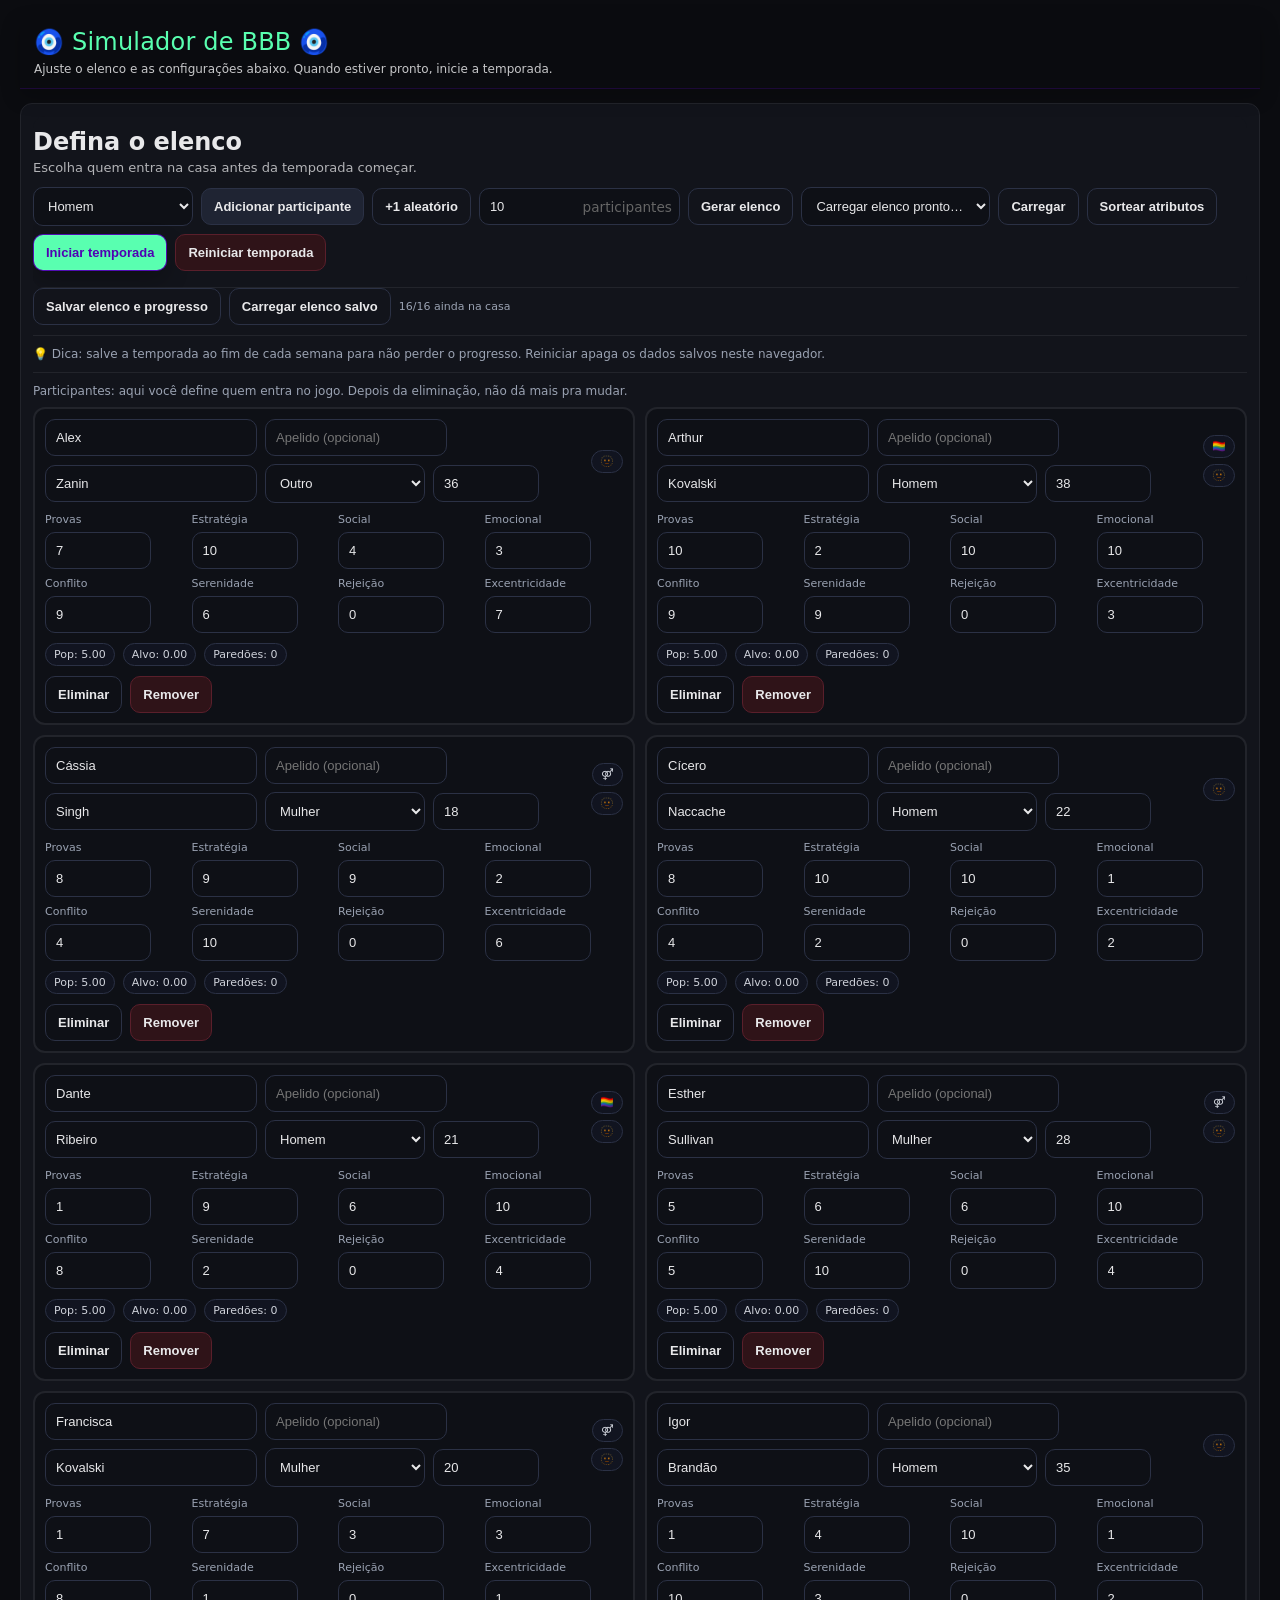
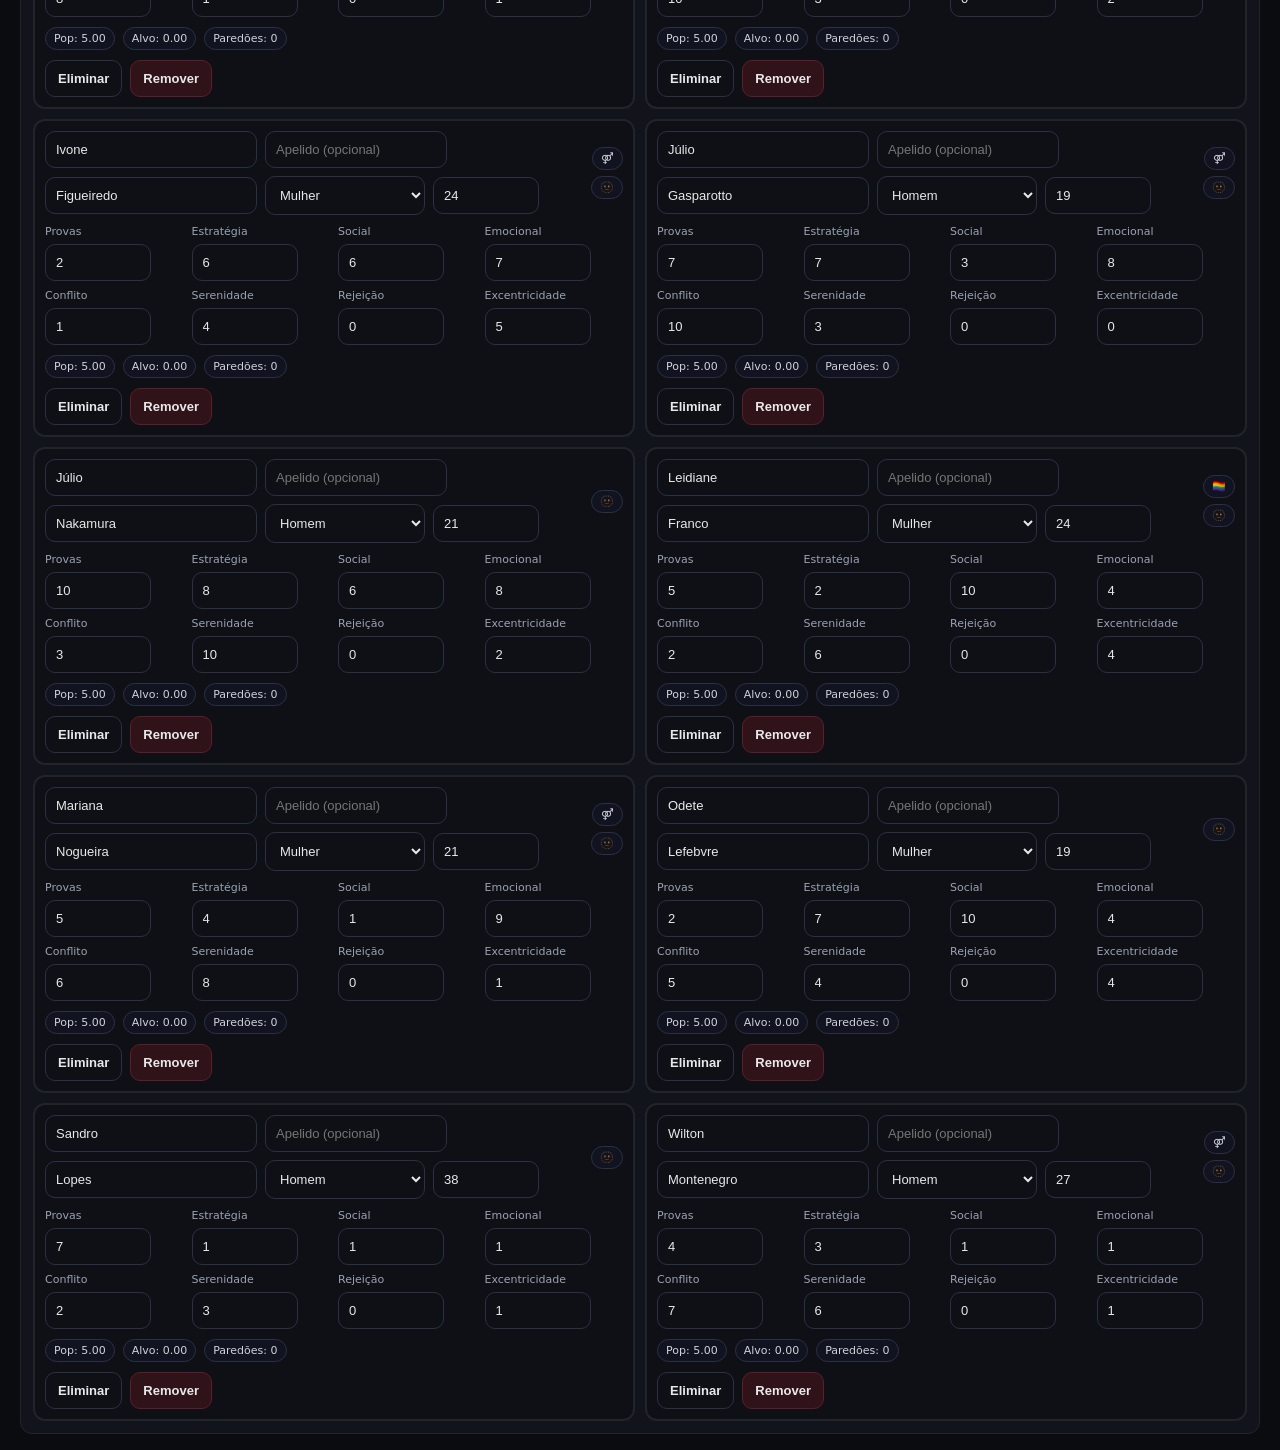
<file: index.html>
<!doctype html>
<html lang="pt-BR">
<head>
  <meta charset="utf-8" />
  <meta name="viewport" content="width=device-width,initial-scale=1" />
  <title>BBB Sim MVP</title>
  


  <link rel="stylesheet" href="./styles/base.css" />
  <link rel="stylesheet" href="./styles/components.css" />
  <link rel="stylesheet" href="./styles/themes.css" />

</head>

<body>
<!--<header>
  <h1>BBB Sim MVP</h1>
</header>-->


  <main>

  <!-- TOPO: Dia + botões + eventos -->
  <!-- TOPO: Feed do Dia ocupa 80% + Sidebar 20% -->

<!-- Setup (tela inicial) -->
<section id="setupBanner" class="setupBanner">
  <div class="setupInner">
    <div>
      <div class="setupTitle">🧿 Simulador de BBB 🧿</div>
      <div class="setupSub">Ajuste o elenco e as configurações abaixo. Quando estiver pronto, inicie a temporada.</div>
    </div>
    
  </div>
</section>

<section class="topShell">
  <div class="dayFeed">
    <div class="dayHead">
      <div>
        <div class="dayTitle" id="todayTitle">Dia</div>
        <div class="daySub">
          <span class="badge" id="todayBadge">Semana 1 • Quarta</span>
          <span class="badge" id="topMeta">—</span>
        </div>
      </div>

      <div class="actionsRow">
        <button class="primary" id="btnNextTop">Simular Próximo Dia</button>
        <button class="ghost" id="btnRestartTop">Reiniciar com mesmo elenco</button>
        <button class="ghost" id="btnNewSeasonTop">Nova temporada</button>
        <button class="ghost" id="btnClearLogTop">Limpar log</button>
      </div>
    </div>

    <div class="dayBody">
      <div class="dayBlock" id="todayBlock">—</div>
    </div>
  </div>

  <aside class="sideList">
    <div class="sideHead">
      <div class="sideTitle">Participantes</div>
      <div class="small" id="sideMeta">—</div>
    </div>

    <!-- Comentário diário (BBB-style) -->
    <div class="sideComment" id="dailyComment">—</div>

    <div class="sideBody" id="sidePlayers">
      <!-- lista renderizada via JS -->
    </div>
  </aside>
</section>

<!-- Drawer do participante (Casa) -->
<div class="drawerBackdrop" id="drawerBackdrop"></div>
<aside class="drawer" id="playerDrawer" aria-hidden="true">
  <div class="hd">
    <div>
      <div class="title" id="drawerTitle">Participante</div>
      <div class="small" id="drawerSub">—</div>
    </div>
    <button class="ghost" id="drawerClose">Fechar</button>
  </div>
  <div class="bd" id="drawerBody">—</div>
</aside>


  <!-- EMBAIXO: tudo o resto como antes -->
  <section class="bottomMenu">
<div class="menuTabs">
  <button class="tabBtn active" data-tab="tabVotos">Votações</button>
  <button class="tabBtn" data-tab="tabCasa">Casa</button>
  <button class="tabBtn" data-tab="tabHistorico">Histórico</button>
  <button class="tabBtn" data-tab="tabRels">Relações</button>
  <button class="tabBtn" data-tab="tabDivisao">Divisão</button>
  <button class="tabBtn" data-tab="tabEstalecas">Estalecas</button>
  <button class="tabBtn" data-tab="tabPopularidade">Popularidade</button>
  <button class="tabBtn" data-tab="tabElims">Eliminações</button>
  <button class="tabBtn" data-tab="tabConfig">Config</button>
</div>


  <!-- 1) Participantes com histórico da temporada -->
  <!-- Painel inicial deve bater com o botão ativo (Votações) -->
  <div class="menuPanel active" id="tabVotos">
    <div class="panel" style="border:none;">
      <div class="hd">
        <h2>Votações (semana a semana)</h2>
        <div class="small">A tabela é preenchida quando uma semana termina (na eliminação).</div>
      </div>
      <div class="bd">
        <div class="tableWrap">
          <table class="table">
            <thead id="votesHead"></thead>
            <tbody id="votesBody"></tbody>
          </table>
        </div>
      </div>
    </div>
  </div>

  <!-- 1) Participantes com histórico da temporada -->
  <div class="menuPanel" id="tabCasa">
    <div class="panel" style="border:none;">
      <div class="hd">
        <h2>Casa (participantes)</h2>
        <div class="small">Clique em um participante para abrir o painel lateral</div>
      </div>
      <div class="bd">
        <div class="tableTools">
          <input class="grow" id="playerSearch" placeholder="Buscar participante…" />
          <select id="playerSort">
            <option value="name_asc">Ordenar: nome (A → Z)</option>
            <option value="name_desc">Nome (Z → A)</option>
            <option value="rank_asc">Rank (melhor → pior)</option>
            <option value="rank_desc">Rank (pior → melhor)</option>
            <option value="pop_desc">Pop (maior → menor)</option>
            <option value="pop_asc">Pop (menor → maior)</option>
            <option value="rej_desc">Rejeição (maior → menor)</option>
            <option value="leader_desc">Líder (maior → menor)</option>
            <option value="leader_asc">Líder (menor → maior)</option>
            <option value="anjo_desc">Anjo (maior → menor)</option>
            <option value="anjo_asc">Anjo (menor → maior)</option>
            <option value="paredao_desc">Paredão (maior → menor)</option>
            <option value="paredao_asc">Paredão (menor → maior)</option>
            <option value="alvo_desc">Alvo (maior → menor)</option>
          </select>
        </div>
        <div class="tableWrap">
          <table id="casaTable">
            <thead>
              <tr>
                <th class="rankCell sortable" data-sort="rank">Rank</th>
                <th class="sortable" data-sort="name" style="width:220px;">Nome</th>
                <th style="width:220px;">Personagem</th>
                <th class="popCell sortable" data-sort="pop">Pop</th>
                <th class="rejCell sortable" data-sort="rej">Rej</th>
                <th class="sortable" data-sort="leader" style="width:86px;">Líder</th>
                <th class="sortable" data-sort="anjo" style="width:86px;">Anjo</th>
                <th class="sortable" data-sort="paredao" style="width:96px;">Paredão</th>
                <th>Pop por semana</th>
                <th>Tags</th>
              </tr>
            </thead>
            <tbody id="playersList"></tbody>
          </table>
        </div>

        <div class="panel" style="margin-top:14px; border:1px solid rgba(255,255,255,.08);">
          <div class="hd" style="padding-bottom:10px;">
            <h2 style="font-size:16px;">Popularidade: evolução (comparação)</h2>
            <div class="small">Linhas de todos os jogadores. A linha para na semana em que cada um saiu.</div>
          </div>
          <div class="bd" style="padding-top:0;">
            <div id="popCompareChart" class="chartWrap"></div>
          </div>
        </div>
      </div>
    </div>
  </div>

  <!-- Histórico: linha do tempo (por semana/dia) -->
  <div class="menuPanel" id="tabHistorico">
    <div class="panel" style="border:none;">
      <div class="hd">
        <h2>Histórico</h2>
        <div class="row">
          <button class="ghost" id="logAll">Todos</button>
          <button class="ghost" id="logGame">Só jogo</button>
          <button class="ghost" id="logDay">Só convivência</button>
          <button class="ghost" id="btnClearLog">Limpar</button>
        </div>
      </div>
      <div class="bd">
        <div class="tableTools">
          <input class="grow" id="histSearch" placeholder="Filtrar por texto…" />
          <select id="histWho">
            <option value="">Filtrar por participante…</option>
          </select>
        </div>
        <div class="log" id="log"></div>
      </div>
    </div>
  </div>
<div class="menuPanel" id="tabRels">
  <div class="panel" style="border:none;">
    <div class="hd">
      <h2>Relações (mapa social)</h2>
      <div class="small">Baseado em alianças + relações (-5 a +5)</div>
    </div>
    <div class="bd">
      <div class="tableWrap">
        <table>
          <thead>
            <tr>
              <th style="width:180px;">Nome</th>
              <th>Crush</th>
              <th>Amigos</th>
              <th>Indiferentes</th>
              <th>Desafetos</th>
              <th>Inimigos</th>
            </tr>
          </thead>
          <tbody id="relsTable"></tbody>
        </table>
      </div>
    </div>
  </div>
</div>


  <!-- Divisão: VIP e Xepa por semana -->
  <div class="menuPanel" id="tabDivisao">
    <div class="panel" style="border:none;">
      <div class="hd">
        <h2>Divisão (VIP e Xepa)</h2>
        <div class="small">Histórico semanal do VIP e da Xepa. O Líder aparece marcado na semana em que definiu a divisão.</div>
      </div>
      <div class="bd">
        <div class="tableWrap">
          <table id="divisionTable">
            <thead id="divisionHead"></thead>
            <tbody id="divisionBody"></tbody>
          </table>
        </div>
      </div>
    </div>
  </div>


	<div class="menuPanel" id="tabEstalecas">
    <div class="panel" style="border:none;">
      <div class="hd">
        <h2>Estalecas</h2>
        <div class="small">Mercado da casa (sábado, tarde), punições e leilões raros.</div>
      </div>
      <div class="bd">
        <div style="display:flex; gap:10px; flex-wrap:wrap; align-items:flex-end; margin-bottom:10px;">
          <label class="small" style="opacity:.9;">Histórico da semana
            <select id="estalecasWeekSel" style="margin-left:8px;"></select>
          </label>
        </div>

        <div id="estalecasWeekSummary"></div>

        <div class="small" style="margin-top:12px;opacity:.9;"><b>Jogadores vivos</b></div>
        <div class="tableWrap" style="margin-top:6px;">
          <table class="table">
            <thead>
              <tr>
                <th>Jogador</th>
                <th>Estalecas</th>
                <th>Início da semana</th>
                <th>Delta</th>
                <th>Última movimentação</th>
              </tr>
            </thead>
            <tbody id="estalecasPlayersBody"></tbody>
          </table>
        </div>

        <div class="small" style="margin-top:12px;opacity:.9;"><b>Semana selecionada</b></div>
        <div class="tableWrap" style="margin-top:6px;">
          <table class="table">
            <thead>
              <tr>
                <th>Jogador</th>
                <th>Start</th>
                <th>End</th>
                <th>Delta</th>
              </tr>
            </thead>
            <tbody id="estalecasHistBody"></tbody>
          </table>
        </div>

        <div id="estalecasLogs" style="margin-top:10px;"></div>
      </div>
    </div>
  </div>

  <!--<!-- Popularidade: comparação + filtros -->
	<div class="menuPanel" id="tabPopularidade">
	  <div class="panel" style="border:none;">
	    <div class="hd">
	      <h2>Popularidade</h2>
	      <div class="small">Gráfico em linha da Semana 1 até a última semana da temporada. As linhas param na semana em que cada participante sai, mas o eixo vai até o fim.</div>
	    </div>
	    <div class="bd">
	      <div class="popTabTools">
	        <input class="grow" id="popTabSearch" placeholder="Filtrar participantes…" />
	        <button class="ghost" id="popTabAll">Todos</button>
	        <button class="ghost" id="popTabNone">Nenhum</button>
	      </div>
	      <div class="popTabGrid">
	        <div class="popTabList" id="popTabList"></div>
	        <div class="popTabChart" id="popTabChart"></div>
	      </div>
	      <div class="small" id="popTabHint" style="margin-top:10px; opacity:.85;">—</div>
	    </div>
	  </div>
	</div>
  <!-- Config: parâmetros e IO -->
  <div class="menuPanel" id="tabConfig">
    <div class="panel" style="border:none;">
  <div class="hd">

    <div class="titleBlock">
      <h2>Defina o elenco</h2>
      <small class="subtitle">
        Escolha quem entra na casa antes da temporada começar.
      </small>
    </div>

    <div class="row panelActions">
      <select id="addGender" class="genderSel">
        <option value="M">Homem</option>
        <option value="F">Mulher</option>
        <option value="O">Outro</option>
      </select>

      <button id="btnAdd">Adicionar participante</button>
      <button class="ghost" id="btnAddRandom">+1 aleatório</button>

      <div class="number-input">
        <input
          id="castSize"
          type="number"
          min="3"
          max="40"
          step="1"
          value="10"
        />
        <span class="suffix">participantes</span>
      </div>

      <button class="ghost" id="btnGenCast">Gerar elenco</button>
		<select id="presetSelect" class="ghost"> <option value="">Carregar elenco pronto…</option>
  <option value="data/presets/bbb26.json">BBB 26</option>
  <option value="data/presets/bbb21.json">BBB 21</option>
  <option value="data/presets/allstars.json">BBB All-Stars</option>
  <option value="data/presets/tiny.json">Tiny</option>
</select>

<button class="ghost" id="btnLoadPreset">Carregar</button>
      <button class="ghost" id="btnRandomize">Sortear atributos</button>
		<div class="setupActions">
      <button class="primary" id="btnStartSeason">Iniciar temporada</button>
      <button class="danger" id="btnRestartConfig">Reiniciar temporada</button>
    </div>
    </div>

  </div>
</div>

      <div class="bd">
        <div class="row" style="margin-bottom:10px;">
          <button class="ghost" id="btnExport">Salvar elenco e progresso</button>
          <button class="ghost" id="btnImport">Carregar elenco salvo</button>
          <span class="small" id="meta">—</span>
			
        </div>

        <div id="io" style="display:none;">
          <textarea id="ioText" style="width:100%; min-height:140px; resize:vertical; background:#0e1016; color:#e8e8ea; border:1px solid #2b3145; border-radius:10px; padding:10px; font-size:12px !important;" placeholder="Cole aqui o JSON para importar, ou copie o exportado."></textarea>
          <div class="row" style="margin-top:8px;">
            <button class="primary" id="btnDoImport">Confirmar Import</button>
            <button class="ghost" id="btnCloseIO">Fechar</button>
          </div>
        </div>

        <div class="sep"></div>
        <div class="hint">
          💡 Dica: salve a temporada ao fim de cada semana para não perder o progresso. Reiniciar apaga os dados salvos neste navegador.
        </div>
      
        <div class="sep"></div>
        <div class="hint" style="margin-bottom:8px;">
Participantes: aqui você define quem entra no jogo. Depois da eliminação, não dá mais pra mudar.        </div>
        <div class="gridPlayers" id="configPlayersGrid"></div>
</div>
    </div>
  </div>

  <!-- 4) Tabela com histórico das eliminações + porcentagens -->
  <div class="menuPanel" id="tabElims">
    <div class="panel" style="border:none;">
      <div class="hd">
        <h2>Histórico de eliminações</h2>
      </div>
      <div class="bd">
        <div class="tableWrap">
          <table>
            <thead>
              <tr>
                <th style="width:90px;">Semana</th>
                <th style="width:110px;">Dia</th>
                <th>Quem saiu</th>
                <th>Paredão (com %)</th>
              </tr>
            </thead>
            <tbody id="elimTable"></tbody>
          </table>
        </div>
      </div>
    </div>
  </div>
  </div>
</section>



</main>
<datalist id="surnameList">
  <option value="Silva"></option>
  <option value="Santos"></option>
  <option value="Oliveira"></option>
  <option value="Pereira"></option>
  <option value="Costa"></option>
  <option value="Rodrigues"></option>
  <option value="Alves"></option>
  <option value="Lima"></option>
  <option value="Gomes"></option>
  <option value="Ribeiro"></option>
  <option value="Carvalho"></option>
  <option value="Araujo"></option>
  <option value="Rocha"></option>
  <option value="Martins"></option>
  <option value="Lopes"></option>
  <option value="Soares"></option>
  <option value="Fernandes"></option>
  <option value="Vieira"></option>
  <option value="Barros"></option>
  <option value="Freitas"></option>
  <option value="Nogueira"></option>
  <option value="Teixeira"></option>
  <option value="Guedes"></option>
  <option value="Pacheco"></option>
  <option value="Farias"></option>
  <option value="Cunha"></option>
  <option value="Batista"></option>
  <option value="Rangel"></option>
  <option value="Macedo"></option>
  <option value="Tavares"></option>
  <option value="Moreira"></option>
  <option value="Montenegro"></option>
  <option value="Figueiredo"></option>
  <option value="Amaral"></option>
  <option value="Peixoto"></option>
  <option value="Vasconcelos"></option>
  <option value="Antunes"></option>
  <option value="Neves"></option>
  <option value="Torres"></option>
  <option value="Braga"></option>
  <option value="Abreu"></option>
  <option value="Correia"></option>
  <option value="Paiva"></option>
  <option value="Seixas"></option>
  <option value="Fonseca"></option>
  <option value="Lacerda"></option>
  <option value="Valente"></option>
  <option value="Portela"></option>
  <option value="Azevedo"></option>
  <option value="Siqueira"></option>
  <option value="Bittencourt"></option>
  <option value="Magalhães"></option>
  <option value="Guimarães"></option>
  <option value="Mattos"></option>
  <option value="Pimentel"></option>
  <option value="Salgado"></option>
  <option value="Rezende"></option>
  <option value="Barreto"></option>
  <option value="Coelho"></option>
  <option value="Rios"></option>
  <option value="Toledo"></option>
  <option value="Beltrão"></option>
  <option value="Medeiros"></option>
  <option value="Dantas"></option>
  <option value="Queiroz"></option>
  <option value="Caldas"></option>
  <option value="Camargo"></option>
  <option value="Ferraz"></option>
  <option value="Brandão"></option>
  <option value="Franco"></option>
  <option value="Nascimento"></option>
  <option value="Assunção"></option>
  <option value="Coutinho"></option>
  <option value="Lins"></option>
  <option value="Sarmento"></option>
  <option value="Albuquerque"></option>
  <option value="Mendonça"></option>
  <option value="Viana"></option>
  <option value="Drumond"></option>
  <option value="Seabra"></option>
  <option value="Loyola"></option>
  <option value="Arruda"></option>
  <option value="Pires"></option>
  <option value="Falcão"></option>
  <option value="Goulart"></option>
  <option value="Azeredo"></option>
  <option value="Leal"></option>
  <option value="Maciel"></option>
  <option value="Sampaio"></option>
  <option value="Bezerra"></option>
  <option value="Cardoso"></option>
  <option value="Rabelo"></option>
  <option value="Furtado"></option>
  <option value="Quintana"></option>
  <option value="Abranches"></option>
  <option value="Pinheiro"></option>
  <option value="Mascarenhas"></option>
  <option value="Godoy"></option>
  <option value="Maluf"></option>
  <option value="Tanaka"></option>
</datalist>



<style>
.metric-inline {
  display:inline-flex;
  align-items:center;
  gap:4px;
  font-size:12px !important;
  line-height:1;
}
 .metric-inline.pop span.value { color:#4caf50 !important; }
 .metric-inline.rej span.value { color:#e53935 !important; }
 .metric-inline span.icon { font-size:14px !important; line-height:1; }


  /* ===== Votações ===== */
  #votesTable th { white-space:nowrap; }
  .voteCell { min-width:220px; }
  .votePill {
    display:inline-flex;
    align-items:center;
    gap:6px;
    padding:2px 8px;
    border-radius:999px;
    border:1px solid #2b3145;
    background:#111421;
    font-size:11px;
    font-weight:700;
    margin:0 6px 6px 0;
    white-space:nowrap;
  }
  .votePill.leader { border-color:#f4c36a; color:#f4c36a; background:rgba(244,195,106,.08); }
  .votePill.anjo { border-color:#7ad7ff; color:#7ad7ff; background:rgba(122,215,255,.08); }
  .votePill.imune { border-color:#7affb3; color:#7affb3; background:rgba(122,255,179,.08); }
  .votePill.paredao { border-color:#ff7a7a; color:#ff7a7a; background:rgba(255,122,122,.08); }
  .votePill.out { border-color:#c0c3cf; color:#c0c3cf; background:rgba(192,195,207,.08); }

  .voteLine { font-size:11px; line-height:1.25; margin:3px 0; color:#d7d7da; }
  .voteLineYellow { background:rgba(255,224,122,.16); border:1px solid rgba(255,224,122,.45); padding:3px 6px; border-radius:10px; color:#ffe07a; }


</style>

<script>
document.addEventListener("DOMContentLoaded", () => {
  // Transform any leaf element that contains Pop/Rej with or without spaces: "Pop7.17", "Pop 7.17"
  const leafs = document.querySelectorAll("*:not(script):not(style)");
  leafs.forEach(el => {
    if (el.children.length) return;
    const txt = (el.textContent || "").trim();
    if (!txt) return;
    if (txt.includes("😍") || txt.includes("🤮")) return; // already decorated

    // Match exactly: Pop + number
    let m = txt.match(/^Pop\s*([0-9]+(?:\.[0-9]+)?)$/i);
    if (m) {
      const v = m[1];
      el.innerHTML = `<span class="metric-inline pop"><span class="icon">😍</span><span class="value">Pop ${v}</span></span>`;
      return;
    }

    m = txt.match(/^Rej\s*([0-9]+(?:\.[0-9]+)?)$/i);
    if (m) {
      const v = m[1];
      el.innerHTML = `<span class="metric-inline rej"><span class="icon">🤮</span><span class="value">Rej ${v}</span></span>`;
      return;
    }
  });
});
</script>

  <script type="module" src="./src/main.js"></script>
</body>
</html>
</file>
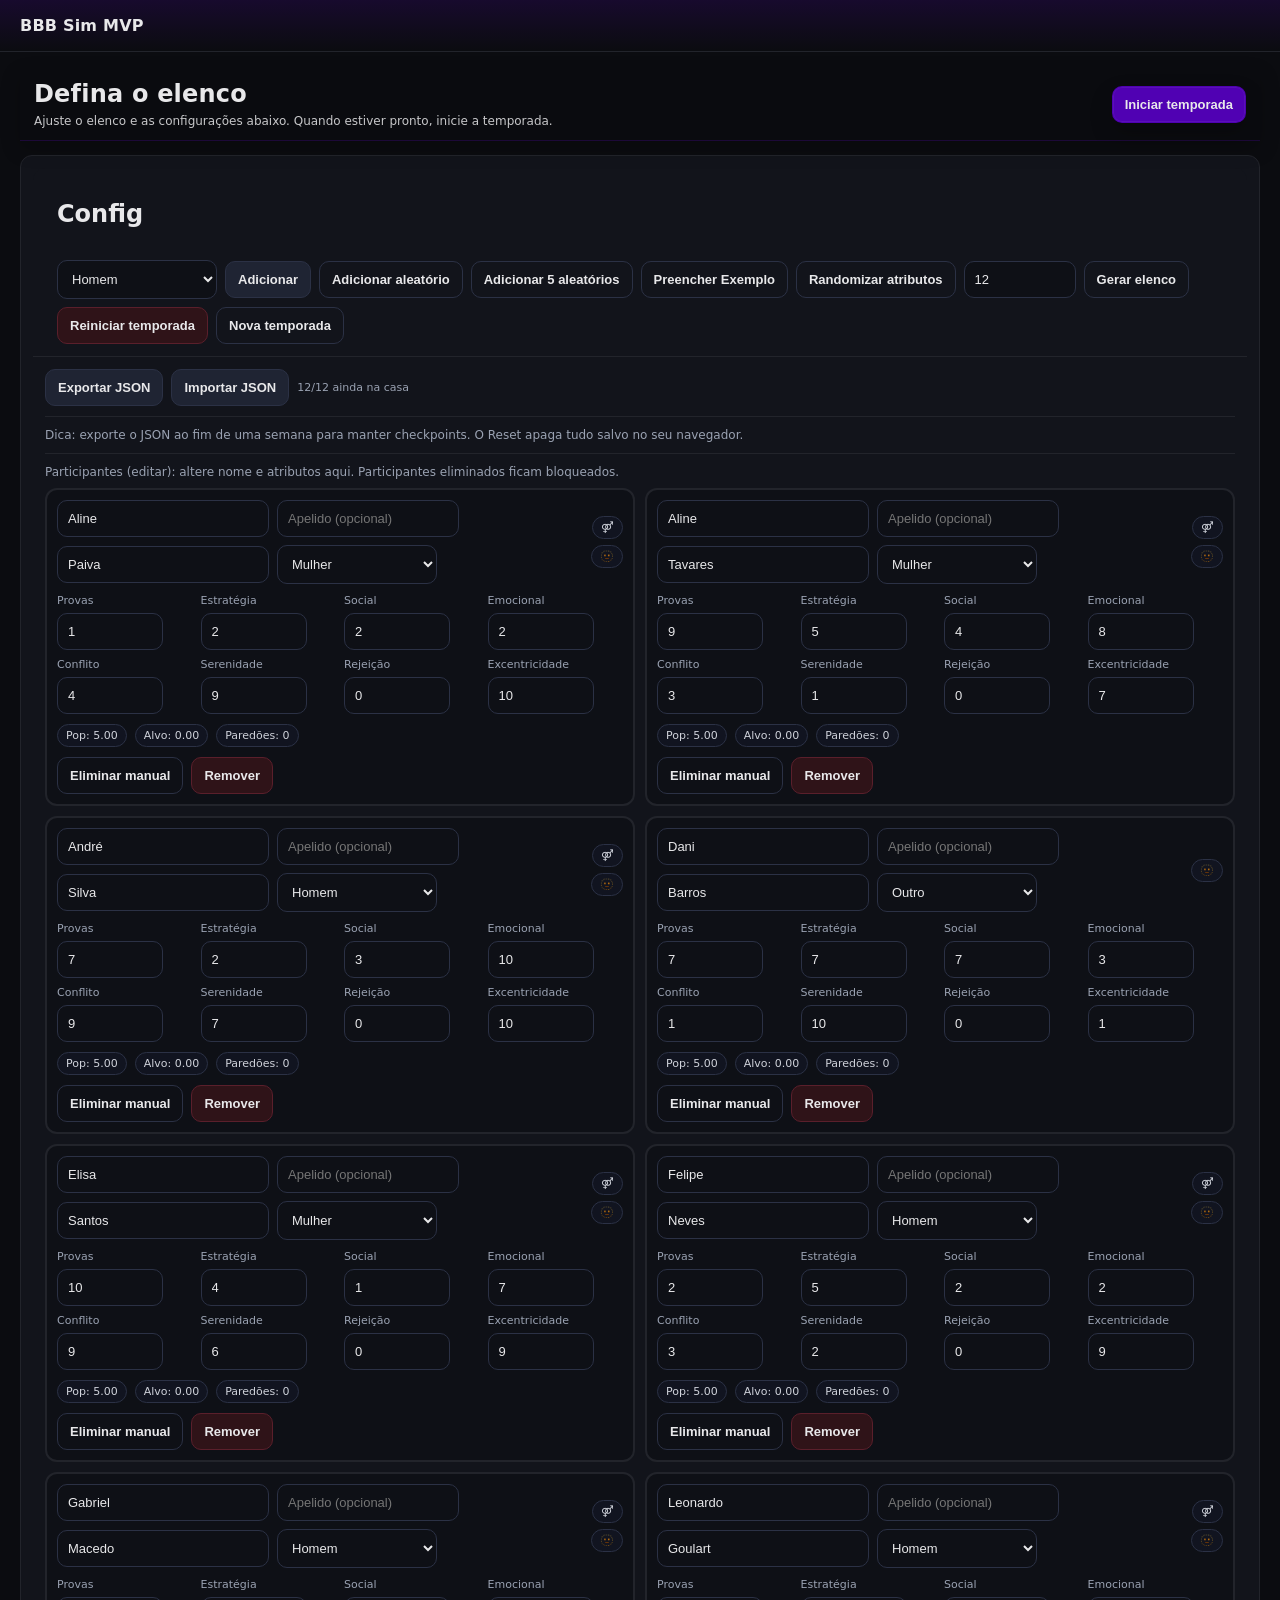
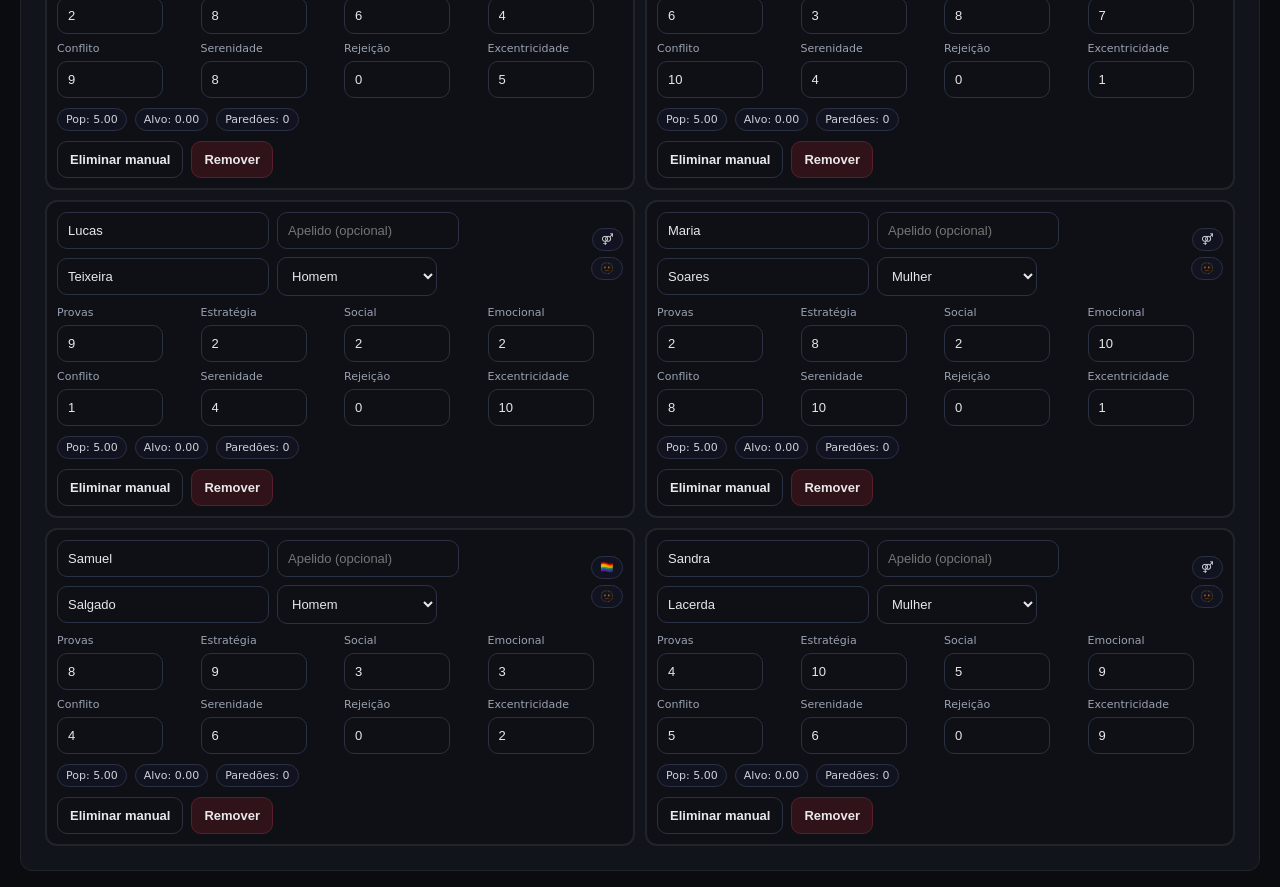
<file: Espiadinha.html>
<!doctype html>
<html lang="pt-BR">
<head>
  <meta charset="utf-8" />
  <meta name="viewport" content="width=device-width,initial-scale=1" />
  <title>BBB Sim MVP</title>
  <style>
/* =========================================================
   BBB palette logic
   - Primary: #5001B3 (brand / system / CTAs / active states)
   - Secondary: neon green accent (vote / confirmation / highlights)
   - Tags stay as today (kept intact below)
   ========================================================= */

:root{
  font-family: system-ui, -apple-system, Segoe UI, Roboto, Arial, sans-serif;

  /* Brand */
  --bbb-primary: #5001B3;

  /* Secondary accent (from your screenshot vibe) */
  --bbb-accent: #59FFB0;

  /* Surfaces (kept close to your current dark UI) */
  --bg: #0b0c10;
  --panel: #12141b;
  --panel-2: #0e1016;
  --stroke: #22242b;
  --stroke-2: #2b3145;

  /* Text */
  --text: #e8e8ea;
  --text-2: #cfd2da;
  --muted: #9aa2b2;

  /* Interactive */
  --focus: rgba(89,255,176,.55);
  --primary-glow: rgba(80,1,179,.35);
  --accent-glow: rgba(89,255,176,.30);

  /* Severity (kept) */
  --danger-bg: #2f1318;
  --danger-br: #5a1f2b;
}

/* Base */
body{ margin:0; background:var(--bg); color:var(--text); }

header{
  padding:16px 20px;
  border-bottom:1px solid var(--stroke);
  display:flex; gap:12px; align-items:center; justify-content:space-between;
  background: linear-gradient(180deg, rgba(80,1,179,.18), rgba(0,0,0,0));
}
header h1{ font-size:16px; margin:0; font-weight:650; letter-spacing:.2px; }

main{ padding:16px 20px; display:flex; flex-direction:column; gap:14px; }

/* ===== NOVO LAYOUT TOPO 80/20 ===== */
.topShell{
  display:grid;
  grid-template-columns: 1.6fr .4fr;
  gap:14px;
}
@media (max-width: 980px){ .topShell{ grid-template-columns:1fr; } }
.blockSection{ margin-bottom:12px; }

.blockHeader{
  font-size:13px;
  font-weight:750;
  color:var(--text);
  margin:0 0 8px 0;
}
.blockContent{ font-size:12px !important; line-height:1.55; }

/* =========================================================
   Primary emphasis blocks (use #5001B3)
   ========================================================= */
.gameHighlight{
  border: 1px solid rgba(80,1,179,.65);
  border-radius: 14px;
  padding: 12px;
  background:
    radial-gradient(circle at 15% 15%, rgba(80,1,179,.22), rgba(0,0,0,0) 55%),
    linear-gradient(180deg, rgba(80,1,179,.10), rgba(255,255,255,.02));
  box-shadow: 0 10px 24px rgba(0,0,0,.24), 0 0 0 1px rgba(80,1,179,.18) inset;
}
.gameHighlight .blockContent{ font-size:16px; line-height:1.6; }

/* Feed containers */
.dayFeed,
.sideList,
.dayStage,
.panel,
.bottomMenu{
  background:var(--panel);
  border:1px solid var(--stroke);
  border-radius:12px;
  overflow:hidden;
}
.dayFeed, .sideList{ min-height:360px; }

.dayHead, .sideHead, .dayStage .hd, .panel .hd{
  padding:12px 24px;
  border-bottom:1px solid var(--stroke);
  display:flex;
  align-items:flex-start;
  justify-content:space-between;
  gap:12px;
  flex-wrap:wrap;
}

.dayTitle{ font-size:24px; font-weight:700; color:var(--text-2); }
.daySub{ margin-top:6px; display:flex; gap:8px; flex-wrap:wrap; align-items:center; }

.dayBody, .panel .bd{ padding:12px; }
.sideBody{ padding:10px; max-height:520px; overflow:auto; }

.dayBlock,
.dayBox,
.sideItem,
.dayCard,
.gameCard{
  background:var(--panel-2);
  border:1px solid var(--stroke);
  border-radius:12px;
}

.dayBlock{
  padding:12px;
  font-size:12px !important;
  line-height:1.55;
}
.dayBlock .badge{ margin-right:6px; }
.dayBlock .small{ color:#e7ecf5; }

.dayBox{ padding:12px; }
.dayBox .t{ font-size:11px; color:var(--muted); margin-bottom:8px; }
.dayBox .c{ font-size:12px !important; line-height:1.45; color:var(--text); }
.dayBox .c .small{ color:#e7ecf5; }
.dayBox .c div{ margin:0 0 8px 0; }

.sideItem{
  border-radius:10px;
  padding:6px 8px;
  margin-bottom:6px;
  display:flex;
  flex-direction:column;
  gap:4px;
}

/* =========================================================
   Setup (kept structure, give BBB primary presence)
   ========================================================= */
.bigSetupBox{
  border-radius:16px;
  padding:14px 16px;
  border:1px solid rgba(80,1,179,.35);
  background:
    radial-gradient(circle at 50% 0%, rgba(89,255,176,.14), rgba(0,0,0,0) 55%),
    linear-gradient(180deg, rgba(80,1,179,.10), rgba(255,255,255,.02));
  box-shadow: 0 10px 24px rgba(0,0,0,.22), 0 0 0 1px rgba(80,1,179,.14) inset;
  margin:10px 0;
  align-content:center;
  text-align:center;
}
.setupTitle{ font-weight:800; letter-spacing:.2px; font-size:24px; margin-bottom:6px; }
.setupText{ opacity:.92; line-height:1.35; margin-bottom:10px; }

.setupRooms{
  display:flex;
  align-items:center;
  gap:10px;
  padding:10px 12px;
  border-radius:12px;
  background: rgba(0,0,0,.18);
  border:1px solid rgba(255,255,255,.08);
  font-size:14px;
}
.setupRoomsRow{
  display:inline-flex;
  gap:12px;
  margin:10px 0;
  align-items:center;
}
.setupRoom{
  padding:4px 12px;
  border-radius:14px;
  font-size:14px;
  font-weight:700;
  display:flex;
  align-items:center;
  justify-content:center;
  text-align:center;
  box-shadow: 0 6px 14px rgba(0,0,0,.18);
}
.setupRoom.light{
  background: linear-gradient(135deg, #ffef97 0%, #ffefef 50%, #a9f3ff 100%);
  color:#1a1a1a;
  border:2px double rgba(120,150,200,.45);
}
.setupRoom.dark{
  background: linear-gradient(135deg, #093823 0%, #000544 50%, #31083f);
  color:#f3f3f3;
  border:2px double rgba(80,1,179,.45);
}
.setupVs{ opacity:.65; font-weight:700; }
.setupNote{ margin-top:10px; font-size:12.5px; opacity:.78; }

/* =========================================================
   Cards + event emphasis
   - Keep your party palettes intact
   - Make "generic" cards and borders aligned with primary
   ========================================================= */
.dayCard{
  padding:8px 10px;
  border-radius:10px;
  border:1px solid var(--stroke-2);
  margin-bottom:8px;
  background:var(--panel-2);
  border-left-width:4px;
  border-right-width:4px;
  display:flex;
  align-items:center;
  justify-content:flex-start;
  gap:10px;
}
.dayCard strong{ color:inherit !important; }
.dayCard.evPos{ border-left-color: currentColor; border-right-color: currentColor; }
.dayCard.evNeg{ border-left-color: currentColor; border-right-color: currentColor; }
.dayCard.evNeu{ border-left-color: var(--stroke-2); border-right-color: var(--stroke-2); }

/* ===== Festa: cores por estetica (UNCHANGED) ===== */
.dayCard.party { background: rgba(238, 192, 82, 0.18); }
.dayCard.party.party-style-neon { background: linear-gradient(135deg, rgba(255,0,200,.22), rgba(0,255,255,.18)); }
.dayCard.party.party-style-cyberpunk { background: linear-gradient(135deg, rgba(0,255,255,.22), rgba(255,0,128,.18)); }
.dayCard.party.party-style-anos-80 { background: linear-gradient(135deg, rgba(255,105,180,.22), rgba(0,255,255,.18)); }
.dayCard.party.party-style-gotica { background: rgba(40,20,60,.35); }
.dayCard.party.party-style-disco { background: linear-gradient(135deg, rgba(255,215,0,.25), rgba(255,105,180,.20)); }
.dayCard.party.party-style-hip-hop { background: linear-gradient(135deg, rgba(30,30,30,.35), rgba(255,215,0,.18)); }
.dayCard.party.party-style-glitter { background: linear-gradient(135deg, rgba(255,255,255,.28), rgba(255,215,0,.22)); }
.dayCard.party.party-style-psicadelica { background: linear-gradient(135deg, rgba(138,43,226,.28), rgba(255,99,71,.22)); }
.dayCard.party.party-style-surrealista { background: linear-gradient(135deg, rgba(72,61,139,.30), rgba(176,224,230,.22)); }
.dayCard.party.party-style-vintage { background: rgba(160,130,90,.28); }
.dayCard.party.party-style-militar { background: rgba(85,107,47,.35); }
.dayCard.party.party-style-barbiecore { background: linear-gradient(135deg, rgba(255,105,180,.35), rgba(255,182,193,.28)); }
.dayCard.party.party-style-minimalista { background: rgba(220,220,220,.22); }
.dayCard.party.party-style-punk-rock { background: linear-gradient(135deg, rgba(0,0,0,.35), rgba(255,0,0,.18)); }
.dayCard.party.party-style-estilo-barroco { background: rgba(120,85,40,.30); }
.dayCard.party.party-style-steampunk { background: linear-gradient(135deg, rgba(140,90,50,.30), rgba(70,70,70,.20)); }
.dayCard.party.party-style-k-pop { background: linear-gradient(135deg, rgba(255,105,180,.28), rgba(186,85,211,.20)); }
.dayCard.party.party-style-holografica { background: linear-gradient(135deg, rgba(0,255,255,.18), rgba(255,0,255,.18), rgba(255,255,0,.12)); }
.dayCard.party.party-style-safari { background: rgba(160,120,60,.28); }
.dayCard.party.party-style-caotica { background: linear-gradient(135deg, rgba(255,69,0,.20), rgba(138,43,226,.18)); }
.dayCard.party.party-style-nautica { background: linear-gradient(135deg, rgba(0,80,160,.28), rgba(255,255,255,.16)); }
.dayCard.party.party-style-folclorica-brasileira { background: linear-gradient(135deg, rgba(0,155,72,.22), rgba(255,223,0,.18)); }
.dayCard.party.party-style-oriental-futurista { background: linear-gradient(135deg, rgba(200,0,0,.22), rgba(0,255,180,.16)); }
.dayCard.party.party-style-heavy-metal { background: linear-gradient(135deg, rgba(25,25,25,.38), rgba(120,120,120,.18)); }
.dayCard.party.party-style-preto-e-branco { background: linear-gradient(135deg, rgba(0,0,0,.28), rgba(255,255,255,.20)); }
.dayCard.party.party-style-boho-chic { background: rgba(205,133,63,.26); }
.dayCard.party.party-style-infantil { background: linear-gradient(135deg, rgba(135,206,250,.22), rgba(255,182,193,.20)); }
.dayCard.party.party-style-pin-up { background: linear-gradient(135deg, rgba(255,20,147,.22), rgba(255,245,238,.18)); }
.dayCard.party.party-style-grunge { background: linear-gradient(135deg, rgba(30,30,30,.35), rgba(90,90,90,.18)); }

/* =========================================================
   Event colors (swap positives to the green accent)
   ========================================================= */
.gamePos, .evPos{ color: var(--bbb-accent); }
.gameNeg, .evNeg{ color:#ffb08a; }
.gameNeu, .evNeu{ color:var(--text); }
.evCrush{ color:#ffa6ca; }
.dayCard.evCrush{ border-left-color: currentColor; border-right-color: currentColor; }

/* =========================================================
   Sidebar text
   ========================================================= */
.vtLine{ font-size:11px; color:#dddddd; opacity:.95; }
.dayCard .vtLine{ margin-left:auto; white-space:nowrap; }

#tabRels tr.mutedRow td{ opacity:0.25; }

.sideItem .nm{
  font-weight:650;
  font-size:12px !important;
  line-height:1.2;
  display:flex;
  align-items:center;
  gap:6px;
}
.sideItem .tg{ display:flex; gap:4px; flex-wrap:wrap; }

/* Emoji sexuality tag (keep) */
.tag.sex{
  background:transparent;
  border-color:transparent;
  padding:0 2px;
  font-size:12px;
  line-height:1;
}
.sideItem .tg .tag{ font-size:10px; padding:2px 6px; line-height:1.2; }
.sideItem.mutedRow{ opacity:.5; }

/* Metrics */
.sideMetricsLine{
  display:flex;
  align-items:center;
  gap:6px;
  font-size:10px;
  line-height:1;
  white-space:nowrap;
}
.sideMetricsLine .m{ display:inline-flex; align-items:center; gap:4px; }
.sideMetricsLine .ic{ font-size:12px; line-height:1; }
.sideMetricsLine .sep{ opacity:.55; }
.sideMetricsLine .m.pop .tx{ color:#4caf50; }
.sideMetricsLine .m.rej .tx{ color:#e53935; }

/* Alliances */
.sideAlliance{
  background:var(--panel-2);
  border:1px dashed var(--stroke-2);
  border-radius:10px;
  padding:6px 8px;
  margin-bottom:6px;
  font-size:11px;
  line-height:1.25;
  color:var(--text-2);
}
.sideAlliance strong{ font-weight:650; color:var(--text); }

/* Tags de aliança (keep) */
.tag.al0{ background:#ffd6e0; border-color:#ffd6e0; color:#000; }
.tag.al1{ background:#d9f2ff; border-color:#d9f2ff; color:#000; }
.tag.al2{ background:#dfffe3; border-color:#dfffe3; color:#000; }
.tag.al3{ background:#fff1c9; border-color:#fff1c9; color:#000; }
.tag.al4{ background:#e8dcff; border-color:#e8dcff; color:#000; }
.tag.al5{ background:#ffe6cc; border-color:#ffe6cc; color:#000; }
.tag.al6{ background:#d9ffe9; border-color:#d9ffe9; color:#000; }
.tag.al7{ background:#cfe0ff; border-color:#cfe0ff; color:#000; }
.tag.al8{ background:#ffd9f2; border-color:#ffd9f2; color:#000; }
.tag.al9{ background:#d7fff8; border-color:#d7fff8; color:#000; }

/* =========================================================
   Game type colors (kept for semantic types)
   Add primary tint to "system" moments if you want
   ========================================================= */
.gameLeader { color:#ffe07a !important; }
.gameAnjo   { color:#7fb6ff !important; }
.gameImune  { color:#7fe0a2 !important; }
.gameParedao{ color:#ffb08a !important; }
.gameNeu    { color:var(--text); }

.gameCard{
  padding:8px 10px;
  border-radius:10px;
  border:1px solid var(--stroke-2);
  margin-bottom:8px;
  background:var(--panel-2);
  border-left-width:4px;
  border-right-width:4px;
}
.gameCard strong{ color:inherit !important; }

.gameCard.gameLeader { border-left-color:#ffe07a; border-right-color:#ffe07a; color:#ffe07a !important; }
.gameCard.gameAnjo   { border-left-color:#7fb6ff; border-right-color:#7fb6ff; color:#7fb6ff !important; }
.gameCard.gameImune  { border-left-color:#7fe0a2; border-right-color:#7fe0a2; color:#7fe0a2 !important; }
.gameCard.gameParedao{ border-left-color:#ffb08a; border-right-color:#ffb08a; color:#ffb08a !important; }
.gameCard.gameNeu    { border-left-color:rgba(80,1,179,.45); border-right-color:rgba(80,1,179,.45); color:var(--text); }

/* =========================================================
   Bottom menu tabs: make active state BBB primary
   ========================================================= */
.menuTabs{
  display:flex; gap:8px; flex-wrap:wrap;
  padding:10px;
  border-bottom:1px solid var(--stroke);
}
.tabBtn{
  background:#1f2433;
  border:1px solid var(--stroke-2);
  border-radius:999px;
  padding:8px 10px;
  font-weight:650;
  font-size:12px !important;
  cursor:pointer;
}
.tabBtn.active{
  background: rgba(80,1,179,.28);
  border-color: rgba(80,1,179,.75);
  box-shadow: 0 0 0 1px rgba(80,1,179,.18) inset, 0 10px 22px rgba(0,0,0,.22);
}
.menuPanel{ padding:12px; display:none; }
.menuPanel.active{ display:block; }

.topStage{ display:flex; flex-direction:column; gap:12px; }
.topStage .actionsRow{ display:flex; gap:10px; flex-wrap:wrap; align-items:center; }
.topStage .actionsRow button{ flex:0 0 auto; }

.dayLogGrid{ display:grid; grid-template-columns:1fr 1fr; gap:12px; }
@media (max-width: 980px){ .dayLogGrid{ grid-template-columns:1fr; } }

/* =========================================================
   Buttons & inputs: primary uses BBB purple, accent for focus
   ========================================================= */
.row{ display:flex; gap:8px; flex-wrap:wrap; align-items:center; }

button{
  background:#1f2433;
  color:var(--text);
  border:1px solid var(--stroke-2);
  border-radius:10px;
  padding:10px 12px;
  cursor:pointer;
  font-weight:600;
  font-size:13px;
}
button:hover{ filter: brightness(1.08); }

button.primary{
  background: var(--bbb-primary);
  border-color: rgba(80,1,179,.95);
  box-shadow: 0 0 0 1px rgba(255,255,255,.06) inset, 0 10px 22px rgba(0,0,0,.22);
}
button.primary:hover{ filter: brightness(1.06); }

button.danger{ background:var(--danger-bg); border-color:var(--danger-br); }
button.ghost{ background:transparent; border-color:var(--stroke-2); }
button:disabled{ opacity:.45; cursor:not-allowed; }

input, select{
  background:var(--panel-2);
  color:var(--text);
  border:1px solid var(--stroke-2);
  border-radius:10px;
  padding:10px 10px;
  font-size:13px;
}
input:focus, select:focus, button:focus{
  outline:none;
  border-color: rgba(89,255,176,.75);
  box-shadow: 0 0 0 3px rgba(89,255,176,.18);
}
input[type="number"]{ width:84px; }
input.name{ width:190px; }
input.nick{ width:160px; }
input.surname{ width:190px; }
select.genderSel{ width:160px; }

.hint{ color:var(--muted); font-size:12px; line-height:1.35; }
.sep{ height:1px; background:var(--stroke); margin:10px 0; }

/* =========================================================
   Cards / roles (kept)
   ========================================================= */
.gridPlayers{ display:grid; grid-template-columns:repeat(2, minmax(0, 1fr)); gap:10px; }
@media (max-width: 980px){ .gridPlayers{ grid-template-columns:1fr; } }

.card{
  background:var(--panel-2);
  border:2px solid var(--stroke);
  border-radius:12px;
  padding:10px;
  display:flex; flex-direction:column; gap:10px;
}
.card.eliminated{ filter: grayscale(1); opacity:.55; }

.card.role-leader { border-color:#e0c13a; }
.card.role-anjo   { border-color:#3a78ff; }
.card.role-imune  { border-color:#2dbb5f; }
.card.role-paredao{ border-color:#d63a3a; }

.topline{ display:flex; align-items:center; justify-content:space-between; gap:10px; }
.badge{
  font-size:11px;
  padding:4px 8px;
  border-radius:999px;
  border:1px solid var(--stroke-2);
  color:var(--text-2);
  background:#111420;
}
.badges{ display:flex; gap:6px; flex-wrap:wrap; justify-content:flex-end; }

.attrs{ display:grid; grid-template-columns:repeat(4, minmax(0, 1fr)); gap:8px; }
.attrs label{ font-size:11px; color:var(--muted); display:flex; flex-direction:column; gap:6px; }

.small{ font-size:11px; color:var(--muted); }

.kpis{ display:grid; grid-template-columns:repeat(3, minmax(0, 1fr)); gap:8px; }
.kpi{ background:var(--panel-2); border:1px solid var(--stroke); border-radius:12px; padding:10px; }
.kpi .t{ font-size:11px; color:var(--muted); }
.kpi .v{ margin-top:6px; font-weight:750; }

/* =========================================================
   Logs
   ========================================================= */
.log{ max-height:520px; overflow:auto; padding-right:4px; }
.log p{ margin:0 0 10px 0; padding:10px; border-radius:12px; background:var(--panel-2); border:1px solid var(--stroke); }
.log p strong{ color:var(--text-2); }

.phase{ display:flex; gap:8px; flex-wrap:wrap; }
.phase .badge{ border-style:dashed; }

/* =========================================================
   Table (tags kept as-is per your note)
   ========================================================= */
.tableWrap{ overflow:auto; border:1px solid var(--stroke); border-radius:12px; }
table{ width:100%; border-collapse:collapse; min-width:720px; }
th, td{ text-align:left; padding:10px; border-bottom:1px solid var(--stroke); font-size:12px !important; vertical-align:top; }
th{
  color:var(--text-2);
  font-weight:650;
  background:var(--panel-2);
  position:sticky;
  top:0;
}
th.sortable{ cursor:pointer; user-select:none; }
th.sortable::after{ content:''; opacity:.55; margin-left:6px; font-size:10px; }
th.sortable.asc::after{ content:'▲'; }
th.sortable.desc::after{ content:'▼'; }

tr:last-child td{ border-bottom:none; }
.rankCell{ width:70px; color:var(--muted); }
.nameCell{ font-weight:650; }
.mutedRow{ opacity:.55; filter: grayscale(1); }
.tagsCell{ display:flex; gap:6px; flex-wrap:wrap; }

/* Tags unchanged */
.tag{ font-size:11px; padding:4px 8px; border-radius:999px; border:1px solid #2b3145; background:#111420; color:#cfd2da; }
.tag.leader { border-color:#e0c13a; }
.tag.anjo { border-color:#3a78ff; }
.tag.imune { border-color:#2dbb5f; }
.tag.paredao { border-color:#d63a3a; }
.tag.vip { background: linear-gradient(135deg, #f6d365, #d4af37); border-color:#d4af37; color:#000; }
.tag.xepa { background:#2b2f36; border-color:#3a3f47; color:#cfd2da; }
.tag.roomA{ background: var(--roomA-bg, #e8f6ff); border-color: var(--roomA-br, #8fd3ff); color: var(--roomA-tx, #001018); }
.tag.roomB{ background: var(--roomB-bg, #1a1d27); border-color: var(--roomB-br, #3a3f55); color: var(--roomB-tx, #e8e8ea); }
.tag.roomA::before, .tag.roomB::before{ content:"\1F6CF\FE0F"; margin-right:4px; font-size:11px; }
.tag.elim{ opacity:.85; }
.tag.win{ border-color:#e0c13a; }
.tag.emo{ background:transparent; border-color:transparent; padding:2px 0; font-size:14px; }
.tag.sex{ background:transparent; border-color:transparent; padding:2px 0; font-size:14px; }
.tag.plant{ background:transparent; border-color:transparent; padding:2px 0; font-size:14px; }

.popCell{ width:90px; color:var(--text-2); font-weight:650; }
.histCell{ color:var(--muted); }

/* =========================================================
   Drawer
   ========================================================= */
.drawerBackdrop{ position:fixed; inset:0; background:rgba(0,0,0,.55); display:none; z-index:50; }
.drawer{
  position:fixed; top:0; right:0; height:100%;
  width:min(460px, 92vw);
  background:var(--bg);
  border-left:1px solid var(--stroke);
  display:none; z-index:51;
}
.drawer .hd{
  padding:14px 14px;
  border-bottom:1px solid var(--stroke);
  display:flex; align-items:flex-start; justify-content:space-between; gap:10px;
}
.drawer .hd .title{ font-size:14px; font-weight:750; }
.drawer .bd{ padding:14px; overflow:auto; height: calc(100% - 58px); }

.drawerGrid{ display:grid; grid-template-columns:1fr 1fr; gap:10px; }
.drawerCard{ background:var(--panel); border:1px solid var(--stroke); border-radius:12px; padding:10px; }
.drawerCard .t{ font-size:11px; color:var(--muted); margin-bottom:6px; }
.drawerCard .c{ font-size:12px !important; line-height:1.45; }

.miniBars{ display:flex; flex-direction:column; gap:6px; }
.miniBarRow{ display:flex; gap:8px; align-items:center; }
.miniBarRow .lbl{ width:54px; font-size:10px; color:var(--muted); }
.miniBar{ flex:1; height:8px; border-radius:999px; background:#111420; border:1px solid var(--stroke); overflow:hidden; }
.miniBar > i{ display:block; height:100%; width:0%; background:var(--bbb-accent); opacity:.85; }

.clickableRow{ cursor:pointer; }

/* =========================================================
   Votes pills: keep semantics, but align "system" with primary
   ========================================================= */
#votesTable th{ white-space:nowrap; }
.voteCell{ min-width:220px; }
.votePill{
  display:inline-flex;
  align-items:center;
  gap:6px;
  padding:2px 8px;
  border-radius:999px;
  border:1px solid var(--stroke-2);
  background:#111421;
  font-size:11px;
  font-weight:700;
  margin:0 6px 6px 0;
  white-space:nowrap;
}
.votePill.leader { border-color:#f4c36a; color:#f4c36a; background:rgba(244,195,106,.08); }
.votePill.anjo { border-color:#7ad7ff; color:#7ad7ff; background:rgba(122,215,255,.08); }
.votePill.imune { border-color:#7affb3; color:#7affb3; background:rgba(122,255,179,.08); }
.votePill.paredao { border-color:#ff7a7a; color:#ff7a7a; background:rgba(255,122,122,.08); }
.votePill.out { border-color:#c0c3cf; color:#c0c3cf; background:rgba(192,195,207,.08); }

.voteLine{ font-size:11px; line-height:1.25; margin:3px 0; color:#d7d7da; }
.voteLineYellow{ background:rgba(255,224,122,.16); border:1px solid rgba(255,224,122,.45); padding:3px 6px; border-radius:10px; color:#ffe07a; }

/* =========================================================
   Big Fight & Big Fone: inject BBB primary as the "system",
   keep the yellow as the "alert" feel
   ========================================================= */
.bigFightBox{
  color:#ffdd00;
  font-size:15px !important;
  font-weight:600;
  padding:8px 10px;
  border-radius:10px;
  border:1px solid #ffdd00;
  margin-bottom:8px;
  background:
    radial-gradient(circle at 20% 20%, rgba(80,1,179,.22), rgba(0,0,0,0) 55%),
    #260C03;
}
.bigFightBox .sub{
  display:block;
  margin-top:8px;
  font-size:16px !important;
  font-weight:700;
  opacity:.95;
}
.gameCard.gameBigFight{
  color:#ffdd00;
  padding:8px 10px;
  border-radius:10px;
  border:1px solid #ffdd00;
  margin-bottom:8px;
  background:
    radial-gradient(circle at 20% 20%, rgba(80,1,179,.22), rgba(0,0,0,0) 55%),
    #260C03;
  border-left-width:4px;
}

.gameCard.gameSinceraoHead{
  padding:12px 12px;
  border-radius:12px;
  border:1px solid rgba(80,1,179,.35);
  background: linear-gradient(180deg, rgba(80,1,179,.12), rgba(255,255,255,.02));
  margin-bottom:10px;
}
.gameSinceraoTitle{ font-size:18px; font-weight:800; letter-spacing:.3px; margin-bottom:4px; }
.gameSinceraoSub{ font-size:13px; opacity:.95; }

/* Big Fone */
@keyframes bbf_ring{
  0%{ transform:rotate(0deg); }
  12%{ transform:rotate(-6deg); }
  24%{ transform:rotate(6deg); }
  36%{ transform:rotate(-5deg); }
  48%{ transform:rotate(5deg); }
  60%{ transform:rotate(-3deg); }
  72%{ transform:rotate(3deg); }
  84%{ transform:rotate(-2deg); }
  100%{ transform:rotate(0deg); }
}
.bigFoneBox{
  background:
    radial-gradient(circle at 20% 20%, rgba(255,221,0,.22), rgba(80,1,179,.18) 55%, rgba(0,0,0,0) 72%),
    linear-gradient(135deg, rgba(255,221,0,.14), rgba(89,255,176,.10));
  border:1px solid rgba(255,221,0,.85);
  box-shadow: 0 0 0 1px rgba(80,1,179,.35) inset;
  border-radius:12px;
  padding:10px 12px;
  margin-bottom:8px;
}
.bigFoneBox .bfHead{
  display:flex;
  align-items:center;
  gap:10px;
  font-weight:800;
  font-size:16px !important;
  letter-spacing:.2px;
}
.bigFoneBox .bfPhone{
  display:inline-block;
  animation: bbf_ring .65s ease-in-out 0s 2;
  transform-origin:50% 50%;
}
.bigFoneBox .bfSub{
  margin-top:6px;
  font-size:12px !important;
  line-height:1.45;
  opacity:.95;
}
.bigFoneBox .bfPill{
  display:inline-flex;
  align-items:center;
  gap:6px;
  padding:2px 8px;
  border-radius:999px;
  border:1px solid rgba(89,255,176,.65);
  background: rgba(0,0,0,.20);
  font-size:11px;
  font-weight:800;
  margin-top:8px;
}

/* =========================================================
   Setup banner: purple system bar + green accent
   ========================================================= */
.setupBanner{
  position:sticky;
  top:0;
  z-index:30;
  padding:12px 14px;
  background: rgba(11,12,16,.86);
  backdrop-filter: blur(10px);
  border-bottom:1px solid rgba(80,1,179,.25);
  box-shadow: 0 8px 18px rgba(0,0,0,.22);
}
.setupInner{
  max-width:2000px;
  margin:0 auto;
  display:flex;
  gap:12px;
  align-items:center;
  justify-content:space-between;
}
.setupSub{ font-size:12px; opacity:.85; margin-top:2px; }
.setupActions{ display:flex; gap:8px; align-items:center; }

/* Em modo setup: esconde a temporada e deixa só Config visível */
body.setupMode .topShell{ display:none !important; }
body.setupMode .menuTabs{ display:none !important; }
body.setupMode #btnNextTop{ display:none !important; }
body.setupMode #setupBanner{ display:block !important; }

body:not(.setupMode) #setupBanner{ display:none; }

/* Mostra o painel Config mesmo sem tabs */
body.setupMode #tabConfig{ display:block !important; }
body.setupMode .menuPanel{ display:none; }
body.setupMode .menuPanel#tabConfig{ display:block !important; }
</style>

</head>

<body>
<header>
  <h1>BBB Sim MVP</h1>
</header>


  <main>

  <!-- TOPO: Dia + botões + eventos -->
  <!-- TOPO: Feed do Dia ocupa 80% + Sidebar 20% -->

<!-- Setup (tela inicial) -->
<section id="setupBanner" class="setupBanner">
  <div class="setupInner">
    <div>
      <div class="setupTitle">Defina o elenco</div>
      <div class="setupSub">Ajuste o elenco e as configurações abaixo. Quando estiver pronto, inicie a temporada.</div>
    </div>
    <div class="setupActions">
      <button class="primary" id="btnStartSeason">Iniciar temporada</button>
    </div>
  </div>
</section>

<section class="topShell">
  <div class="dayFeed">
    <div class="dayHead">
      <div>
        <div class="dayTitle" id="todayTitle">Dia</div>
        <div class="daySub">
          <span class="badge" id="todayBadge">Semana 1 • Quarta</span>
          <span class="badge" id="topMeta">—</span>
        </div>
      </div>

      <div class="actionsRow">
        <button class="primary" id="btnNextTop">Simular Próximo Dia</button>
        <button class="ghost" id="btnRestartTop">Reiniciar</button>
        <button class="ghost" id="btnNewSeasonTop">Nova temporada</button>
        <button class="ghost" id="btnClearLogTop">Limpar log</button>
      </div>
    </div>

    <div class="dayBody">
      <div class="dayBlock" id="todayBlock">—</div>
    </div>
  </div>

  <aside class="sideList">
    <div class="sideHead">
      <div class="sideTitle">Participantes</div>
      <div class="small" id="sideMeta">—</div>
    </div>

    <div class="sideBody" id="sidePlayers">
      <!-- lista renderizada via JS -->
    </div>
  </aside>
</section>

<!-- Drawer do participante (Casa) -->
<div class="drawerBackdrop" id="drawerBackdrop"></div>
<aside class="drawer" id="playerDrawer" aria-hidden="true">
  <div class="hd">
    <div>
      <div class="title" id="drawerTitle">Participante</div>
      <div class="small" id="drawerSub">—</div>
    </div>
    <button class="ghost" id="drawerClose">Fechar</button>
  </div>
  <div class="bd" id="drawerBody">—</div>
</aside>


  <!-- EMBAIXO: tudo o resto como antes -->
  <section class="bottomMenu">
<div class="menuTabs">
  <button class="tabBtn active" data-tab="tabVotos">Votações</button>
  <button class="tabBtn" data-tab="tabCasa">Casa</button>
  <button class="tabBtn" data-tab="tabHistorico">Histórico</button>
  <button class="tabBtn" data-tab="tabRels">Relações</button>
  <button class="tabBtn" data-tab="tabElims">Eliminações</button>
  <button class="tabBtn" data-tab="tabConfig">Config</button>
</div>


  <!-- 1) Participantes com histórico da temporada -->
  <div class="menuPanel active" id="tabCasa">
    <div class="panel" style="border:none;">
      <div class="hd">
        <h2>Casa (participantes)</h2>
        <div class="small">Clique em um participante para abrir o painel lateral</div>
      </div>
      <div class="bd">
        <div class="tableTools">
          <input class="grow" id="playerSearch" placeholder="Buscar participante…" />
          <select id="playerSort">
            <option value="name_asc">Ordenar: nome (A → Z)</option>
            <option value="name_desc">Nome (Z → A)</option>
            <option value="rank_asc">Rank (melhor → pior)</option>
            <option value="rank_desc">Rank (pior → melhor)</option>
            <option value="pop_desc">Pop (maior → menor)</option>
            <option value="pop_asc">Pop (menor → maior)</option>
            <option value="rej_desc">Rejeição (maior → menor)</option>
            <option value="leader_desc">Líder (maior → menor)</option>
            <option value="leader_asc">Líder (menor → maior)</option>
            <option value="anjo_desc">Anjo (maior → menor)</option>
            <option value="anjo_asc">Anjo (menor → maior)</option>
            <option value="paredao_desc">Paredão (maior → menor)</option>
            <option value="paredao_asc">Paredão (menor → maior)</option>
            <option value="alvo_desc">Alvo (maior → menor)</option>
          </select>
        </div>
        <div class="tableWrap">
          <table id="casaTable">
            <thead>
              <tr>
                <th class="rankCell sortable" data-sort="rank">Rank</th>
                <th class="sortable" data-sort="name" style="width:220px;">Nome</th>
                <th class="popCell sortable" data-sort="pop">Pop</th>
                <th class="sortable" data-sort="leader" style="width:86px;">Líder</th>
                <th class="sortable" data-sort="anjo" style="width:86px;">Anjo</th>
                <th class="sortable" data-sort="paredao" style="width:96px;">Paredão</th>
                <th>Pop por semana</th>
                <th>Tags</th>
              </tr>
            </thead>
            <tbody id="playersList"></tbody>
          </table>
        </div>
      </div>
    </div>
  </div>

  <!-- Histórico: linha do tempo (por semana/dia) -->
  <div class="menuPanel" id="tabHistorico">
    <div class="panel" style="border:none;">
      <div class="hd">
        <h2>Histórico</h2>
        <div class="row">
          <button class="ghost" id="logAll">Todos</button>
          <button class="ghost" id="logGame">Só jogo</button>
          <button class="ghost" id="logDay">Só convivência</button>
          <button class="ghost" id="btnClearLog">Limpar</button>
        </div>
      </div>
      <div class="bd">
        <div class="tableTools">
          <input class="grow" id="histSearch" placeholder="Filtrar por texto…" />
          <select id="histWho">
            <option value="">Filtrar por participante…</option>
          </select>
        </div>
        <div class="log" id="log"></div>
      </div>
    </div>
  </div>
<div class="menuPanel" id="tabRels">
  <div class="panel" style="border:none;">
    <div class="hd">
      <h2>Relações (mapa social)</h2>
      <div class="small">Baseado em alianças + relações (-5 a +5)</div>
    </div>
    <div class="bd">
      <div class="tableWrap">
        <table>
          <thead>
            <tr>
              <th style="width:180px;">Nome</th>
              <th>Crush</th>
              <th>Amigos</th>
              <th>Indiferentes</th>
              <th>Desafetos</th>
              <th>Inimigos</th>
            </tr>
          </thead>
          <tbody id="relsTable"></tbody>
        </table>
      </div>
    </div>
  </div>
</div>



  <!-- Votações: resumo por semana (histórico) -->
  <div class="menuPanel" id="tabVotos">
    <div class="panel" style="border:none;">
      <div class="hd">
        <h2>Votações</h2>
        <div class="small">A cada eliminação, a semana é registrada aqui. Vivos ficam no topo; eliminados descem.</div>
      </div>
      <div class="bd">
        <div class="tableWrap">
          <table id="votesTable">
            <thead id="votesHead"></thead>
            <tbody id="votesBody"></tbody>
          </table>
        </div>
      </div>
    </div>
  </div>

  <!-- Config: parâmetros e IO -->
  <div class="menuPanel" id="tabConfig">
    <div class="panel" style="border:none;">
      <div class="hd">
        <h2>Config</h2>
        <div class="row">
          <select id="addGender" class="genderSel">
            <option value="M">Homem</option>
            <option value="F">Mulher</option>
            <option value="O">Outro</option>
          </select>

          <button id="btnAdd">Adicionar</button>
          <button class="ghost" id="btnAddRandom">Adicionar aleatório</button>
          <button class="ghost" id="btnAddRandom5">Adicionar 5 aleatórios</button>
          <button class="ghost" id="btnSeed">Preencher Exemplo</button>
          <button class="ghost" id="btnRandomize">Randomizar atributos</button>
          <input id="castSize" type="number" min="3" max="40" step="1" value="12" style="width:90px;" />
          <button class="ghost" id="btnGenCast">Gerar elenco</button>
          <button class="danger" id="btnRestartConfig">Reiniciar temporada</button>
          <button class="ghost" id="btnNewSeasonConfig">Nova temporada</button>
        </div>
      </div>
      <div class="bd">
        <div class="row" style="margin-bottom:10px;">
          <button id="btnExport">Exportar JSON</button>
          <button id="btnImport">Importar JSON</button>
          <span class="small" id="meta">—</span>
        </div>

        <div id="io" style="display:none;">
          <textarea id="ioText" style="width:100%; min-height:140px; resize:vertical; background:#0e1016; color:#e8e8ea; border:1px solid #2b3145; border-radius:10px; padding:10px; font-size:12px !important;" placeholder="Cole aqui o JSON para importar, ou copie o exportado."></textarea>
          <div class="row" style="margin-top:8px;">
            <button class="primary" id="btnDoImport">Confirmar Import</button>
            <button class="ghost" id="btnCloseIO">Fechar</button>
          </div>
        </div>

        <div class="sep"></div>
        <div class="hint">
          Dica: exporte o JSON ao fim de uma semana para manter checkpoints. O Reset apaga tudo salvo no seu navegador.
        </div>
      
        <div class="sep"></div>
        <div class="hint" style="margin-bottom:8px;">
          Participantes (editar): altere nome e atributos aqui. Participantes eliminados ficam bloqueados.
        </div>
        <div class="gridPlayers" id="configPlayersGrid"></div>
</div>
    </div>
  </div>

  <!-- 4) Tabela com histórico das eliminações + porcentagens -->
  <div class="menuPanel" id="tabElims">
    <div class="panel" style="border:none;">
      <div class="hd">
        <h2>Histórico de eliminações</h2>
      </div>
      <div class="bd">
        <div class="tableWrap">
          <table>
            <thead>
              <tr>
                <th style="width:90px;">Semana</th>
                <th style="width:110px;">Dia</th>
                <th>Quem saiu</th>
                <th>Paredão (com %)</th>
              </tr>
            </thead>
            <tbody id="elimTable"></tbody>
          </table>
        </div>
      </div>
    </div>
  </div>
  </div>
</section>



</main>
<datalist id="surnameList">
  <option value="Silva"></option>
  <option value="Santos"></option>
  <option value="Oliveira"></option>
  <option value="Pereira"></option>
  <option value="Costa"></option>
  <option value="Rodrigues"></option>
  <option value="Alves"></option>
  <option value="Lima"></option>
  <option value="Gomes"></option>
  <option value="Ribeiro"></option>
  <option value="Carvalho"></option>
  <option value="Araujo"></option>
  <option value="Rocha"></option>
  <option value="Martins"></option>
  <option value="Lopes"></option>
  <option value="Soares"></option>
  <option value="Fernandes"></option>
  <option value="Vieira"></option>
  <option value="Barros"></option>
  <option value="Freitas"></option>
  <option value="Nogueira"></option>
  <option value="Teixeira"></option>
  <option value="Guedes"></option>
  <option value="Pacheco"></option>
  <option value="Farias"></option>
  <option value="Cunha"></option>
  <option value="Batista"></option>
  <option value="Rangel"></option>
  <option value="Macedo"></option>
  <option value="Tavares"></option>
  <option value="Moreira"></option>
  <option value="Montenegro"></option>
  <option value="Figueiredo"></option>
  <option value="Amaral"></option>
  <option value="Peixoto"></option>
  <option value="Vasconcelos"></option>
  <option value="Antunes"></option>
  <option value="Neves"></option>
  <option value="Torres"></option>
  <option value="Braga"></option>
  <option value="Abreu"></option>
  <option value="Correia"></option>
  <option value="Paiva"></option>
  <option value="Seixas"></option>
  <option value="Fonseca"></option>
  <option value="Lacerda"></option>
  <option value="Valente"></option>
  <option value="Portela"></option>
  <option value="Azevedo"></option>
  <option value="Siqueira"></option>
  <option value="Bittencourt"></option>
  <option value="Magalhães"></option>
  <option value="Guimarães"></option>
  <option value="Mattos"></option>
  <option value="Pimentel"></option>
  <option value="Salgado"></option>
  <option value="Rezende"></option>
  <option value="Barreto"></option>
  <option value="Coelho"></option>
  <option value="Rios"></option>
  <option value="Toledo"></option>
  <option value="Beltrão"></option>
  <option value="Medeiros"></option>
  <option value="Dantas"></option>
  <option value="Queiroz"></option>
  <option value="Caldas"></option>
  <option value="Camargo"></option>
  <option value="Ferraz"></option>
  <option value="Brandão"></option>
  <option value="Franco"></option>
  <option value="Nascimento"></option>
  <option value="Assunção"></option>
  <option value="Coutinho"></option>
  <option value="Lins"></option>
  <option value="Sarmento"></option>
  <option value="Albuquerque"></option>
  <option value="Mendonça"></option>
  <option value="Viana"></option>
  <option value="Drumond"></option>
  <option value="Seabra"></option>
  <option value="Loyola"></option>
  <option value="Arruda"></option>
  <option value="Pires"></option>
  <option value="Falcão"></option>
  <option value="Goulart"></option>
  <option value="Azeredo"></option>
  <option value="Leal"></option>
  <option value="Maciel"></option>
  <option value="Sampaio"></option>
  <option value="Bezerra"></option>
  <option value="Cardoso"></option>
  <option value="Rabelo"></option>
  <option value="Furtado"></option>
  <option value="Quintana"></option>
  <option value="Abranches"></option>
  <option value="Pinheiro"></option>
  <option value="Mascarenhas"></option>
  <option value="Godoy"></option>
  <option value="Maluf"></option>
  <option value="Tanaka"></option>
</datalist>
<script>

/* ===== Config ===== */
const START_CONFIG = {
  // "wednesday_intro_now" = abre já na Quarta com apresentações geradas
  // "tuesday_empty_then_intro" = abre na Terça sem eventos; próximo dia gera a estreia
  mode: "wednesday_intro_now"
};

const EXTERNAL_SCANDAL = {
  enabled: true,
  maxPerSeason: 2,
  dailyChance: 0.025,
  onlyUntilTopN: 5,
  targetMode: "uniform",
  popHitMin: 1.0,
  popHitMax: 2.2,
  alvoHitMin: 1.0,
  alvoHitMax: 2.2
};

const PUBLIC_COALITION = {
  enabled: true,
  chance: 0.55,
  minGapToTrigger: 6,
  maxBoost: 18,
  logIt: true
};

const POP_VOTE = {
  // pop 8 vs pop 2 => ~4x de diferença de votos (modelo exponencial)
  k: Math.log(4) / 6,
  // mistura: 0 = só popularidade, 1 = só o modelo antigo
  baseMix: 0.55
};

(() => {
  /* ===== Utils ===== */
  const clamp = (n, a, b) => Math.max(a, Math.min(b, n));
  const rnd = (a, b) => a + Math.random() * (b - a);
  const rndInt = (a, b) => Math.floor(rnd(a, b + 1));

  // compat: util simples usado por algumas dinâmicas (ex.: Sincerão)
  function randomPick(arr) {
    if (!Array.isArray(arr) || arr.length === 0) return null;
    return arr[rndInt(0, arr.length - 1)];
  }

  const SPECIAL_FIGHT_REASONS = [
    "vantagem injusta",
"exclusão social",
"traição no jogo",
"fofoca exposta",
"ciúme",
"desequilíbrio nas tarefas",
"crítica à aparência",
"crítica a comportamento",
"quebra de confiança",
"disputa de liderança",
"discriminação",
"alegação de fingimento",
"reação a provocações",
"disputa de atenção",
"desrespeito a crenças",
"falsa moralidade",
"trapaça em provas",
"egoísmo com comida/bebida",
"inveja explícita",
"manipulação emocional",
"humilhação pública",
"desleixo na limpeza",
"barulho excessivo",
"uso indevido de objetos pessoais",
"comida roubada",
"banheiro sujo",
"comida estragada",
"falta de água",
"ronco perturbadoe",
"uso do ofurô",
"andar de sunga branca",
"espaço pessoal desrespeitado",
"hábitos de higiene questionáveis",
"falta de reciprocidade",
"piadas ofensivas",
"comportamento na cozinha",
"acúmulo de louça",
"cocô escorrendo na parede",
"divisão de tarefas",
"desperdício de recursos"
  ];

  const pickOne = (arr) => arr[Math.floor(Math.random() * arr.length)];
  const pickMany = (arr, n) => {
    if (!Array.isArray(arr) || n <= 0) return [];
    const a = arr.slice();
    // Fisher-Yates parcial: embaralha só o necessário
    for (let i = 0; i < n && i < a.length; i++) {
      const j = i + Math.floor(Math.random() * (a.length - i));
      const t = a[i]; a[i] = a[j]; a[j] = t;
    }
    a.length = Math.min(n, a.length);
    return a;
  };

  /* ===== Quartos (tags) ===== */
  const ROOM_PAIRS = [
    // Elementos Naturais e Fenômenos
    'Neve ❄️ x Fogueira 🔥',           // Neve é branca/clara, Fogueira brilha no escuro
    'Alvorada 🌅 x Crepúsculo 🌇',     // O nascer do sol vs o cair da noite
    'Geleira 🧊 x Vulcão 🌋',          // O gelo claro vs o magma/pedra escura
    'Sol ☀️ x Lua 🌙',                 // O brilho do dia vs a noite
    'Cristal 💎 x Ferro ⛓️',           // Transparência vs metal pesado
    'Diamante 💍 x Carvão ⚫',         // Brilho puro vs preto profundo
    'Nuvem ☁️ x Abismo 🕳️',            // (Extra sugerido pela lógica)

    // Espaços e Arquitetura
    'Catedral ⛪ x Labirinto 🌀',      // Tetos altos e luz vs corredores sombrios
    'Ateliê 🎨 x Laboratório 🧪',      // Luz natural para pintar vs luz controlada/fria
    'Torre 🏰 x Catacumba 💀',         // O ponto mais alto vs o subterrâneo
    'Balão 🎈 x Túnel 🚇',             // O céu aberto vs o confinamento escuro
    'Praia 🏖️ x Montanha ⛰️',          // Areia clara vs sombras de pedra/pinheiros
    'Refúgio 🏡 x Masmorra ⛓️‍💥',        // (Ajustado para o sentido de proteção clara)

    // Conceitos e Sociedade
    'Sonho 💭 x Realidade 🧱',         // O etéreo vs o "pé no chão" pesado
    'Pureza 🤍 x Corrupção 🖤',        // O branco imaculado vs a mancha escura
    'Sagrado 👼 x Profano 😈',         // Luz divina vs sombras mundanas
    'Nobreza 👑 x Favela 🏘️',          // Ouro/Luz vs concreto/noite
    'Coroa 👸 x Chão de Fábrica 🏭',   // Brilho do poder vs fuligem do trabalho
    'Trono 🪑 x Trincheira 💂',        // O alto comando vs a lama da guerra
    'Vintage 📻 x Cyber 🤖',           // Tons pastéis vs neon sobre fundo preto

    // Comportamento e Estilo
    'Alegria 😊 x Melancolia 😢',      // Expressão aberta vs introspecção
    'Carnaval 🎭 x Retiro 🧘',          // Cores vibrantes vs silêncio e penumbra
    'Poesia 📜 x Prosa ✍️',            // A leveza das rimas vs o peso do texto
    'Minimalista ⚪ x Barroco ⚜️',     // Espaço vazio/claro vs excesso e sombras
    'Paz 🕊️ x Caos 💥',                // Ordem clara vs desordem densa
    'Digital 💻 x Analógico 📼',       // Telas claras vs fita magnética/vinil escuro
    'Barbie 🎀 x Oppenheimer ☢️',
    'Beehive 🐝 x Little Monster ⚡',
    'Twink ✨ x Daddy 🧔',
    'Passivos 🍑 x Ativos 🍆',
    'Golden Retriever 🦮 x Black Cat 🐈‍⬛',
    'Pop 🎤 x Punk 🎸',
    'Clean Girl 🧴 x Emo 🖤',
    'Clean Girl 🧴 x Emo 🖤',
    'Terapia 🛋️ x Surto 🤯',
    'Herdeiro 💰 x CLT 📝',
    'Anapuru 🛖 x Cariri 🌵',
	 'Bingo 👵 x Coven 🌙',
    'Faria Lima 👔 x Santa Cecília 🎨',
    'Rosa 🩷 x Azul 💙',
    'Yang ⚫ x Yin ⚪',
    'Nordeste ☀️ x Sul ❄️',
    'Bakunin 🏴 x Marx 🚩',
    'Frida 🌺 x Tarsila 🖼️',

    'Igreja ⛪ x Terreiro 🕯️',
    'Fazenda 🚜 x Praia 🌊',
      
    'Realidade 👓 x Fantasia 🦄',
    'Utopia 🌈 x Distopia 🌪️',
    'Listrado 🦓 x Bolinhas 🐆',
    
    // Outros pares ajustados pelo contraste:
    'Selva 🍃 x Metrópole 🏙️',         // Se considerar a metrópole como "asfalto/noite"
    'Brinquedoteca 🧸 x Escritório 💼', 
    'Magia 🪄 x Ciência 🔬',           // O brilho do feitiço vs o rigor do metal
    'Cosmos 🌌 x Submundo 👹',          // Estrelas no vazio vs as profundezas da terra
	  // Novos pares sugeridos:
    'Supernova 💥 x Buraco Negro 🕳️',
    'Vagalume 💡 x Morcego 🦇',
    'Renascimento 🎨 x Idade das Trevas 🏰',
    'Mármore 🏛️ x Obsidiana 🗿',
    'Olimpo ⚡ x Hades 🔱',
    'Vogue 👠 x Underground ⛓️',
    'Disco 🕺 x Techno 🎧',
    'Vapor 💨 x Alcatrão 🛢️',
    'Aurora Boreal 🎇 x Eclipse 🌑',
	  // Memes, Brasil e Caos
    'Cacto 🌵 x Lollipop 🍭',           // O brilho do deserto vs o quarto colorido/sombrio
    'Calma 🧊 x Calabreso 👺',         
    'Xepa 🥘 x VIP 🥂',
    'São João 🌽 x Natal 🎄',
    'Guaraná 🥤 x Café ☕',
    'Garantido 🔴 x Caprichoso 🔵',
	  'Samba 🥁 x Rock 🤘',
    'Jedis 🟦 x Siths 🟥',
    'Glinda 💖 x Elphaba 💚',
	  'Iara 🧜‍♀️ x Boto 🐬',
    'Curupira 🪵 x Caipora 🐗',
    'Valhala ⚔️ x Helheim ❄️',
	  'Quetzalcóatl 🐍 x Tezcatlipoca 🐆',
    'Oásis 🌴 x Deserto 🏜️',
    'Sakura 🌸 x Katana ⚔️',
    'Machu Picchu ⛰️ x Xibalba 💀',
	  'País das Maravilhas 🍄 x Oz 🌪️',
    'Fábrica de Chocolate 🍬 x Castelo do Drácula 🧛',
    'Pequeno Príncipe 🌹 x Duna 🏜️',
    'Terra do Nunca 🧚 x Terra Média 🏔️',
    'Star Trek 🖖 x Alien 👽',
    'Mary Poppins ☂️ x Pennywise 🤡',
	  'Avatar 🌳 x Mad Max ⛓️',
	  'Leblon ☕ x Pantanal 🐆',
    'Marrocos 🕌 x Índia 🐘',
    'Greenville 🌵 x Avilan 🏰',
    'Santana do Agreste 🌵 x Serro Azul ⛲',
    'Boate Love 🌃 x Confeitaria 🍰',
    'Lixão 🏠 x Mansão 💎',
    'Cinderela 👠 x Fantasma da Ópera 🎭',
    'Detetive 🔍 x Assassino 🔪',
	  'Razão 🧠 x Emoção ❤️',
	  'Esmeralda 🐍 x Rubi 🍷',
  'Violeta 👾 x Lima 🔋',
  'Marfim 🦴 x Ônix 🌑',
  'Gelo 🧊 x Brasa 🔥',
  'Rosa Choque 🎀 x Petróleo 🛢️',
  'Pérola 🐚 x Grafite ⚙️',
  'Turquesa 🌊 x Coral 🪸',
    'Nárnia 🦁 x Westeros ⚔️',
    'Lótus 🪷 x Lama 🌑',
	  'Branco ⚪️ x Preto⚫️',
    'Dragão 🐉 x Tigre 🐅',
    'Nilo 💧 x Pirâmide ⚰️',
    'Esparta 🛡️ x Atenas 📜',
    'Piratas 🏴‍☠️ x Marinha ⚓',
    'Saara 🐪 x Antártida 🧊',
    'França 🍷 x Inglaterra ☕',
    'Samurai ⚔️ x Ninja 👤',
    'Olimpo ⚡ x Hades 🔱',
    'Fênix 🔥 x Leviatã 🌊',
    'Uirapuru 🐦 x Urutau 👻',
    'Brasília 🏛️ x Ouro Preto ⛪',
    'Fofoca 🗣️ x Segredo 🤫',
    'Rio de Janeiro 🏖️ x São Paulo ☁️',
    'Crente 😇 x Sadomaso ⛓️',
	  'Nicole Bahls 🦜 x Inês Brasil 🐆',
	  // Ícones das Novelas (Luz vs. Sombra)
    'Nina 🍚 x Carminha 💎',            // O lixo/simplicidade vs. a riqueza/falsidade
    'Maria do Carmo 🧺 x Nazaré 🦊',    // A mãe sofredora/batalhadora vs. a raposa loura
    'Ruth 👼 x Raquel 🍷',              // A gêmea boa/doce vs. a gêmea má/sedutora
    'Flora 🌻 x Donatela 🖤',           // A "santinha" falsa vs. a "vilã" injustiçada
    'Bebel 👗 x Olavo 💼',              // "Catitinha" vs. "Cueca de seda"
    'Jade 🕌 x Maysa 🍸',               // A dança/sol do Marrocos vs. a melancolia/luxo de SP
    'Helena ☕ x Branca Letícia 😈',    // A paz do café da manhã vs. o caos da discórdia
	  // Estéticas de Design e Decoração
    'Escandinavo 🪵 x Industrial 🧱',    // Madeira clara/branco vs. Ferro/tijolo escuro
    'Provençal 🌸 x Gótico 🕸️',          // Flores e tons pastel vs. Veludo e preto
    'Zen 🧘 x Cyberpunk ⚡',             // Bambu e luz natural vs. Neon e metal
    'Náutico ⚓ x Taberna 🍺',            // Azul e branco vs. Madeira escura e penumbra
    'Algodão ☁️ x Veludo 🍷',             // Leveza branca vs. Densidade bordô
    'Boho 🧶 x Brutalista 🗿',            // Tecidos crus vs. Concreto exposto
    'Safari 🦒 x Caverna 🔦',            // Tons de areia vs. Pedras escuras
    'Aquarela 🎨 x Grafite 👨‍🎨',          // Transparência vs. Traços fortes e escuros
    'Palha 🧺 x Ébano 🪵',                // Fibra natural clara vs. Madeira nobre preta
    'Holográfico 💿 x Fosco ⚫',          // Brilho furtacor vs. Ausência de reflexo
    
    // Brasil e Regionalismo Decorativo
    'Rendado 🧶 x Cordel 📜',            // Branco da renda vs. Preto e branco da xilogravura
    'Casarão 🏛️ x Sobrado 🏡',
    'Varanda 🍃 x Sótão 📦',   
    'Jardim de Inverno 🌿 x Adega 🍷',   // Plantas e claridade vs. Subterrâneo e vinho
    'Rede 🧶 x Poltrona 🛋️'
];

  function ensureRoomsState() {
    state.rooms = state.rooms || { pair: null, colors: { A: null, B: null }, assigned: false };
    state.rooms.colors = state.rooms.colors || { A: null, B: null };
    if (state.rooms.assigned === undefined) state.rooms.assigned = false;
  }

  function splitRoomPair(pair) {
    const s = String(pair || '').split(' x ');
    return [String(s[0] || 'Quarto A').trim(), String(s[1] || 'Quarto B').trim()];
  }

  function roomSideLabel(side) {
    ensureRoomsState();
    const [a, b] = splitRoomPair(state.rooms.pair || 'Quarto A x Quarto B');
    return side === 'A' ? a : b;
  }

  function pickRoomColors(pair) {
    const [a, b] = splitRoomPair(pair);
    const k = (x) => String(x).toLowerCase();

    const LIGHT = {
      'sol': '#fff0a6',
      'praia': '#bfe8ff',
      'geleira': '#d9f2ff',
      'doce': '#ffe0f0',
      'herói': '#dfffe3',
      'catedral': '#efe7ff',
      'diamante': '#e8fbff',
      'sagrado': '#fff1c9',
      'cristal': '#e8f6ff',
      'alvorada': '#ffe7c7',
      'poesia': '#efeaff',
      'barroco': '#ffe6cc',
      'balão': '#f3e8ff',
      'neve': '#eaf6ff',
      'cosmos': '#e8dcff',
      'vanguarda': '#d9f2ff',
      'ciência': '#d9f2ff'
    };
    const DARK = {
      'lua': '#171a2b',
      'montanha': '#1b2328',
      'cyber': '#12141b',
      'vulcão': '#2b1414',
      'labirinto': '#10131c',
      'favela': '#1a1a1a',
      'carvão': '#0f0f12',
      'azedo': '#1b2a12',
      'vilão': '#2a0f1c',
      'realidade': '#16181e',
      'boate': '#180f2a',
      'retiro': '#0f1c16',
      'laboratório': '#0e1320',
      'escritório': '#101820',
      'despojo': '#121212',
      'segredo': '#0b0c10',
      'profano': '#2a130f',
      'ferro': '#101418',
      'chão de fábrica': '#131313',
      'caça': '#1a2415',
      'fortaleza': '#121417',
      'magia': '#140f22',
      'improviso': '#1b0f14',
      'paixão': '#2a0f0f',
      'circo': '#2a180f',
      'ruína': '#141414',
      'corrupção': '#2a0f1a',
      'melancolia': '#0f1320',
      'ermo': '#0f1411',
      'exibido': '#2a1230',
      'xadrez': '#0f1216',
      'pop': '#2a0f28',
      'crepúsculo': '#10101a',
      'prosa': '#10151a',
      'trincheira': '#1a1a1f',
      'vazio': '#0b0c10',
      'túnel': '#0f1014',
      'submundo': '#0b0c10',
      'estratégia': '#10131c',
      'razão': '#10131c'
    };

    const pickTok = (name, map) => {
      const kk = k(name);
      for (const tok in map) {
        if (kk.includes(tok)) return map[tok];
      }
      return null;
    };

    const aL = pickTok(a, LIGHT);
    const bL = pickTok(b, LIGHT);
    const aD = pickTok(a, DARK);
    const bD = pickTok(b, DARK);

    const light = aL || bL || '#e8f6ff';
    const dark = bD || aD || '#1a1d27';
    return { A: light, B: dark };
  }

  function applyRoomCssVars() {
    ensureRoomsState();
    const root = document.documentElement;
    const A = state.rooms.colors?.A || '#e8f6ff';
    const B = state.rooms.colors?.B || '#1a1d27';
    root.style.setProperty('--roomA-bg', A);
    root.style.setProperty('--roomA-br', A);
    root.style.setProperty('--roomA-tx', '#001018');
    root.style.setProperty('--roomB-bg', B);
    root.style.setProperty('--roomB-br', B);
    root.style.setProperty('--roomB-tx', '#e8e8ea');
  }

  function seedRoomAffinity() {
    const alive = alivePlayers();
    if (alive.length < 2) return;
    for (let i = 0; i < alive.length; i++) {
      for (let j = i + 1; j < alive.length; j++) {
        const A = alive[i];
        const B = alive[j];
        if (!A?.status?.room || !B?.status?.room) continue;
        if (A.status.room === B.status.room) relAdd(A.id, B.id, 0.12);
        else relAdd(A.id, B.id, -0.08);
      }
    }
  }

  function assignRoomsDay1(meta) {
    ensureRoomsState();
    if (state.rooms.assigned) {
      applyRoomCssVars();
      return;
    }
    const alive = alivePlayers();
    if (alive.length < 2) return;

    state.rooms.pair = pickOne(ROOM_PAIRS);
    state.rooms.colors = pickRoomColors(state.rooms.pair);

    const shuffled = alive.slice().sort(() => Math.random() - 0.5);
    const half = Math.floor(shuffled.length / 2);
    shuffled.forEach((p, i) => { p.status.room = (i < half) ? 'A' : 'B'; });
    state.rooms.assigned = true;

    applyRoomCssVars();

    const [a, b] = splitRoomPair(state.rooms.pair);
   dayAdd(`
  <div class="bigSetupBox">

    <div class="setupText">
      🛏️ Os jogadores se distribuem pela casa, avaliam os espaços e escolhem onde dormir. 🛏️
    </div>

    <div class="setupNote">
      Esses quartos podem determinar amizades e rivalidades da temporada.
    </div>
    <div class="setupRoomsRow">
      <div class="setupRoom light">
       <strong>${escapeHtml(a)}</strong>
      </div>

      <div class="setupRoom dark">
        <strong>${escapeHtml(b)}</strong>
      </div>
    </div>

  </div>
`);


    seedRoomAffinity();
  }

  function maybeRebalanceRooms(meta) {
    ensureRoomsState();
    if (!state.rooms.assigned) return;
    const alive = alivePlayers();
    const A = alive.filter(p => p.status.room === 'A');
    const B = alive.filter(p => p.status.room === 'B');
    if (A.length === B.length) return;

    const from = A.length > B.length ? 'A' : 'B';
    const to = from === 'A' ? 'B' : 'A';

    if (Math.random() >= 0.10) return;

    const pool = alive.filter(p => p.status.room === from);
    if (!pool.length) return;
    const mover = pickOne(pool);
    mover.status.room = to;

    const fromLabel = roomSideLabel(from);
    const toLabel = roomSideLabel(to);
    dayAdd(`
  <div class="dayCard evNeu">
    <span style="flex:1; min-width:0;">
      <strong>🛏️ 🔁 🛏️ ${escapeHtml(displayName(mover))}</strong>: troca de quarto (${escapeHtml(fromLabel)} → ${escapeHtml(toLabel)}).
    </span>
  </div>
`);
   
  }

  function inSameRoom(aId, bId) {
    const A = state.players.find(p => p.id === aId);
    const B = state.players.find(p => p.id === bId);
    const ra = A?.status?.room;
    const rb = B?.status?.room;
    return !!(ra && rb && ra === rb);
  }

  // Evento especial de convivência: briga grande que mexe bastante em popularidade e rejeição.
  // Chance fixa: 5% por dia.
  function maybeSpecialFightEvent(ctx) {
    const alive = alivePlayers();
    if (alive.length < 2) return false;
    if (Math.random() >= 0.02) return false;

    const reason = pickOne(SPECIAL_FIGHT_REASONS);
    const n = rndInt(2, Math.min(5, alive.length));
    const group = pickMany(alive, n);

    // Papéis: 1 agressor, 1 alvo, resto envolvidos/plateia
    const aggressor = group[0];
    const target = group[1];
    const others = group.slice(2);

    // Impactos fortes
    bump(aggressor, { pop: -rnd(1.2, 2.2), alvo: rnd(0.2, 0.7) });
    applyRejection(aggressor, +rnd(1.4, 2.8));

    bump(target, { pop: +rnd(0.8, 1.8), alvo: -rnd(0.1, 0.4) });
    applyRejection(target, -rnd(0.2, 0.9));

    others.forEach((p) => {
      bump(p, { pop: rnd(-0.6, 0.6), alvo: rnd(-0.2, 0.3) });
      applyRejection(p, rnd(-0.2, 0.9));
    });

    // Relações: a briga deixa marcas
relAdd(aggressor.id, target.id, -rndInt(8, 16));
    relAdd(target.id, aggressor.id, -rndInt(3, 9));

    others.forEach((p) => {
      relAdd(p.id, aggressor.id, -rndInt(2, 8));
      relAdd(aggressor.id, p.id, -rndInt(1, 6));
      relAdd(p.id, target.id, rndInt(-2, 4));
    });

    // Log visual grande
    const namesArr = group.map((p) => escapeHtml(displayName(p)));

let who;
if (namesArr.length === 2) {
  who = `${namesArr[0]} e ${namesArr[1]}`;
} else {
  who = `${namesArr.slice(0, -1).join(", ")} e ${namesArr[namesArr.length - 1]}`;
}

dayAdd(
  `<div class="bigFightBox">🔥 🔥 ${who} brigam por <strong>${escapeHtml(reason)}</strong> 🔥 🔥</div>`
);

    return true;
  }

  const fmt2 = (n) => (Math.round(n * 100) / 100).toFixed(2);
  const escapeHtml = (str) =>
    String(str)
      .replaceAll("&", "&amp;")
      .replaceAll("<", "&lt;")
      .replaceAll(">", "&gt;")
      .replaceAll('"', "&quot;")
      .replaceAll("'", "&#039;");

  // ===== Linguagem inclusiva / concordancia de genero =====
  // g(p,{M:'vencedor',F:'vencedora',O:'vencedore'})
  function g(p, forms) {
    if (!forms) return '';
    const key = (p && p.gender) ? p.gender : 'O';
    return forms[key] ?? forms.O ?? '';
  }
function statusLabel(p) {
  if (!p || !p.status || p.status.alive) return "";

  const tag = p.status.elimTag;

  if (tag === "expulso") {
    return g(p, { M: "Expulso", F: "Expulsa", O: "Expulse" });
  }

  if (tag === "desistente") {
    return "Desistente";
  }

  return g(p, { M: "Eliminado", F: "Eliminada", O: "Eliminade" });
}

  // artigo definido para construcoes do tipo: foi ${art(p)} ${g(...)}
  function art(p) {
    const key = (p && p.gender) ? p.gender : 'O';
    return key === 'M' ? 'o' : 'a';
  }

  const pickWeighted = (items) => {
    const total = items.reduce((s, x) => s + Math.max(0, x.w), 0);
    if (total <= 0) return items[Math.floor(Math.random() * items.length)].item;
    let r = Math.random() * total;
    for (const x of items) {
      r -= Math.max(0, x.w);
      if (r <= 0) return x.item;
    }
    return items[items.length - 1].item;
  };

  // ===== Sexualidade (atributo oculto) =====
  // gayScore: 0..10 (M/F). 0=hetero (crush so em genero oposto e n-b). 10=gay (crush so no mesmo genero e n-b).
  // Distribuicao enviesada: 0..3 >=50% e 8..10 <=10%.
  function sampleGayScore() {
    const weights = [
      { item: 0,  w: 18 },
      { item: 1,  w: 14 },
      { item: 2,  w: 10 },
      { item: 3,  w:  8 },
      { item: 4,  w:  6 },
      { item: 5,  w:  5 },
      { item: 6,  w:  4 },
      { item: 7,  w:  3 },
      { item: 8,  w:  2 },
      { item: 9,  w: 1.5 },
      { item: 10, w: 1.5 }
    ];
    return pickWeighted(weights);
  }

  function gayScoreOf(p) {
    const g = p?.gender;
    if (g !== 'M' && g !== 'F') return null;
    const v = p?.secret?.gayScore;
    if (!Number.isFinite(v)) return 0;
    return clamp(v, 0, 10);
  }

  // 0..1: quao permitido e virar crush/romance com esse alvo, do ponto de vista do source
  function attraction01(source, target) {
    if (!source || !target) return 1;
    const sg = source.gender;
    const tg = target.gender;
    // n-b nao entra na logica: sempre conta como permitido
    if (sg === 'O' || tg === 'O') return 1;
    if (sg !== 'M' && sg !== 'F') return 1;
    if (tg !== 'M' && tg !== 'F') return 1;

    const gay = (gayScoreOf(source) ?? 0) / 10; // 0..1
    const same = (sg === tg);
    return same ? gay : (1 - gay);
  }

  function crushAllowed(source, target) {
    return attraction01(source, target) > 0.02;
  }

  function sexualityEmoji(p) {
    const g = p?.gender;
    if (g !== 'M' && g !== 'F') return '';
    const s = gayScoreOf(p);
    if (s == null) return '';
    if (s <= 3) return '⚤';
    if (s >= 8) return '🏳️‍🌈';
    return '';
  }

  // ===== Emojis sociais (baseado em relacoes entre jogadores ainda na casa) =====
  function socialEmojiString(p) {
  if (!p || !p.id || !p.status?.alive) return "";

  const alive = alivePlayers();
  const aliveSet = new Set(alive.map(x => x.id));

  let friends = 0;                 // p -> outros (amigos que p tem)
  let rivals = 0;                  // p -> outros (desafetos que p tem)
  let incomingEnemies = 0;         // outros -> p (quem considera p inimigo)
  let hasReciprocalCrush = false;

  // 1) Contagens baseadas em p -> outros (friends/rivals) e crush recíproco
  const relsOut = state.relations?.[p.id] || {};
  for (const otherId in relsOut) {
    if (!aliveSet.has(otherId)) continue;
    if (otherId === p.id) continue;

    const scoreOut = relGet(p.id, otherId);

    if (scoreOut >= 0.5) friends += 1;
    if (scoreOut <= -1.0) rivals += 1;

    // Crush recíproco (p -> other e other -> p)
    if (scoreOut >= CRUSH_T) {
      const back = relGet(otherId, p.id);
      if (back >= CRUSH_T) hasReciprocalCrush = true;
    }
  }

  // 2) Cobras: contagem baseada em outros -> p
  for (const o of alive) {
    if (o.id === p.id) continue;
    const scoreToP = relGet(o.id, p.id);
    if (scoreToP <= -4.5) incomingEnemies += 1;
  }

  const out = [];

  // 💞 Crush recíproco
  if (hasReciprocalCrush) out.push("💞");

  // 🐍 Inimigos que miram p (uma cobra por pessoa, com limite visual)
  if (incomingEnemies > 0) out.push("🐍".repeat(Math.min(incomingEnemies, 6)));

  // 🥰 Amigo da galera (3+ amigos, 0 rivais)
  if (friends >= 3 && rivals === 0) out.push("🥰");

  // 🎯 Alvo possível (3+ desafetos, 0 amigos)
  if (rivals >= 3 && friends === 0) out.push("🎯");

  // 🎭 Polêmico (2+ amigos e 2+ desafetos ao mesmo tempo)
  if (friends >= 2 && rivals >= 2) out.push("🎭");

  // 🫥 Planta / Neutro (sem amigos e sem rivais)
  if (friends === 0 && rivals === 0) out.push("🫥");

  return out.join("");
}



  /* ===== Storage / Calendar ===== */
  const LS_KEY = "bbb_sim_mvp_v11_calendar_intro_party";

  // 0=Qua, 1=Qui, 2=Sex, 3=Sáb, 4=Dom, 5=Seg, 6=Ter
  const WEEK_DAYS = [
    { key: "qua", name: "Quarta", notes: "Convivência + Festa (eventos de festa)" },
    { key: "qui", name: "Quinta", notes: "Convivência + Prova do Líder" },
    { key: "sex", name: "Sexta", notes: "Convivência + Prova do Anjo" },
    { key: "sab", name: "Sábado", notes: "Convivência" },
    { key: "dom", name: "Domingo", notes: "Convivência + Imunidade do Anjo + Indicação do Líder + Contragolpe + Votos da casa + Paredão" },
    { key: "seg", name: "Segunda", notes: "Convivência" },
    { key: "ter", name: "Terça", notes: "Convivência + Eliminação" }
  ];

  /* ===== State ===== */
  const defaultState = () => ({
    rooms: { pair: null, colors: { A: null, B: null }, assigned: false },
    setupDone: false,
    week: 1,
    dayIndex: 0,
    gameOver: false,
    publicFavoriteIds: [],
    players: [],
    log: [],
    elimOrder: [],
    scandal: { count: 0, usedPlayerIds: [] },
    final: { winnerId: null, secondId: null, thirdId: null },
    elimHistory: [],
    votesHistory: [],
    relations: {},
    crushRevealed: {},
    crushReciprocalBonus: {},
    alliances: [],
    weekState: {
      leaderId: null,
      lastLeaderId: null,
      anjoId: null,
      imuneId: null,
      indicadoLiderId: null,
      contragolpeId: null,
      indicadosCasaIds: [],
      houseVotes: [],
      tally: {},
      paredaoIds: [],
      publicoPerc: {},
      eliminadoId: null,
      fandomCoalition: null,
      vipIds: [],
      xepaIds: []
    }
  });

  let state = load() ?? defaultState();
  let logFilter = "all";

  
  // Sorting unificado da tabela Casa: controlado por select e por clique no header.
  const casaSortState = { key: 'name', dir: 'asc' };

  function load() {
    try {
      const raw = localStorage.getItem(LS_KEY);
      if (!raw) return null;
      const parsed = JSON.parse(raw);
      if (!parsed || !Array.isArray(parsed.players)) return null;

      parsed.week = Math.max(1, parseInt(parsed.week || 1, 10));
      parsed.dayIndex = clamp(parseInt(parsed.dayIndex ?? 0, 10), 0, 6);

      // setupDone: novo fluxo (tela inicial "Defina o elenco")
      if (parsed.setupDone === undefined || parsed.setupDone === null) {
        parsed.setupDone = Array.isArray(parsed.log) && parsed.log.length > 0;
      }

      parsed.elimOrder = Array.isArray(parsed.elimOrder) ? parsed.elimOrder : [];

      parsed.elimHistory = Array.isArray(parsed.elimHistory) ? parsed.elimHistory : [];
      parsed.votesHistory = Array.isArray(parsed.votesHistory) ? parsed.votesHistory : [];

      parsed.final = parsed.final || { winnerId: null, secondId: null, thirdId: null };
      parsed.weekState = parsed.weekState || defaultState().weekState;
      parsed.weekState.lastLeaderId = parsed.weekState.lastLeaderId ?? null;
// garante que arrays existam
parsed.weekState.paredaoIds = Array.isArray(parsed.weekState.paredaoIds) ? parsed.weekState.paredaoIds : [];
parsed.weekState.indicadosCasaIds = Array.isArray(parsed.weekState.indicadosCasaIds) ? parsed.weekState.indicadosCasaIds : [];
parsed.weekState.vipIds = Array.isArray(parsed.weekState.vipIds) ? parsed.weekState.vipIds : [];
parsed.weekState.xepaIds = Array.isArray(parsed.weekState.xepaIds) ? parsed.weekState.xepaIds : [];

      parsed.relations = parsed.relations || {};
      parsed.crushRevealed = parsed.crushRevealed || {};
      parsed.crushReciprocalBonus = parsed.crushReciprocalBonus || {};
      parsed.log = Array.isArray(parsed.log) ? parsed.log : [];
      parsed.gameOver = !!parsed.gameOver;
      // migrate favorito do público: publicFavoriteId (legado) -> publicFavoriteIds (array)
      if (Array.isArray(parsed.publicFavoriteIds)) {
        parsed.publicFavoriteIds = parsed.publicFavoriteIds.filter(Boolean);
      } else {
        parsed.publicFavoriteIds = [];
      }
      if (parsed.publicFavoriteIds.length === 0 && parsed.publicFavoriteId) {
        parsed.publicFavoriteIds = [parsed.publicFavoriteId];
      }
      // fallback: se havia flags nos jogadores
      if (parsed.publicFavoriteIds.length === 0) {
        const flagged = (parsed.players || []).filter((p)=>p?.status?.favPublic).map((p)=>p.id).filter(Boolean);
        if (flagged.length) parsed.publicFavoriteIds = flagged;
      }
      parsed.publicFavoriteId = null; // limpa legado
      parsed.elimHistory = Array.isArray(parsed.elimHistory) ? parsed.elimHistory : [];
      parsed.alliances = Array.isArray(parsed.alliances) ? parsed.alliances : [];

      // quartos (migração)
      parsed.rooms = parsed.rooms || { pair: null, colors: { A: null, B: null }, assigned: false };
      parsed.rooms.colors = parsed.rooms.colors || { A: null, B: null };
      if (parsed.rooms.assigned === undefined) parsed.rooms.assigned = false;

      parsed.scandal = parsed.scandal || { count: 0, usedPlayerIds: [] };
      parsed.scandal.count = Math.max(0, parseInt(parsed.scandal.count || 0, 10));
      parsed.scandal.usedPlayerIds = Array.isArray(parsed.scandal.usedPlayerIds) ? parsed.scandal.usedPlayerIds : [];


      parsed.players.forEach((p) => {
        // migrate name -> firstName/lastName (compat)
        if ((p.firstName === undefined || p.firstName === null) && typeof p.name === "string") {
          const parts = p.name.trim().split(/\s+/).filter(Boolean);
          p.firstName = parts.shift() || "Sem";
          p.lastName = parts.join(" ") || "";
        }
        if (p.firstName === undefined || p.firstName === null) p.firstName = "Sem";
        if (p.lastName === undefined || p.lastName === null) p.lastName = "";
        if (!p.gender) p.gender = "O"; // M, F, O
        if (p.nickname === undefined || p.nickname === null) p.nickname = "";
        if (p._autoNick === undefined || p._autoNick === null) p._autoNick = "";
        if (p.baseName === undefined || p.baseName === null) p.baseName = "";

        // Define um nome base estável para usar em UI (apelido manual > apelido auto > primeiro nome)
        const manualNick = String(p.nickname || "").trim();
        if (manualNick) {
          p._autoNick = "";
          p.baseName = manualNick;
        } else {
          if (!String(p._autoNick || "").trim()) resolveDisplayName(p); // pode gerar _autoNick
          p.baseName = String(p._autoNick || "").trim() || String(p.firstName ?? p.name ?? "").trim();
        }
p.attrs = p.attrs || { provas: 5, estrategia: 5, social: 5, emocional: 5, conflito: 5, rejeicao: 0, excentricidade: 0, serenidade: 5 };
        if (p.attrs.excentricidade === undefined || p.attrs.excentricidade === null) p.attrs.excentricidade = 0;
        if (p.attrs.serenidade === undefined || p.attrs.serenidade === null) p.attrs.serenidade = 5;
        p.status = p.status || { alive: true, pop: 5, alvo: 0, strikes: 0, leaderCount: 0, anjoCount: 0, paredaoCount: 0, popWeek: {}, favPublic: false };
        p.status.popWeek = p.status.popWeek || {};
        if (p.status.favPublic === undefined) p.status.favPublic = false;
        if (p.status.leaderCount === undefined || p.status.leaderCount === null) p.status.leaderCount = 0;
        if (p.status.anjoCount === undefined || p.status.anjoCount === null) p.status.anjoCount = 0;
        if (p.status.paredaoCount === undefined || p.status.paredaoCount === null) p.status.paredaoCount = (p.status.strikes ?? 0);
        if (p.status.room === undefined) p.status.room = null;
        if (p.status.weeksSinceWin === undefined) p.status.weeksSinceWin = 0;
        if (p.status.weeksSinceParedao === undefined) p.status.weeksSinceParedao = 0;
        if (p.status.weeksSinceEvent === undefined) p.status.weeksSinceEvent = 0;
        if (p.status.popPrev === undefined) p.status.popPrev = Number(p.status.pop ?? 5.0);
        if (p.status.popStableStreak === undefined) p.status.popStableStreak = 0;
        if (p.status.decisionStreak === undefined) p.status.decisionStreak = 0;
        if (p.status.didSomethingThisWeek === undefined) p.status.didSomethingThisWeek = false;
        if (p.status.madeDecisionThisWeek === undefined) p.status.madeDecisionThisWeek = false;
        if (p.status.wonSomethingThisWeek === undefined) p.status.wonSomethingThisWeek = false;
        if (p.status.planta === undefined) p.status.planta = false;
        if (p.status.plantStreak === undefined) p.status.plantStreak = 0;
      });

      return parsed;
    } catch {
      return null;
    }
  }

  function save() {
    // legacy name mirror (compat)
    state.players.slice().sort((a,b)=> (a.name||"").localeCompare((b.name||""),"pt-BR",{sensitivity:"base"})).forEach((p) => {
      const full = (String(p.firstName ?? p.name ?? "").trim() + " " + String(p.lastName ?? "").trim()).trim();
      p.name = full || p.name || "Sem nome";
    });
    localStorage.setItem(LS_KEY, JSON.stringify(state));
  }

  function alivePlayers() {
    return state.players.filter((p) => p.status.alive);
  }

  function isTop4() {
    return alivePlayers().length <= 4;
  }

  function resetWeekState() {
    const prevLeaderId = state.weekState?.leaderId ?? null;
    state.weekState = {
      leaderId: null,
      lastLeaderId: prevLeaderId,
      anjoId: null,
      imuneId: null,
      bigFone: {
        triggered: false,
        answeredById: null,
        effectKey: null, // "self_paredao" | "put_paredao" | "self_imune" | "give_imune"
        noVoteId: null,  // se alguém foi direto ao paredão pelo Big Fone, não recebe votos
        extraParedaoId: null,
        immuneIds: []
      },
      indicadoLiderId: null,
      contragolpeId: null,
      indicadosCasaIds: [],
      houseVotes: [],
      tally: {},
      paredaoIds: [],
      publicoPerc: {},
      eliminadoId: null,
      fandomCoalition: null,
      vipIds: [],
      xepaIds: []
    };
  }

  function makePlayer(firstName = "Jogador", lastName = "", gender = "O") {
    return {
      id: (window.crypto?.randomUUID?.() ?? ("id_" + Math.random().toString(16).slice(2) + "_" + Date.now().toString(16))),
      firstName,
      lastName,
      gender, // "M" | "F" | "O"
      nickname: "", // apelido manual (opcional)
      _autoNick: "", // apelido gerado (estável)
      attrs: {
        provas: rndInt(1, 10),
        estrategia: rndInt(1, 10),
        social: rndInt(1, 10),
        emocional: rndInt(1, 10),
        conflito: rndInt(1, 10),
        rejeicao: 0,
        excentricidade: rndInt(0, 10),
        serenidade: rndInt(1, 10)
      },
      status: { alive: true, pop: 5.0, alvo: 0.0, strikes: 0, leaderCount: 0, anjoCount: 0, paredaoCount: 0, popWeek: {}, favPublic: false, room: null, weeksSinceWin: 0, weeksSinceParedao: 0, weeksSinceEvent: 0, popPrev: 5.0, popStableStreak: 0, decisionStreak: 0, didSomethingThisWeek: false, madeDecisionThisWeek: false, wonSomethingThisWeek: false, planta: false, plantStreak: 0 },
      secret: { gayScore: (gender === 'M' || gender === 'F') ? sampleGayScore() : null }
    };
  }

  const FIRST_NAMES = {
    M: ["João","Lucas","Pedro","Gabriel","Rafael","Matheus","Felipe","Bruno","Diego","André","Thiago","Victor","Daniel","Eduardo","Caio","Henrique","Guilherme","Leonardo","Marcos","Igor","Vinícius","Renan","Alex","Fábio","Samuel","Arthur","Murilo","Rodrigo","Leandro","Cristiano","Douglas","Jefferson","Alan","Wesley","Otávio","Nicolas","Davi","Ramon","Yuri","Heitor","Bernardo","Luan","Kauã","Enzo","Ícaro"],
    F: ["Maria","Ana","Beatriz","Juliana","Mariana","Camila","Fernanda","Gabriela","Larissa","Renata","Patrícia","Daniela","Carolina","Aline","Bruna","Natália","Vanessa","Paula","Jéssica","Priscila","Simone","Adriana","Flávia","Bianca","Tatiane","Luana","Raquel","Débora","Michele","Sandra","Elisa","Helena","Sofia","Clara","Laura","Amanda","Isabela","Letícia","Joana","Rita","Lúcia","Márcia","Tereza","Milena","Yara"],
    O: ["Alex","Ariel","Luca","Noa","Dani","Sam","Chris","Kim","Taylor","Ariel"]
  };
  const SURNAMES = ["Silva","Santos","Oliveira","Pereira","Costa","Rodrigues","Alves","Lima","Gomes","Ribeiro","Carvalho","Araujo","Rocha","Martins","Lopes","Soares","Fernandes","Vieira","Barros","Freitas","Nogueira","Teixeira","Guedes","Pacheco","Farias","Cunha","Batista","Rangel","Macedo","Tavares","Moreira","Montenegro","Figueiredo","Amaral","Peixoto","Vasconcelos","Antunes","Neves","Torres","Braga","Abreu","Correia","Paiva","Seixas","Fonseca","Lacerda","Valente","Portela","Azevedo","Siqueira","Bittencourt","Magalhães","Guimarães","Mattos","Pimentel","Salgado","Rezende","Barreto","Coelho","Rios","Toledo","Beltrão","Medeiros","Dantas","Queiroz","Caldas","Camargo","Ferraz","Brandão","Franco","Nascimento","Assunção","Coutinho","Lins","Sarmento","Albuquerque","Mendonça","Viana","Drumond","Seabra","Loyola","Arruda","Pires","Falcão","Goulart","Azeredo","Leal","Maciel","Sampaio","Bezerra","Cardoso","Rabelo","Furtado","Quintana","Abranches","Pinheiro","Mascarenhas","Godoy","Maluf","Tanaka"];

  // ===== Apelidos =====
  // Regra:
  // - Se tiver nickname manual -> usa
  // - Senão: 2% chance de "free nickname" (não vinculado ao nome)
  // - Senão: 55% chance de apelido derivado do primeiro nome (Sam/Samu/Samuca etc.)
  // - Senão: usa o primeiro nome
  const FREE_NICKNAMES = [
    "Juju","Gigi","Bia","Nati","Pri","Malu","Nina","Lelê","Duda","Cacá",
    "Gui","Lipe","Vini","Rafa","Nico","Zeca","Tavinho","Jota","Dudu","Beto",
    "Kiko","Tico","Tutu","Tata","Cris","Dani","Carol","Fê","Lari","Jess"
  ];

  const NICKNAME_OVERRIDES = {
    "samuel": ["Sam","Samu","Samuca"],
    "joao": ["Jão","Joca"],
    "lucas": ["Lu","Luquinhas"],
    "pedro": ["Pe","Pedrinho"],
    "gabriel": ["Gabi","Biel"],
    "rafael": ["Rafa","Rafinha"],
    "matheus": ["Math","Teus"],
    "felipe": ["Lipe","Fê"],
    "bruno": ["Bru","Bruninho"],
    "diego": ["Di","Diguinho"],
    "andre": ["Dedé","Andrezinho"],
    "thiago": ["Thi","Titi"],
    "victor": ["Vitinho","Vitu"],
    "daniel": ["Dani","Dan"],
    "eduardo": ["Edu","Dudu"],
    "caio": ["Cai","Caião"],
    "henrique": ["Rique","Henri"],
    "guilherme": ["Gui","Guizinho"],
    "leonardo": ["Léo","Leozin"],
    "marcos": ["Marcão","Marquinhos"],
    "igor": ["Ig","Igão"],
    "vinicius": ["Vini","Vinão"],
    "renan": ["Rê","Renanzinho"],
    "arthur": ["Tu","Tutu"],
    "murilo": ["Muri","Muzão"],
    "rodrigo": ["Rod","Rodriguinho"],
    "leandro": ["Lê","Léo"],
    "cristiano": ["Cris","Tiano"],
    "douglas": ["Doug","Dô"],
    "jefferson": ["Jeff","Jefinho"],
    "alan": ["Al","Lanzinho"],
    "wesley": ["Wes","Weslão"],
    "otavio": ["Tavinho","Tavi"],
    "nicolas": ["Nico","Niquinho"],
    "davi": ["Davi","Davizinho"],
    "ramon": ["Ram","Ramonzin"],
    "yuri": ["Yu","Yuzinho"],
    "heitor": ["Heitinho","Heitorzão"],
    "bernardo": ["Bê","Nardo"],
    "luan": ["Lua","Luanzin"],
    "kaua": ["Kauã","Kaka"],
    "enzo": ["Enzinho","Zô"],
    "icaro": ["Ica","Icarinho"],

    "maria": ["Mari","Mabi"],
    "ana": ["Aninha","Anoca"],
    "beatriz": ["Bia","Bibi"],
    "juliana": ["Juju","Ju"],
    "mariana": ["Mari","Marih"],
    "camila": ["Cami","Mila"],
    "fernanda": ["Fê","Nanda"],
    "gabriela": ["Gabi","Bela"],
    "larissa": ["Lari","Lá"],
    "renata": ["Rê","Nata"],
    "patricia": ["Paty","Pati"],
    "daniela": ["Dani","Dany"],
    "carolina": ["Carol","Cacau"],
    "aline": ["Ali","Lili"],
    "bruna": ["Bru","Bruninha"],
    "natalia": ["Nati","Naná"],
    "vanessa": ["Vane","Nessa"],
    "paula": ["Paulinha","Pau"],
    "jessica": ["Jess","Jé"],
    "priscila": ["Pri","Prizinha"],
    "simone": ["Si","Sisi"],
    "adriana": ["Dri","Drica"],
    "flavia": ["Flavinha","Flá"],
    "bianca": ["Bia","Bibi"],
    "tatiane": ["Tati","Tata"],
    "luana": ["Lua","Lu"],
    "raquel": ["Quel","Kel"],
    "debora": ["Debs","Dê"],
    "michele": ["Mi","Mimi"],
    "sandra": ["Sandrinha","San"],
    "elisa": ["Li","Eli"],
    "helena": ["Lena","Lê"],
    "sofia": ["Sô","Fifi"],
    "clara": ["Clá","Clarinha"],
    "laura": ["Lau","Laurinha"],
    "amanda": ["Mandi","Amandinha"],
    "isabela": ["Isa","Bel"],
    "leticia": ["Let","Lelê"],
    "joana": ["Jô","Jo"],
    "rita": ["Ri","Ritinha"],
    "lucia": ["Lu","Lucinha"],
    "marcia": ["Marci","Má"],
    "tereza": ["Tê","Terezinha"],
    "milena": ["Mi","Mile"],
    "yara": ["Ya","Yazinha"]
  };

  function normalizeNameKey(s) {
    return String(s ?? "")
      .normalize("NFD").replace(/[\u0300-\u036f]/g, "")
      .toLowerCase().trim();
  }

  function resolveNicknameForFirstName(firstName) {
    const key = normalizeNameKey(firstName);
    const arr = NICKNAME_OVERRIDES[key];
    if (arr && arr.length) return pickOne(arr);
    return "";
  }

  function resolveDisplayName(p) {
    if (!p) return "";
    const manual = String(p.nickname ?? "").trim();
    if (manual) { p._autoNick = ""; return manual; }

    // se já tem um apelido gerado, mantém estável
    const stable = String(p._autoNick ?? "").trim();
    if (stable) return stable;

    const first = String(p.firstName ?? p.name ?? "").trim();

    // chance pequena de apelido livre (não vinculado ao nome)
    if (Math.random() < 0.02) {
      const free = pickOne(FREE_NICKNAMES);
      const chosenFree = (free || first);
      p._autoNick = chosenFree;
      return chosenFree;
    }

    // se o nome tem apelidos "naturais", usa com chance de 1/3
    const derived = resolveNicknameForFirstName(first);
    const chosen = (derived && Math.random() < (1/3)) ? derived : first;

    p._autoNick = chosen;
    return chosen;
  }



  function randomSurname() {
    return SURNAMES[rndInt(0, SURNAMES.length - 1)];
  }

  function randomFirstName(gender = "O") {
    const list = FIRST_NAMES[gender] || FIRST_NAMES.O;
    return list[rndInt(0, list.length - 1)];
  }

  function fullNameKey(firstName, lastName) {
    return (String(firstName || "").trim() + " " + String(lastName || "").trim()).trim().toLowerCase();
  }

  function randomPersonName(gender = "O") {
    const firstName = randomFirstName(gender);
    const lastName = randomSurname();
    const exists = new Set(state.players.map(p => fullNameKey(p.firstName ?? p.name, p.lastName ?? "")));
    let key = fullNameKey(firstName, lastName);
    if (!exists.has(key)) return { firstName, lastName };
    let i = 2;
    while (exists.has(fullNameKey(firstName, lastName + " " + i))) i++;
    return { firstName, lastName: lastName + " " + i };
  }

  function generateBalancedCast(size) {
    const N = clamp(parseInt(size || 20, 10), 3, 40);
    let men = Math.floor(N / 2);
    let women = Math.floor(N / 2);
    let other = N - men - women; // 0 ou 1 quando N ímpar

    // chance de ter 1 "Outro" mesmo com N par (substitui um M ou F)
    if (N % 2 === 0 && Math.random() < 0.35) {
      other = 1;
      if (Math.random() < 0.5) men = Math.max(0, men - 1);
      else women = Math.max(0, women - 1);
    }

    // se N ímpar, decide se o "extra" vira Outro ou mantém M/F
    if (N % 2 === 1) {
      if (Math.random() < 0.45) {
        other = 1;
      } else {
        other = 0;
        if (Math.random() < 0.5) men += 1;
        else women += 1;
      }
    }

    const out = [];
    for (let i = 0; i < men; i++) {
      const nm = randomPersonName("M");
      out.push(makePlayer(nm.firstName, nm.lastName, "M"));
    }
    for (let i = 0; i < women; i++) {
      const nm = randomPersonName("F");
      out.push(makePlayer(nm.firstName, nm.lastName, "F"));
    }
    for (let i = 0; i < other; i++) {
      const nm = randomPersonName("O");
      out.push(makePlayer(nm.firstName, nm.lastName, "O"));
    }

    // embaralha
    out.sort(() => Math.random() - 0.5);
    return out;
  }

function currentFavorites() {
    const ids = Array.isArray(state.publicFavoriteIds) ? state.publicFavoriteIds : [];
    const out = ids
      .map((id) => state.players.find((x) => x.id === id))
      .filter((p) => p && p.status.alive);
    return out;
  }

  function syncFavFlags() {
    const set = new Set(Array.isArray(state.publicFavoriteIds) ? state.publicFavoriteIds : []);
    for (const x of state.players) {
      if (x.status) x.status.favPublic = set.has(x.id);
    }
  }

  function clearPublicFavorites() {
    state.publicFavoriteIds = [];
    syncFavFlags();
  }

  function addPublicFavorite(p) {
    if (!p || !p.id) return;
    state.publicFavoriteIds = Array.isArray(state.publicFavoriteIds) ? state.publicFavoriteIds : [];
    if (!state.publicFavoriteIds.includes(p.id)) state.publicFavoriteIds.push(p.id);
    syncFavFlags();
  }

  function removePublicFavorite(pOrId) {
    const id = typeof pOrId === "string" ? pOrId : (pOrId?.id || null);
    if (!id) return;
    state.publicFavoriteIds = Array.isArray(state.publicFavoriteIds) ? state.publicFavoriteIds : [];
    state.publicFavoriteIds = state.publicFavoriteIds.filter((x) => x !== id);
    syncFavFlags();
  }

  function isPublicFavorite(p) {
    return !!(p && p.status && p.status.favPublic);
  }

  function dislikesFavorite(p) {
    const favs = currentFavorites();
    if (!favs.length || !p || !p.status.alive) return false;
    // se a pessoa tiver relação bem negativa com QUALQUER favorito, tende a ser mais punida
    return favs.some((fav) => fav.id !== p.id && relGet(p.id, fav.id) <= -1.2);
  }

  // ===== Favorito do público fora da eliminação =====
  // Chance dinâmica (0..baseMax) de alguém virar favorito em eventos (ex.: Festa, Sincerão).
  // - baseMax: limite máximo da probabilidade (ex.: 0.05 = 5%)
  // - pickN: quantos candidatos aleatórios testar (evita sempre escolher o mais "ótimo")
  // - weightsFn: função que retorna 0..1 para cada participante (quanto maior, maior a chance)
  // - maxFavorites: limite de favoritos simultâneos (para não inflar demais)
  function maybeAddPublicFavoriteFromEvent(meta, opts) {
    const alive = (typeof alivePlayers === "function") ? alivePlayers() : [];
    if (!alive || alive.length < 3) return false;

    const favs = (typeof currentFavorites === "function") ? currentFavorites() : [];
    const maxFavorites = clamp(Number(opts?.maxFavorites ?? 2), 0, 10);
    if (favs.length >= maxFavorites) return false;

    const baseMax = clamp(Number(opts?.baseMax ?? 0.05), 0, 0.15);
    const pickN = clamp(Number(opts?.pickN ?? 4), 1, Math.min(10, alive.length));
    const weightsFn = (typeof opts?.weightsFn === "function") ? opts.weightsFn : (() => 0);

    // pool aleatório (pra não ser determinístico)
    const pool = alive.slice().sort(() => Math.random() - 0.5).slice(0, pickN);
    pool.sort(() => Math.random() - 0.5);

    for (const p of pool) {
      if (!p || !p.status?.alive) continue;
      if (isPublicFavorite(p)) continue;

      const w01 = clamp(Number(weightsFn(p) ?? 0), 0, 1);
      const chance = clamp(baseMax * w01, 0, baseMax);

      if (Math.random() < chance) {
        addPublicFavorite(p);

	        // feedback no feed do dia (texto customizável por evento)
	        const msgFn = (typeof opts?.messageFn === "function") ? opts.messageFn : null;
	        const defaultMsg = `<strong>Favorito do público</strong>: <strong>${escapeHtml(displayName(p))}</strong> ganha força e vira ${g(p, { M: "o favorito", F: "a favorita", O: "a favorite" })}.`;
	        const msgHtml = msgFn ? String(msgFn(p) || "") : defaultMsg;
	        if (typeof dayAdd === "function" && msgHtml) {
	          dayAdd(`
	            <div class="dayCard evNeu">
	              <span style="flex:1; min-width:0;">
	                ${msgHtml}
	              </span>
	              <span class="vtLine" style="margin:0; white-space:nowrap;">${vtToEmojis("misto")}</span>
	            </div>
	          `);
	        }

        return true;
      }
    }

    return false;
  }

  function displayName(p) {
    const base = p ? resolveDisplayName(p) : "";
    const fav = (p && isPublicFavorite(p)) ? " ★" : "";
    const plant = (p && p.status && p.status.planta) ? " 🪴" : "";
    const monstro = (p && p.status && Number(p.status.monstroDaysLeft ?? 0) > 0) ? " 👹" : "";
    return p ? (base + fav + plant + monstro) : "";
  }

  function isMonstro(p) {
    return !!(p && p.status && Number(p.status.monstroDaysLeft ?? 0) > 0);
  }

  // Nome completo (sem estrela)
  function fullName(p) {
    if (!p) return "";
    return (String(p.firstName ?? p.name ?? "").trim() + " " + String(p.lastName ?? "").trim()).trim();
  }

  // Nome curto para eventos: só o primeiro nome, a não ser que exista duplicado.
  function shortNameForEvents(p) {
    return resolveDisplayName(p);
  }

  // Troca nomes completos por nomes curtos em textos de evento (para não mostrar sobrenome sempre).
  function formatNamesInText(s) {
    let out = String(s ?? "");
    // ordena por tamanho do nome completo (maiores primeiro) para evitar substituições parciais
    const players = state.players.slice().filter(Boolean)
      .map((p) => ({ full: fullName(p), short: shortNameForEvents(p) }))
      .filter((x) => x.full && x.short && x.full !== x.short)
      .sort((a, b) => b.full.length - a.full.length);

    for (const x of players) {
      // substitui ocorrência "palavra a palavra" (case sensitive) e também versões escapadas simples
      out = out.split(x.full).join(x.short);
    }
    return out;
  }

  // Rejeição dinâmica (0..10). Favorito recebe metade do efeito; rivais do favorito recebem dobro.
  function applyRejection(p, delta) {
    if (!p || !p.attrs) return;
    let d = Number(delta || 0);
    if (!Number.isFinite(d) || d === 0) return;

    // multipliers
    if (p?.status?.planta && d > 0) d *= 0.70;

    if (isPublicFavorite(p)) d *= 0.5;
    else if (dislikesFavorite(p)) d *= 2.0;

    p.attrs.rejeicao = clamp(Number(p.attrs.rejeicao ?? 0) + d, 0, 10);
  }

  function bump(p, delta) {
    if (!p) return;

    const d = { ...delta };

    if (p?.status?.planta) {
      // negativos internos atenuados
      if (d.alvo !== undefined && d.alvo > 0) d.alvo *= 0.65;
      if (d.strikes !== undefined && d.strikes > 0) d.strikes *= 0.75;
    }

    if (d.alvo !== undefined) p.status.alvo = clamp(p.status.alvo + d.alvo, 0, 10);
if (d.strikes !== undefined) {
  p.status.strikes = Math.max(0, p.status.strikes + d.strikes);

  // paredãoCount deve contar "quantas vezes foi ao paredão" (inteiro)
  const incParedao = (d.strikes > 0) ? 1 : 0;
  p.status.paredaoCount = Math.max(0, (p.status.paredaoCount ?? 0) + incParedao);
}


    if (d.pop !== undefined) {
      const ex = clamp(Number(p.attrs?.excentricidade ?? 0), 0, 10);
      const mult = 1 + ex / 10;
      let dPop = d.pop * mult;

      // Favorito do público: ganha dobro quando sobe e perde metade quando cai
      if (isPublicFavorite(p)) {
        if (dPop > 0) dPop *= 2.0;
        if (dPop < 0) dPop *= 0.5;
      } else if (dPop < 0 && dislikesFavorite(p)) {
        // quem não gosta do favorito tende a ser mais punido pelo público
        dPop *= 2.0;
      }

      p.status.pop = clamp(p.status.pop + dPop, 0, 10);

      // teto "fama vira alvo"
      if (p.status.pop > 8.9 && Math.random() < 0.22) {
        const hit = rnd(0.15, 0.55);
        p.status.pop = clamp(p.status.pop - hit, 0, 10);
        p.status.alvo = clamp(p.status.alvo + hit * 0.6, 0, 10);
      }
    }
  }

  /* ===== Logging ===== */
  function dayCtx() {
    const d = WEEK_DAYS[state.dayIndex] || WEEK_DAYS[0];
    const festa = (d.key === "qua") && (state.week >= 2);
    const tension = d.key === "seg" || d.key === "ter";
    return { ...d, festa, tension };
  }

  function pushLog(who, msg, meta) {
    const ctx = meta?.ctx || dayCtx();
    const week = meta?.week ?? state.week;
    const dayName = meta?.dayName ?? ctx.name;
    state.log.push({ t: Date.now(), who, msg, week, dayName });
  }

function markEliminated(p) {
  if (!p) return;

  // garante estrutura
  p.status = p.status || {};

  // se já estiver eliminado, não faz nada
  if (p.status.alive === false) return;

  // marca eliminação
  p.status.alive = false;

  // guarda semana em que saiu (para travar preenchimento depois)
  p.status.outWeek = state.week;

  if (!state.elimOrder.includes(p.id)) state.elimOrder.push(p.id);
}

  function hasDayLog(week, dayName, who) {
    return state.log.some((e) => e.who === who && e.week === week && e.dayName === dayName);
  }

  /* ===== buffers (Convivência vs Jogo) ===== */
  let dayBuffer = [];
  let pendingAdvance = null;
  let gameBuffer = [];
  function dayAdd(line) {
    const s = String(line ?? "");
    const trimmed = s.trim();

    // Se for APENAS a linha de VT, anexa no último card ao invés de criar um novo.
    const isVtOnly =
      trimmed.startsWith('<span class="vtLine"') &&
      trimmed.endsWith("</span>") &&
      // evita capturar spans maiores ou wrappers acidentais
      !trimmed.includes("</span>\n");

    if (isVtOnly && dayBuffer.length) {
      const i = dayBuffer.length - 1;
      const last = String(dayBuffer[i] ?? "");

      // Só tenta anexar se o último item for um dayCard "normal"
      if (last.includes('class="dayCard') && last.trim().endsWith("</div>")) {
        dayBuffer[i] = last.replace(
          /<\/div>\s*$/,
          `<div style="margin-top:6px;">${s}</div></div>`
        );
        return;
      }
    }

    // Se já for um card/bloco especial, não embrulha.
    if (
      s.includes('class="dayCard') ||
      s.includes('class="bigFightBox') ||
      s.includes('class="bigFoneBox') ||
      trimmed.startsWith("<div")
    ) {
      dayBuffer.push(s);
      return;
    }

    // Padrão: evento neutro em formato de card.
    dayBuffer.push(`<div class="dayCard evNeu">${s}</div>`);
  }
  function gameAdd(line) {
    gameBuffer.push(line);
  }
  function flushDayBlocks(meta) {
    if (dayBuffer.length) pushLog("Dia", dayBuffer.join(""), meta);
    if (gameBuffer.length) pushLog("Jogo", gameBuffer.join(""), meta);
    dayBuffer = [];
    gameBuffer = [];
  }

  /* ===== vt ===== */
  function vtToEmojis(vtText) {
    const t = String(vtText || "").toLowerCase();
    if (t.includes("muito positivo")) return "🔥😍📈";
    if (t.includes("positivo")) return "😊✨📈";
    if (t.includes("muito negativo")) return "🚫😡📉";
    if (t.includes("negativo")) return "😒💥📉";
    if (t.includes("misto") || t.includes("divide") || t.includes("depende") || t.includes("polariza") || t.includes("armad") || t.includes("panelinh")) return "😬🤝⚖️";
    if (t.includes("neutro") || t.includes("pouco") || t.includes("morno") || t.includes("sem enredo") || t.includes("não engatou")) return "😶🫥";
    return "👀";
  }

  /* ===== Relações (mínimo necessário) ===== */
  function relGet(aId, bId) {
    if (!aId || !bId || aId === bId) return 0;
    return clamp(state.relations[aId]?.[bId] ?? 0, -5, 5);
  }

  const REL_POS_MULT = 2.5;
  const REL_NEG_MULT = 0.5;
  const CRUSH_T = 5.0;

  function crushKey(aId, bId) {
    return `${aId}|${bId}`;
  }
  function pairKey(aId, bId) {
    return [aId, bId].sort().join("|");
  }
// ===== Texto variado (BBB vibes) =====
// (usa o pickOne utilitário já existente no arquivo)

// Use displayName(A/B) já escapado pra montar as frases
const TEXTS = {
  crushReveal: [
    (A, B) => `sente atração por <strong>${B}</strong>❣️`,
    (A, B) => `vive reparando em <strong>${B}</strong> e já virou pauta na casa 👀`,
    (A, B) => `não disfarça quando <strong>${B}</strong> aparece 😏`,
    (A, B) => `tá claramente caidinho por <strong>${B}</strong>`,
    (A, B) => `tá no modo “olhar de canto” sempre que <strong>${B}</strong> chega 💘`
  ],
  crushReciprocal: [
    (A, B) => `se pegam na casa❣️`,
    (A, B) => `vão pro edredom e a casa inteira comenta 🛌❣️`,
    (A, B) => `assumem o clima e viram casal do momento 💞`,
    (A, B) => `dormem juntinhos 👀💞`,
    (A, B) => `não desgrudam 😏💘`,
    (A, B) => `trocam chamego sem medo`
  ]
};

// ===== CRUSH =====
function maybeRevealCrush(aId, bId, prevScore, nextScore) {
  if (state.gameOver) return;
  if (!aId || !bId || aId === bId) return;
  if (!(prevScore < CRUSH_T && nextScore >= CRUSH_T)) return;

  const key = crushKey(aId, bId);
  if (state.crushRevealed[key]) return;

  const A = state.players.find((p) => p.id === aId);
  const B = state.players.find((p) => p.id === bId);
  if (!A || !B || !A.status.alive || !B.status.alive) return;

  if (Math.random() > 0.85) return;

  state.crushRevealed[key] = true;

  const AName = escapeHtml(displayName(A));
  const BName = escapeHtml(displayName(B));
  const msg = pickOne(TEXTS.crushReveal)(AName, BName);

  A.status.didSomethingThisWeek = true;
  B.status.didSomethingThisWeek = true;

  dayAdd(`
    <div class="dayCard evCrush">
      <span style="flex:1; min-width:0;">
        💘 <strong>${AName}</strong>: ${msg}
      </span>
      <span class="vtLine" style="margin:0; white-space:nowrap;">${vtToEmojis("positivo")}</span>
    </div>
  `);
}

function maybeReciprocalCrushBonus(aId, bId) {
  if (state.gameOver) return;
  if (!aId || !bId || aId === bId) return;

  const aScore = relGet(aId, bId);
  const bScore = relGet(bId, aId);
  if (aScore < CRUSH_T || bScore < CRUSH_T) return;

  const key = pairKey(aId, bId);
  if (state.crushReciprocalBonus[key]) return;

  const A = state.players.find((p) => p.id === aId);
  const B = state.players.find((p) => p.id === bId);
  if (!A || !B || !A.status.alive || !B.status.alive) return;

  bump(A, { pop: 0.25 });
  bump(B, { pop: 0.25 });
  state.crushReciprocalBonus[key] = true;

  const AName = escapeHtml(displayName(A));
  const BName = escapeHtml(displayName(B));
  const msg = pickOne(TEXTS.crushReciprocal)(AName, BName);

  A.status.didSomethingThisWeek = true;
  B.status.didSomethingThisWeek = true;

  dayAdd(`
    <div class="dayCard evCrush">
      <span style="flex:1; min-width:0;">
        💞 <strong>${AName} e ${BName}</strong>: ${msg}
      </span>
      <span class="vtLine" style="margin:0; white-space:nowrap;">${vtToEmojis("positivo")}</span>
    </div>
  `);
}

// ===== RELAÇÕES =====
function relAdd(aId, bId, d, scope = "intimo") {
  if (!aId || !bId || aId === bId) return;
  if (typeof d !== "number" || d === 0) return;

  const vipIds = Array.isArray(state.weekState?.vipIds) ? state.weekState.vipIds : [];
  const xepaIds = Array.isArray(state.weekState?.xepaIds) ? state.weekState.xepaIds : [];
  const isVip = (id) => vipIds.includes(id);
  const isXepa = (id) => xepaIds.includes(id);

  const adjustRelDelta = (sourceId, targetId, delta) => {
    let out = delta;
    if (!out) return out;

    const sameRoomFlag = inSameRoom(sourceId, targetId);
    if (out > 0) {
      out *= sameRoomFlag ? 1.18 : 0.95;
    } else {
      out *= sameRoomFlag ? 0.85 : 1.05;
    }

    if (out < 0) {
      if (isVip(sourceId)) out *= 0.75;
      if (isVip(targetId)) out *= 1.10;
      if (isXepa(targetId)) out *= 0.90;
    } else {
      if (isXepa(sourceId)) out *= 1.15;
      if (isVip(targetId)) out *= 0.85;
      if (isXepa(targetId)) out *= 1.10;
    }

    return out;
  };

  const applyPair = (xId, yId, delta) => {
    if (!xId || !yId || xId === yId) return;
    if (typeof delta !== "number" || delta === 0) return;

    state.relations[xId] = state.relations[xId] || {};
    state.relations[yId] = state.relations[yId] || {};

    const x0 = state.relations[xId][yId] ?? 0;
    const y0 = state.relations[yId][xId] ?? 0;

    let mult = delta < 0 ? REL_NEG_MULT : REL_POS_MULT;

    if (delta < 0) {
      const X = state.players.find((p) => p.id === xId);
      const Y = state.players.find((p) => p.id === yId);
      const sx = clamp(Number(X?.attrs?.serenidade ?? 5), 0, 10);
      const sy = clamp(Number(Y?.attrs?.serenidade ?? 5), 0, 10);
      mult *= 1 + (((10 - sx) + (10 - sy)) / 20) * 0.8;
    }

    if (delta > 0) {
      const X = state.players.find((p) => p.id === xId);
      const Y = state.players.find((p) => p.id === yId);
      mult *= clamp(0.15 + 0.85 * attraction01(X, Y), 0, 1);
    }

    const dx = adjustRelDelta(xId, yId, delta * mult);
    const dy = adjustRelDelta(yId, xId, delta * mult * 0.7);

    let x1 = clamp(x0 + dx, -5, 5);
    let y1 = clamp(y0 + dy, -5, 5);

    if (delta > 0) {
      const X = state.players.find((p) => p.id === xId);
      const Y = state.players.find((p) => p.id === yId);
      if (!crushAllowed(X, Y) && x1 >= CRUSH_T) x1 = CRUSH_T - 0.01;
      if (!crushAllowed(Y, X) && y1 >= CRUSH_T) y1 = CRUSH_T - 0.01;
    }

    state.relations[xId][yId] = x1;
    state.relations[yId][xId] = y1;

    if (delta > 0) maybeRevealCrush(xId, yId, x0, x1);
    maybeReciprocalCrushBonus(xId, yId);
  };

  if (scope === "coletivo") {
    const delta = d * 0.15;
    const alive = alivePlayers().map((p) => p.id);
    const involved = [aId, bId];
    const others = alive.filter((id) => !involved.includes(id));

    for (const src of involved) {
      for (const tgt of others) {
        applyPair(src, tgt, delta);
      }
    }

    applyPair(aId, bId, delta);
    return;
  }

  applyPair(aId, bId, d);
}

/* ===== Convivência ===== */
function toneFromEvent(e) {
  const aPop = e.deltaA?.pop ?? 0;
  const bPop = e.deltaB?.pop ?? 0;
  const net = aPop + bPop;
  if (net > 0.05) return "pos";
  if (net < -0.05) return "neg";
  return "neu";
}

function applyEventBlock(e) {
  if (e.a) bump(e.a, e.deltaA || {});
  if (e.b) bump(e.b, e.deltaB || {});

  const scope = e.scope || "coletivo";
  const scopeEmoji = scope === "intimo" ? "🤫" : "📢";

  if (typeof e.relDelta === "number" && e.a && e.b) {
    relAdd(e.a.id, e.b.id, e.relDelta, scope);
  }

  const tone = e.tone || toneFromEvent(e);
  const cls = tone === "pos" ? "evPos" : tone === "neg" ? "evNeg" : "evNeu";

  // Bônus de público para Monstro em eventos positivos
  if (tone === "pos") {
    const bonus = 0.22;
    if (e.a && isMonstro(e.a)) bump(e.a, { pop: +bonus });
    if (e.b && isMonstro(e.b)) bump(e.b, { pop: +bonus });
  }


  const peopleTxt = formatNamesInText(e.people);
  const descTxt = formatNamesInText(e.desc);

  const rejBase =
    tone === "neg" ? rnd(0.18, 0.45) :
    tone === "pos" ? -rnd(0.08, 0.20) :
    0;

  if (rejBase !== 0) {
    applyRejection(e.a, rejBase);
    applyRejection(e.b, rejBase * 0.8);
  }

  const vtTxt = vtToEmojis(e.vt);
const partyCls = e.theme === "party" ? (" party " + partyStyleClass()) : "";

  dayAdd(`
    <div class="dayCard ${cls}${partyCls}">
      <span style="flex:1; min-width:0;">
        <strong>${escapeHtml(peopleTxt)}</strong>: ${escapeHtml(descTxt)}.
      </span>
      <span style="white-space:nowrap; display:flex; align-items:center; gap:8px;">
        <span title="${escapeHtml(scope)}">${scopeEmoji}</span>
        <span class="vtLine" style="margin:0;">${vtTxt}</span>
      </span>
    </div>
  `);
}


  // ===== Gerador de eventos (sem internal/house) =====
  function pickOther(p, alive) {
    const others = alive.filter((x) => x.id !== p.id);
    if (!others.length) return null;

    const weighted = others.map((o) => {
      const r = relGet(p.id, o.id);
      const closeness = Math.abs(r) * 0.5;
      const base = 1.0 + closeness;
      return { item: o, w: clamp(base + rnd(0, 1.2), 0.2, 10) };
    });

    return pickWeighted(weighted);
  }

  const EVENT_TEXTS = {
  neutral: {
    desc: [
      "some do jogo completamente ☁️",
      "vira planta decorativa 🪴",
      "fica no modo avião ✈️",
      "faz figuração no episódio 🎭",
      "existe sem deixar marca 🌫️",
      "mantém presença neutra demais 🧊",
      "assiste tudo de camarote 🍿",
      "não compra briga nenhuma 🤷",
      "não cria laço algum 🪨",
      "passa despercebido geral 👻",
      "entrega um dia morno 🌡️",
      "vive sem conflitos nem alianças 😶",
      "não serve nem pra irritar 😴",
      "evita tudo que rende VT 🚪",
      "sobrevive sem jogar 💤",
      "parece já eliminado 🫥",
      "fica em silêncio absoluto 🤐",
      "ocupa espaço sem impacto 🧍",
      "não vira assunto de ninguém 🗒️",
      "vira só cenário hoje 🖼️"
    ],
    vt: [
      "neutro, sem enredo",
      "pouco VT, passou batido",
      "morno, não engatou",
      "neutro, presença baixa"
    ]
  },

  social: {
  desc: [
    "fazem resenha e criam conexão 💬",
    "criam afinidade naturalmente ✨",
    "riem juntos e se aproximam 😄",
    "conversam e viram parceria 🤝",
    "ficam colados o dia todo 👥",
    "mantêm clima leve e cúmplice 🌈",
    "começam uma amizade 🧵",
    "trocam confidências no quarto 🛏️",
    "se entendem sem esforço 🤍",
    "viram companhia constante 👀",
    "se defendem mutuamente 🛡️",
    "mostram afinidade pra casa 👁️",
    "fazem papo bobo virar laço 🤪",
    "passam tempo demais juntos ⏳",
    "agem como dupla antiga 🧩",
    "se alinham no silêncio 👂",
    "geram comentários pela casa 🗣️",
    "viram fofoca inocente rapidinho 🫢",
    "fazem cochichos circularem 🐍",
    "viram assunto do dia 📢"
  ],
  vt: [
    "positivo, rende torcida",
    "positivo, VT fofo",
    "positivo, recorte fácil",
    "positivo, carisma em alta"
  ],
  scope: "intimo"
},

 conflict: {
  desc: [
    "começam treta pequena ⚡",
    "trocam farpas do nada 🌵",
    "entram em discussão desnecessária 🍽️",
    "causam um bate-boca generalizado 🔊",
    "se recusam a ceder numa discussão 🧱",
    "brigam por conta de ego 🎈",
    "fazem o clima da casa azedar 🍋",
    "discutem por besteira 🤦",
    "elevam o tom numa discussão 📢",
    "trocam acusações na cara 🎯",
    "instalam um climão pesado 😬",
    "dizem coisas que não voltam 💥",
    "tentam conversar e acabam brigando 🧨",
    "reabrem treta velha 👻",
    "trazem ressentimento à tona 🪨",
    "lançam olhares atravessados 👀",
    "levam tudo pro lado pessoal 💣",
    "usam comentários como munição 🧨",
    "deixam fofoca alimentar uma briga 🐍",
    "inflamam tudo com versões distorcidas 🔥"
  ],
  bigDesc: [
    "protagonizam um barraco gigantesco 🔥",
    "fazem a treta dividir a casa 🧨",
    "viram marco pesado da convivência 🧱",
    "tem um choque de personalidades 💥"
  ],
  vt: [
    "negativo, treta rende e pesa",
    "negativo, público escolhe lado",
    "muito negativo, climão",
    "negativo, pode virar rejeição"
  ],
  scope: "coletivo"
},

  strategy: {
    descSmart: [
      "lê bem o jogo ♟️",
      "faz jogada silenciosa 🧠",
      "planta ideia certeira 🌱",
      "articula voto com cuidado 🤫",
      "mexe peças invisivelmente 🎭",
      "pensa à frente 📊",
      "coleta informação valiosa 👂",
      "faz movimento limpo e eficiente 🪡",
      "se posiciona melhor 🧩",
      "faz jogo fino 🧠",
      "testa lealdades discretamente 👁️",
      "atua sem se expor 🛡️",
      "acerta o timing ⏳",
      "controla a narrativa discretamente 🧵",
      "pega a hora certa 🕰️",
      "usa fofoca como termômetro 🐍",
      "ouve mais do que fala 👂",
      "deixa outros se queimarem 🔥",
      "joga com paciência 🐍",
      "calcula riscos com frieza 🎯"
    ],
    descMessy: [
      "fala demais de jogo 🚨",
      "passa recibo ao vivo 📝",
      "tenta articular e se enrola 🌀",
      "quer bancar gênio 🤡",
      "deixa o jogo aberto demais 👣",
      "mistura versões e confunde 🕸️",
      "se contradiz na mesma frase 🧩",
      "deixa ansiedade entregar tudo 😬",
      "promete demais pra geral 💳",
      "confunde aliados com papo torto 🤯",
      "deixa estratégia virar fofoca 🐍",
      "vaza o plano rápido 💨",
      "fala com gente demais 📢",
      "vê comentários voltarem distorcidos 🔄",
      "vira alvo por falar demais 🎯",
      "faz a jogada sair pela culatra 🪤",
      "deixa fofoca expor o plano 🧨",
      "perde confiança de geral 🚫",
      "perde o controle da narrativa 📉",
      "tenta explicar e piora 🧯"
    ],
    vt: [
      "misto, inteligente mas pode soar armado",
      "misto, mexeu no radar",
      "misto, leitura de jogo",
      "misto, movimentou a casa"
    ],
    scope: "intimo"
  },

  emotional: {
    meltdown: [
      "desaba emocionalmente 😢",
      "chora sem segurar 🌊",
      "sente a pressão esmagar 💔",
      "vive uma crise forte 📺",
      "pensa em desistir 🚪",
      "se isola totalmente 🫥",
      "expõe fragilidade 🫀",
      "carrega um dia pesado 🧠",
      "faz um desabafo intenso 😭",
      "perde o chão 🌪️",
      "deixa emoção dominar 🎭",
      "entra num silêncio gritante 🤐",
      "sente saudade bater forte 🌧️",
      "vive um colapso emocional 💥",
      "não aguenta a carga 🪨",
      "chora sozinho no quarto 🛏️",
      "fica com olhar perdido 👁️",
      "fica em frangalhos 🧩",
      "se sente excluído 😞",
      "sente o peso do jogo ⚖️"
    ],
    rise: [
      "se recompõe 🦁",
      "volta mais forte 📈",
      "ganha apoio da casa 🫂",
      "se levanta após queda ⚓",
      "muda a postura 🧭",
      "transforma dor em foco 🔥",
      "retoma o controle 🧠",
      "mostra resiliência 🛡️",
      "reage bem 🌱",
      "estabiliza o emocional 🧩",
      "recupera confiança 💪",
      "segura firme 🎯",
      "respira e volta 🫧",
      "cresce com a pressão 🧗",
      "mostra superação clara 🌤️",
      "se fortalece por dentro 🪵",
      "não se deixa quebrar 🧱",
      "muda a energia visivelmente ✨",
      "surpreende a casa 👀",
      "volta diferente hoje 🔄"
    ],
    vt: [
      "positivo, rende empatia",
      "misto, divide opiniões",
      "positivo, arco emocional",
      "misto, intensidade alta"
    ],
    scope: "coletivo"
  },

  romance: {
  desc: [
    "deixam clima no ar 💘",
    "trocam olhares constantes 👁️",
    "flertam sem disfarçar 🌹",
    "fazem chamego suspeito 🍯",
    "trocam toques frequentes 🫶",
    "não desgrudam nem um minuto 👀",
    "mostram química visível 😌",
    "fazem romance despontar 🌙",
    "forçam proximidade exagerada 😏",
    "soltam risadinhas entregadoras 🤭",
    "sentam colados no sofá 🛋️",
    "mantêm conversa só entre eles 🫣",
    "vivem um climinha constante 💞",
    "aceleram a intimidade ⏩",
    "viram proteção mútua 🛡️",
    "criam tensão romântica 🔥",
    "chegam no quase beijo 👄",
    "fazem o mundo sumir ao redor 🌌",
    "viram comentário pela casa 🗣️",
    "viram fofoca rápida 🐍"
  ],
  vt: [
    "positivo, casal rende",
    "positivo, recorte romântico",
    "positivo, torcida nasce",
    "misto, romance muda prioridades"
  ],
  scope: "intimo"
},

  attention: {
    pos: [
      "ganha destaque ⭐",
      "cresce na edição 🔝",
      "marca presença forte ✨",
      "aparece bem hoje 🎥",
      "assume protagonismo natural 🧭",
      "mantém carisma em alta 😄",
      "crava um momento certeiro 🎯",
      "sabe aparecer 📸",
      "vira queridinho da edição 📺",
      "entrega um VT bom 🎬",
      "chama atenção positivamente 🌟",
      "mostra crescimento claro 📈",
      "vira presença marcante 🧲",
      "faz o nome circular 🗣️",
      "brilha no momento 💫",
      "cresce no jogo 🎮",
      "vira assunto positivo 🗨️",
      "ganha aplausos 👏",
      "vira referência do dia 📌",
      "atrai olhares pra si 👁️"
    ],
    neg: [
      "força protagonismo 🤡",
      "quer aparecer demais 🍭",
      "exagera na cena 🎬",
      "soa artificial 🔊",
      "faz um monólogo constrangedor 🪞",
      "aparece pelo motivo errado ❌",
      "gera carisma questionável 😬",
      "irrita pelo excesso 🧨",
      "vira teatral demais 🎭",
      "faz falação vazia 🗣️",
      "busca VT a qualquer custo 📺",
      "força narrativa própria 🧵",
      "pega mal geral 🚫",
      "gera rejeição na casa 😒",
      "vira piada interna 🤡",
      "vira chacota nos comentários 😂",
      "alimenta fofoca e rejeição 🐍",
      "se expõe sem necessidade 👀",
      "tenta roubar a cena 🎪",
      "vira alvo fácil 🎯"
    ],
    vtPos: [
      "positivo, melhora presença",
      "positivo, rende recorte",
      "positivo, cresce na edição"
    ],
    vtNeg: [
      "negativo, leitura de forçado",
      "negativo, pegou mal",
      "negativo, vira alvo",
      "muito negativo, irrita a casa"
    ],
    scope: "coletivo"
  }
};


  function genEventForPlayer(p, ctx, alive) {
    const other = pickOther(p, alive);

    const festaBoost = ctx.festa ? 1.35 : 1.0;
    const tensionBoost = ctx.tension ? 1.15 : 1.0;

    const wNeutral = 1.6 + p.attrs.rejeicao * 0.05;
    const wSocial = p.attrs.social * 0.9;
    const wConflict = p.attrs.conflito * 0.95 * festaBoost * tensionBoost;
    const wStrategy = p.attrs.estrategia * 0.9 * (ctx.festa ? 0.9 : 1.0);
    const wEmo = (10 - p.attrs.emocional) * 0.75 * (ctx.tension ? 1.1 : 1.0);
    const wRomance = (p.attrs.social * 0.6 + p.attrs.emocional * 0.25) * (ctx.festa ? 1.4 : 0.9);
    const wAttention = (p.attrs.social * 0.55 + p.attrs.estrategia * 0.25 + p.attrs.emocional * 0.1) * (ctx.festa ? 1.35 : 1.0);

    const cat = pickWeighted([
      { item: "neutral", w: wNeutral },
      { item: "social", w: wSocial },
      { item: "conflict", w: wConflict },
      { item: "strategy", w: wStrategy },
      { item: "emotional", w: wEmo },
      { item: "romance", w: wRomance },
      { item: "attention", w: wAttention }
    ]);

    const POP_EVENT_MULT = 1.65;
    const popDelta = (x) => clamp(x * POP_EVENT_MULT, -3.6, 3.6);
    const alvoDelta = (x) => clamp(x, -2.2, 2.2);
    const theme = ctx.festa ? "party" : "default";

    if (cat === "neutral") {
      const dPop = -0.07 - (p.status.pop > 7.8 ? 0.05 : 0);
      return {
        theme,
        people: p.name,
        desc: pickOne(EVENT_TEXTS.neutral.desc),
        vt: pickOne(EVENT_TEXTS.neutral.vt),
        a: p,
        b: null,
        deltaA: { pop: popDelta(dPop) },
        deltaB: null,
        relDelta: 0
      };
    }

    if (cat === "social" && other) {
      const kindness = (p.attrs.social + other.attrs.social) / 2;
      const dRel = clamp(0.8 + kindness * 0.06 + rnd(-0.3, 0.35), 0.3, 1.4);
      const dPopA = popDelta(0.1 + p.attrs.social * 0.03 - p.attrs.rejeicao * 0.02 + rnd(-0.08, 0.12));
      const dPopB = popDelta(0.07 + other.attrs.social * 0.03 - other.attrs.rejeicao * 0.02 + rnd(-0.08, 0.12));
      return {
        theme,
        people: `${p.name} e ${other.name}`,
        desc: pickOne(EVENT_TEXTS.social.desc),
        vt: pickOne(EVENT_TEXTS.social.vt),
        scope: EVENT_TEXTS.social.scope,
        a: p,
        b: other,
        deltaA: { pop: dPopA, alvo: alvoDelta(-0.10 + rnd(-0.08, 0.10)) },
        deltaB: { pop: dPopB, alvo: alvoDelta(-0.06 + rnd(-0.08, 0.10)) },
        relDelta: dRel
      };
    }

    if (cat === "conflict" && other) {
      const heat = (p.attrs.conflito + other.attrs.conflito) / 2;
      const escalated = (heat > 6.2 && (p.attrs.emocional < 6 || other.attrs.emocional < 6)) || (ctx.festa && heat > 5.2);
      const dPopA = popDelta(-0.15 + rnd(-0.12, 0.12));
      const dPopB = popDelta(-0.15 + rnd(-0.12, 0.12));
      const dAlvoA = alvoDelta(0.35 + rnd(-0.10, 0.18));
      const dAlvoB = alvoDelta(0.35 + rnd(-0.10, 0.18));
      const dRel = -clamp(1.0 + heat * 0.08 + rnd(-0.35, 0.25), 0.6, 2.0);
      return {
        theme,
        people: `${p.name} e ${other.name}`,
        desc: escalated ? pickOne(EVENT_TEXTS.conflict.bigDesc) : pickOne(EVENT_TEXTS.conflict.desc),
        vt: pickOne(EVENT_TEXTS.conflict.vt),
        scope: EVENT_TEXTS.conflict.scope,
        a: p,
        b: other,
        deltaA: { pop: dPopA, alvo: dAlvoA },
        deltaB: { pop: dPopB, alvo: dAlvoB },
        relDelta: dRel
      };
    }

    if (cat === "strategy" && other) {
      const smart = p.attrs.estrategia > 6;
      const dPopA = popDelta((smart ? 0.12 : -0.05) + rnd(-0.12, 0.12));
      const dAlvoA = alvoDelta((smart ? 0.22 : 0.08) + rnd(-0.10, 0.12));
      return {
        theme,
        people: `${p.name} (com ${other.name})`,
        desc: smart ? pickOne(EVENT_TEXTS.strategy.descSmart) : pickOne(EVENT_TEXTS.strategy.descMessy),
        vt: pickOne(EVENT_TEXTS.strategy.vt),
        scope: EVENT_TEXTS.strategy.scope,
        a: p,
        b: other,
        deltaA: { pop: dPopA, alvo: dAlvoA },
        deltaB: { pop: popDelta(rnd(-0.05, 0.08)), alvo: alvoDelta(rnd(-0.05, 0.12)) },
        relDelta: smart ? 0.4 : -0.2
      };
    }

    if (cat === "emotional") {
      const meltdown = p.attrs.emocional < 5.0;
      const dPop = popDelta((meltdown ? 0.10 : 0.18) + rnd(-0.12, 0.12));
      const dAlvo = alvoDelta((meltdown ? 0.10 : -0.10) + rnd(-0.12, 0.12));
      return {
        theme,
        people: p.name,
        desc: meltdown ? pickOne(EVENT_TEXTS.emotional.meltdown) : pickOne(EVENT_TEXTS.emotional.rise),
        vt: pickOne(EVENT_TEXTS.emotional.vt),
        scope: EVENT_TEXTS.emotional.scope,
        a: p,
        b: null,
        deltaA: { pop: dPop, alvo: dAlvo },
        deltaB: null,
        relDelta: 0
      };
    }

    if (cat === "romance" && other) {
      const chemistry = (p.attrs.social + other.attrs.social + p.attrs.emocional + other.attrs.emocional) / 4;
      const dRel = clamp(0.7 + chemistry * 0.07 + rnd(-0.25, 0.35), 0.4, 1.8);
      const dPopA = popDelta(0.14 + (ctx.festa ? 0.08 : 0) + rnd(-0.12, 0.12));
      const dPopB = popDelta(0.14 + (ctx.festa ? 0.08 : 0) + rnd(-0.12, 0.12));
      return {
        theme,
        people: `${p.name} e ${other.name}`,
        desc: pickOne(EVENT_TEXTS.romance.desc),
        vt: pickOne(EVENT_TEXTS.romance.vt),
        scope: EVENT_TEXTS.romance.scope,
        a: p,
        b: other,
        deltaA: { pop: dPopA, alvo: alvoDelta(rnd(-0.05, 0.18)) },
        deltaB: { pop: dPopB, alvo: alvoDelta(rnd(-0.05, 0.18)) },
        relDelta: dRel
      };
    }

    // attention
    const score = rnd(-2.2, 2.2);
    const dPop = clamp(score * 0.55, -2.8, 2.8);
    const dAlvo = clamp((score < 0 ? 0.6 : 0.15) + rnd(-0.1, 0.2), 0, 1.2);
    const pos = score > 0;
    return {
      theme,
      people: p.name,
      desc: pos ? pickOne(EVENT_TEXTS.attention.pos) : pickOne(EVENT_TEXTS.attention.neg),
      vt: pos ? pickOne(EVENT_TEXTS.attention.vtPos) : pickOne(EVENT_TEXTS.attention.vtNeg),
      scope: EVENT_TEXTS.attention.scope,
      a: p,
      b: null,
      deltaA: { pop: dPop, alvo: dAlvo },
      deltaB: null,
      relDelta: 0
    };
  }
// ===== FESTA: tema semanal + emojis + banner =====
const PARTY_BASES = [
  "Circo", "Fundo do Mar", "Velho Oeste", "Espaço", "Roma", "Egito",
  "Floresta Encantada", "Cangaço", "Oficina", "Laboratório", "Parque de Diversões",
  "Cassino", "Piquenique", "Aeroporto", "Biblioteca", "Construção",
  "Fundo do Quintal", "Navio Pirata", "Metrô", "Castelo", "Vila Italiana", "Templo Asteca",
  "Festa de Debutante", "Acampamento", "Estúdio de TV", "Hospital", "Cozinha",
  "Fazenda de Chocolate", "Polo Norte", "Jardim"
];

const PARTY_STYLES = [
  "Anos 80", "Gótica", "Cyberpunk", "Neon", "Barbiecore", "Zumbi", "Disco", "Minimalista", "Punk Rock",
  "Barroco", "Steampunk", "do K-Pop", "Vintage", "Holográfica", "Safari", "do Hip-Hop", "do Caos", "Naval",
  "Folclorista", "Oriental Futurista", "Heavy Metal", "em Preto e Branco", "Psicadélica", "Militar",
  "com Glitter", "Boho Chic", "Infantil", "Pin-up", "Grunge", "Surrealista"
];

const PARTY_BASE_EMOJI = {
  "Circo": "🎪",
  "Fundo do Mar": "🌊",
  "Velho Oeste": "🤠",
  "Espaço": "🪐",
  "Roma": "🏛️",
  "Egito": "🏺",
  "Floresta Encantada": "🧚",
  "Cangaço": "🏜️",
  "Oficina": "🔧",
  "Laboratório": "🧪",
  "Parque de Diversões": "🎡",
  "Cassino": "🎰",
  "Piquenique": "🧺",
  "Aeroporto": "✈️",
  "Biblioteca": "📚",
  "Construção": "🚧",
  "Fundo do Quintal": "🏡",
  "Navio Pirata": "🏴‍☠️",
  "Metrô": "🚇",
  "Castelo": "🏰",
  "Vila Italiana": "🍝",
  "Templo Asteca": "🗿",
  "Festa de Debutante": "👑",
  "Acampamento": "🏕️",
  "Estúdio de TV": "📺",
  "Hospital": "🏥",
  "Cozinha": "🍳",
  "Fazenda de Chocolate": "🍫",
  "Polo Norte": "❄️",
  "Jardim": "🌿"
};

const PARTY_STYLE_EMOJI = {
  "Anos 80": "📼",
  "Gótica": "🦇",
  "Cyberpunk": "🤖",
  "Neon": "💡",
  "Barbiecore": "🎀",
  "Zumbi": "🧟",
  "Disco": "🪩",
  "Minimalista": "⬜",
  "Punk Rock": "🎸",
  "Barroco": "🎻",
  "Steampunk": "⚙️",
  "do K-Pop": "🎤",
  "Vintage": "📻",
  "Holográfica": "🌈",
  "Safari": "🦁",
  "do Hip-Hop": "🎧",
  "do Caos": "💥",
  "Naval": "⚓",
  "Folclorista": "🪘",
  "Oriental Futurista": "🧧",
  "Heavy Metal": "🤘",
  "em Preto e Branco": "⚫",
  "Psicadélica": "🍄",
  "Militar": "🪖",
  "com Glitter": "✨",
  "Boho Chic": "🪬",
  "Infantil": "🧸",
  "Pin-up": "💄",
  "Grunge": "🖤",
  "Surrealista": "🌀"
};
	
const SHOWS_BBB = [
    "Lady Gaga",
    "Beyoncé",
    "Dua Lipa",
    "Katy Perry",
    "Rihanna",
    "Britney Spears",
    "Miley Cyrus",
    "Anitta",
    "Ludmilla",
    "Pabllo Vittar",
    "Lia Clark",
    "Tati Quebra Barraco",
    "Gretchen",
    "Valesca Popozuda",
    "MC Joãozinho da VT",
    "Banda Uó",
    "Gloria Groove",
    "Joelma",
    "Xuxa",
    "É o Tchan",
    "NX Zero",
    "Calcinha Preta",
    "Mamonas Assassinas Cover",
    "Rouge",
    "Restart",
    "Backstreet Boys",
    "Coldplay",
    "Sobrinho do Boninho e sua Banda de Garagem",
    "DJ de Casamento que só toca Evidências",
    "Grupo de Pagode do Zelador do Projac",
    "Cover oficial do Roberto Carlos",
    "Banda de Fanfarra de Taubaté",
    "Coral de Estagiários da Globoplay",
    "Dupla Sertaneja que só canta música triste",
    "Mágico de festa infantil que erra os truques",
    "Apresentação de slides do Tadeu Schmidt",
    "Trio elétrico de uma pessoa só",
    "Vovó do TikTok fazendo dancinha",
    "Bonecos Gigantes de Olinda dos participantes",
    "Vocalista de churrascaria com teclado Cassio",
    "Os Robôs do BBB dançando funk",
    "Banda Marcial da Polícia Militar",
    "Madonna",
    "Bruce o Artista",
    "Taylor Swift, mas ela cancelou e veio Paula Fernandes",
    "Lana Del Rey",
    "Doja Cat",
    "Flordelis",
    "Rupaul",
    "Shakira",
    "Rosalía",
    "Bruno Mars",
    "Adele",
    "MC Pipokinha",
    "Inês Brasil",
    "MC Carol de Niterói",
    "DJ Kavis",
    "Bonde do Tigrão",
    "Latino",
    "Kelly Key",
    "Felipe Dylon",
    "MC Bin Laden",
    "Carreta Furacão",
    "Gaby Amarantos",
    "Luísa Sonza",
    "Raça Negra",
    "Skank",
    "Angra",
    "Molejo",
    "Massacration",
    "Grupo Revelação",
    "Falamansa",
    "Quarteto de cordas tocando funk proibidão",
    "Cantor de Ópera que só canta temas de reality",
    "Grupo de sósias do Tadeu Schmidt",
    "Banda de Axé Gospel",
    "Trio de berranteiros do Pantanal",
    "Apresentação de Karatê da academia do bairro",
    "DJ de churrascaria que fala por cima das músicas",
    "Cover do Elvis que esqueceu a letra",
    "Ex participante de BBB que lançou um single",
    "Banda de Pífano tocando techno",
    "Coral de Dubladores da Globo",
    "Animador de plateia do Domingão",
    "Dupla Sertaneja Universitária de primeiro semestre",
    "Percursionista que toca apenas baldes de tinta",
    "O próprio Boninho fazendo um set de DJ",
    "Tecladista de churrascaria com ritmo de pisadinha",
    // NOVAS ADIÇÕES
    "Ratos de Porão",
    "Wanessa Camargo",
    "Manu Gavassi",
    "Karol Conká",
    "Projota",
    "Naiara Azevedo",
    "Rodriguinho",
    "Gabi Martins",
    "Edinéia Macedo",
    "Stefany Absoluta",
    "MC Loma e as Gêmeas Lacração",
    "Tulla Luana cantando no chuveiro",
    "Vyni cantando músicas da Broadway",
    "Juliette",
    "Rodolffo e sua dupla",
    "Pocah",
    "Babu Santana e sua banda",
    "Fiuk",
    "Tiago Abravanel",
    "Arthur Aguiar",
    "Karaokê",
    "Drag queens",
    "Músicas de elevador",
    "Ximbica",
    "Maria Bethânia",
    "Drones",
    "Influencers que fazem dancinha",
    "Carreta Furacão",
    "Horrores",
    "Manoel Gomes Caneta Azul"
];
	
function getLeaderForParty() {
  const leaderId = state?.weekState?.leaderId ?? state?.weekState?.lastLeaderId ?? null;
  if (!leaderId) return null;
  return state.players.find(p => p.id === leaderId) || null;
}

// Tema UNICO por semana (semana nova = tema novo)
function ensurePartyThemeObj() {
  state.weekState = state.weekState || {};

  if (state.weekState.partyThemeWeek !== state.week) {
    state.weekState.partyThemeWeek = state.week;
    state.weekState.partyThemeObj = null;
  }

  if (state.weekState.partyThemeObj) return state.weekState.partyThemeObj;
state.partyUsedCombos = state.partyUsedCombos || {};

  let tries = 0;
let base, style, key;

do {
  base = pickOne(PARTY_BASES);
  style = pickOne(PARTY_STYLES);
  key = `${base}__${style}`;
  tries++;
  // evita loop infinito quando acabar combinacao
} while (state.partyUsedCombos[key] && tries < 200);

state.partyUsedCombos[key] = true;
state.weekState.partyThemeObj = { base, style };
return state.weekState.partyThemeObj;
}
function slugifyPartyStyle(s) {
  return String(s || "")
    .normalize("NFD").replace(/[\u0300-\u036f]/g, "")  // tira acentos
    .toLowerCase()
    .replace(/[^a-z0-9]+/g, "-")                       // vira hifen
    .replace(/(^-|-$)/g, "");                          // limpa bordas
}

function partyStyleClass() {
  const theme = ensurePartyThemeObj();
  const slug = slugifyPartyStyle(theme.style);
  return slug ? `party-style-${slug}` : "";
}
function partyBannerHtml() {
  const leader = getLeaderForParty();
  const leaderName = leader ? displayName(leader) : "Líder";

  const theme = ensurePartyThemeObj();
  const baseEmoji = PARTY_BASE_EMOJI[theme.base] || "🎉";
  const styleEmoji = PARTY_STYLE_EMOJI[theme.style] || "✨";

  // garante 1 show por semana
  state.weekState = state.weekState || {};
  state.weekState.partyShowWeek = state.weekState.partyShowWeek ?? null;
  state.weekState.partyShow = state.weekState.partyShow ?? null;

 if (state.weekState.partyShowWeek !== state.week) {
  state.weekState.partyShowWeek = state.week;

  // histórico de shows já usados
  state.partyUsedShows = state.partyUsedShows || {};

  // candidatos = shows ainda não usados
  let candidates = (SHOWS_BBB || []).filter(s => s && !state.partyUsedShows[String(s)]);

  // se acabou, reseta e começa de novo
  if (!candidates.length) {
    state.partyUsedShows = {};
    candidates = (SHOWS_BBB || []).slice();
  }

  const chosen = pickOne(candidates);
  state.weekState.partyShow = chosen;

  // marca como usado
  state.partyUsedShows[String(chosen)] = true;
}


  const showName = state.weekState.partyShow;
  const showLine = showName ? `SHOW DE ${showName}` : null;

  const title = `${baseEmoji} ${baseEmoji} ${baseEmoji} Festa de ${leaderName} ${styleEmoji} ${styleEmoji} ${styleEmoji}`;
  const subtitle = `Tema: ${theme.base} · ${theme.style}`;

  const styleCls = partyStyleClass();

  return `
    <div class="dayCard party ${styleCls}">
      <span style="flex:1; min-width:0; font-size:22px; font-weight:900; line-height:1.2; text-align:center;">
        ${escapeHtml(title)}

        <div style="margin-top:4px; font-weight:600; font-size:11px; opacity:.9;">
          ${escapeHtml(subtitle)}
        </div>

        ${showLine ? `
          <div style="margin:6px auto 0; width:60%; border-top:1px solid rgba(255,255,255,.25);"></div>
          <div style="margin-top:4px; font-size:12px; font-weight:800; letter-spacing:.6px; text-transform: uppercase;">
            ${escapeHtml(showLine)}
          </div>
        ` : ""}
      </span>
    </div>
  `;
}


// ===== Saídas especiais: expulso / desistente =====

function elimTagLabel(tag) {
  if (tag === "expulso") return "EXPULSO";
  if (tag === "desistente") return "DESISTENTE";
  return String(tag || "ELIMINADO").toUpperCase();
}

// Se você já tiver uma função central de eliminação, você pode substituir
// o corpo desta função por uma chamada tipo eliminatePlayer(p, tag).
function forceExitPlayer(p, tag, reason) {
  if (!p || !p.status?.alive) return false;

 // usa o mesmo pipeline de eliminação normal
markEliminated(p); // grava outWeek + elimOrder

// marca o tipo de saída
p.status.eliminated = true;
p.status.elimTag = tag; // "expulso" / "desistente"

// conta como eliminado desta semana na aba Votações
state.weekState = state.weekState || {};
state.weekState.eliminadoId = p.id;

// snapshot imediato para a aba Votações registrar esta semana
snapshotVotesForWeek(state.week);

  // Se quem saiu era o líder da semana, promove o próximo do ranking da prova
  if (state.weekState?.leaderId && p.id === state.weekState.leaderId) {
    const rankedIds = Array.isArray(state.weekState.leaderRankedIds)
      ? state.weekState.leaderRankedIds
      : [];

    const nextId = rankedIds.find((id) => {
      if (!id || id === p.id) return false;
      const pp = state.players.find((x) => x.id === id);
      return pp && pp.status?.alive;
    });

    if (nextId) {
      state.weekState.leaderId = nextId;

      const newLeader = state.players.find((x) => x.id === nextId);
      if (newLeader) {
        gameLine(displayName(newLeader), "assume a liderança após a saída do líder", "leader");
        if (typeof defineVipXepa === "function") defineVipXepa(nextId);
      }
    } else {
      state.weekState.leaderId = null;
    }
  }


  // Opcional: zera algumas coisas pra não “voltar” por bug
  // p.status.pop = Math.max(0, p.status.pop ?? 0);

  // UI do dia
  dayAdd(`
    <div class="dayCard evNeg">
      <span style="flex:1; min-width:0;">
        🚪 <strong>${escapeHtml(displayName(p))}</strong>: saiu do jogo <strong>${escapeHtml(elimTagLabel(tag))}</strong>. ${escapeHtml(reason || "")}
      </span>
      <span class="vtLine" style="margin:0; white-space:nowrap;">${vtToEmojis("negativo")}</span>
    </div>
  `);

  // Linha do jogo (se existir gameLine)
  if (typeof gameLine === "function") {
    gameLine(displayName(p), `saiu do jogo (${tag}). ${reason || ""}`, "neu");
  }

  return true;
}

// Probabilidade linear: serenidade 0 => 1%, 10 => 0%
function quitChanceFromSerenity(ser) {
  const s = clamp(Number(ser ?? 5), 0, 10);
  return (1 - s / 10) * 0.001;
}


function maybeExpulsionByAggression(ctx) {
  if (state.gameOver) return false;

  const alive = alivePlayers();
  if (alive.length < 3) return false;

  // 1% por dia (só tenta se houver candidato)
  const TRIGGER_P = 0.005;

  const candidates = [];

  for (const a of alive) {
    const aConfl = clamp(Number(a.attrs?.conflito ?? 5), 0, 10);
    const aSer = clamp(Number(a.attrs?.serenidade ?? 5), 0, 10);

    // precisa de “perfil de risco” mínimo
    if (aConfl < 6.5 || aSer > 4.5) continue;

    // procura um inimigo forte
    let worst = null;
    let worstRel = 0;

    for (const b of alive) {
      if (b.id === a.id) continue;
      const r = relGet(a.id, b.id);
      if (r < worstRel) {
        worstRel = r;
        worst = b;
      }
    }

    if (worst && worstRel <= -4.0) {
      // peso por conflito e “ódio”
      const w = clamp((aConfl - aSer) + Math.abs(worstRel) * 0.9 + (ctx?.tension ? 1.0 : 0), 0.2, 12);
      candidates.push({ a, b: worst, w });
    }
  }

  if (!candidates.length) return false;
  if (Math.random() >= TRIGGER_P) return false;

  const picked = pickWeighted(candidates.map((c) => ({ item: c, w: c.w })));
  if (!picked) return false;

  const DOUBLE_P = 0.25;

if (Math.random() < DOUBLE_P) {
  const okA = forceExitPlayer(
    picked.a,
    "expulso",
    `A briga com ${displayName(picked.b)} 👊 escalou e a produção expulsou os dois. 🧨`
  );

  // só tenta expulsar o segundo se ainda estiver na casa
  const okB = (picked.b?.status?.alive)
    ? forceExitPlayer(
        picked.b,
        "expulso",
        `A briga com ${displayName(picked.a)} 👊 escalou e a produção expulsou os dois. 🧨`
      )
    : false;

  // se pelo menos um saiu, consideramos que o evento aconteceu
  return !!(okA || okB);
}

// caso normal: só um expulso
const ok = forceExitPlayer(
  picked.a,
  "expulso",
  `Após um conflito com ${displayName(picked.b)} 👊, a produção interveio. 🧨`
);

// Pequeno efeito no alvo (opcional)
if (ok && picked.b?.status?.alive) {
  bump(picked.b, { pop: -0.15 });
}

return ok;
}


function maybeExpulsionByHarassment(ctx) {
  if (state.gameOver) return false;

  const alive = alivePlayers();
  if (alive.length < 3) return false;

  const TRIGGER_P = 0.005;

  const candidates = [];

  for (const a of alive) {
    const aSer = clamp(Number(a.attrs?.serenidade ?? 5), 0, 10);

    // procura alguém por quem a tenha crush
    const targets = [];
    for (const b of alive) {
      if (b.id === a.id) continue;
      const r = relGet(a.id, b.id);
      if (r >= CRUSH_T) targets.push(b);
    }
    if (!targets.length) continue;

    // escolhe um alvo dentre os crushes
    const b = targets[Math.floor(Math.random() * targets.length)];

    // peso: menor serenidade = mais risco
let w = clamp((10 - aSer) * 1.2 + (ctx?.festa ? 0.6 : 0), 0.2, 12);

// viés de gênero: homens muito mais prováveis (~80%)
const gender = a.attrs?.genero || a.gender || a.sex; // ajuste se o campo tiver outro nome

if (gender === "masc" || gender === "male" || gender === "M") {
  w *= 2.2; // homem → puxa forte
} else {
  w *= 0.55; // mulher / nb → bem menos provável
}

candidates.push({ a, b, w });

  }

  if (!candidates.length) return false;
  if (Math.random() >= TRIGGER_P) return false;

  const picked = pickWeighted(candidates.map((c) => ({ item: c, w: c.w })));
  if (!picked) return false;

  const ok = forceExitPlayer(
    picked.a,
    "expulso",
    `🤢 Comportamento inadequado com ${displayName(picked.b)} levou à expulsão.🚓`
  );

  // efeito no alvo (opcional)
  if (ok && picked.b?.status?.alive) {
    bump(picked.b, { pop: -0.10 });
  }

  return ok;
}


function maybeQuitEvent(ctx) {
  if (state.gameOver) return false;

  const alive = alivePlayers();
if (alive.length <= 4) return false;

  // tenta em ordem aleatória
  const shuffled = alive.slice().sort(() => Math.random() - 0.5);

  for (const p of shuffled) {
    const ser = clamp(Number(p.attrs?.serenidade ?? 5), 0, 10);
    const pQuit = quitChanceFromSerenity(ser) * 0.3;

    if (Math.random() < pQuit) {
      return forceExitPlayer(
        p,
        "desistente",
        `🤯 Não aguentou a pressão e decidiu sair  🚨.`
      );
    }
  }

  return false;
}


  function generateDayEvents(ctx) {
    const alive = alivePlayers();
    if (!alive.length) return;
	  
	 if (alive.length === 3) {
  runFinalThreeNostalgia(ctx, alive);
  return; // se quiser misturar com eventos normais, apague este return
}
// Saídas especiais (podem encerrar o dia)
if (maybeExpulsionByAggression(ctx)) return;
if (maybeExpulsionByHarassment(ctx)) return;
if (maybeQuitEvent(ctx)) return;

   if (ctx.festa) {
  dayAdd(partyBannerHtml());
}

    if (typeof maybeSpecialFightEvent === "function") {
      maybeSpecialFightEvent(ctx);
    }

    const cap = clamp(Math.round(rnd(5, 10) + (ctx.festa ? 2 : 0) + (ctx.tension ? 1 : 0)), 4, 12);

    const candidates = alive
      .map((p) => {
        const base = 0.28 + p.attrs.social * 0.03 + p.attrs.conflito * 0.02 + p.attrs.estrategia * 0.015 - p.attrs.rejeicao * 0.01;
        const boost = (ctx.festa ? 0.12 : 0) + (ctx.tension ? 0.06 : 0);
        return { p, chance: clamp(base + boost, 0.10, 0.85) };
      })
      .sort((a, b) => b.chance - a.chance);

    let made = 0;
    for (const c of candidates) {
      if (made >= cap) break;
      if (Math.random() < c.chance) {
        applyEventBlock(genEventForPlayer(c.p, ctx, alive));
        made++;
      }
    }

    alive.forEach((p) => {
      const fatigue = 0.010 + p.status.pop * 0.007;
      bump(p, { pop: -fatigue + rnd(-0.01, 0.01) });
    });
  }


/* ===== Provas (Líder/Anjo) ===== */
const PROVA_TIPOS = [
  { key: "res", label: "Resistência", mode: "prova" },
  { key: "hab", label: "Pontuação e Habilidade", mode: "prova+estrategia" },
  { key: "agi", label: "Agilidade e Velocidade", mode: "prova+serenidade" },
  { key: "sorte", label: "Eliminação por sorte", mode: "sorte" }
];

const PROVA_MOD_ONDE = [
  "Em cima de um monte de grãos de feijão.",
  "Dentro de uma piscina de geleca colorida.",
  "Debaixo de uma cascata de chocolate (falso).",
  "Enquanto um manequim assustador te encara.",
  "No meio de um campo cheio de galinhas de borracha.",
  "Segurando uma bacia com água na cabeça.",
  "Dentro de um cilindro giratório transparente.",
  "Usando luvas de boxe gigantes.",
  "Com um pé só.",
  "Em frente a um ventilador industrial.",
  "Dentro de uma gaiola com penas voando.",
  "Pendurado de cabeça para baixo (em segurança).",
  "Com as pernas presas num saco de dormir.",
  "No escuro total, com apenas uma lanterna de cabeça.",
  "Equilibrado em um tronco que rola sobre bolinhas.",
  "Vestindo um pijama inflável de dinossauro.",
  "Com um capacete cheio de mel (sim, mel).",
  "No meio de um labirinto de espelhos.",
  "Sentado numa cadeira de balanço desgovernada.",
  "Atrás de uma cortina de fios de barbante."
];

const PROVA_MOD_OQUE = [
  "Enfileirar copos de shot sem usar as mãos.",
  "Imitar o som de um animal em pânico.",
  "Contar os grãos de arroz em um pote de 1kg.",
  "Equilibrar uma colher com um ovo na boca.",
  "Recitar o hino nacional ao contrário.",
  "Montar um quebra-cabeça de 10 peças.",
  "Passar um anel de um barbante para o outro sem soltar.",
  "Desenhar o retrato do apresentador com os olhos vendados.",
  "Cantar uma música de ninar com voz de ópera.",
  "Jogar uma partida de jogo da velha contra si mesmo.",
  "Classificar uma pilha de meias por cor no escuro.",
  "Resolver uma conta de matemática simples... mas gritando.",
  "Encher um balão até estourar usando apenas o nariz.",
  "Encontrar uma agulha num palheiro (de verdade, mas com palha de plástico).",
  "Soletrar \"PAREDÃO\" com letras de macarrão.",
  "Fazer uma ligação telefônica e pedir uma pizza... em latim.",
  "Imitar a pose da Vitória de Samotrácia.",
  "Traduzir uma frase do português para o português... com sotaque russo.",
  "Empilhar biscoitos cream cracker no seu próprio cotovelo.",
  "Bravejar como um personagem de novela dos anos 80."
];

const PROVA_MOD_RES = [
  "e o ÚLTIMO HERÓI a desistir leva a vitória.",
  "e o ÚLTIMO SOFREDOR a cair leva a vitória.",
  "AGUENTE MAIS QUE SEUS INIMIGOS, pois quem ceder primeiro vai direto para o paredão.",
  "em uma GUERRA DE ATURAÇÃO. Soltou? Morreu.",
  "É UMA BATALHA DE EXAUSTÃO! O último organismo consciente vence.",
  "O TEMPO É SEU ALGOZ. Desistir é humano, permanecer é divino.",
  "CADA SEGUNDO É UMA ETERNIDADE. Quem quebrar a pose perde tudo."
];

const PROVA_MOD_HAB = [
  "e CADA ACERTO VALE UM PONTO DE GLÓRIA. Quem somar mais, vence.",
  "EFICIÊNCIA É TUDO. Serão contados os itens/concluídas as etapas no tempo limite.",
  "em uma CONTAGEM PRECISA. O resultado mais próximo leva a vantagem.",
  "PONTOS POR ESTILO E PRECISÃO. A plateia virtual também julga!",
  "CADA ETAPA COMPLETA É UM DEGRAU PARA A IMUNIDADE. Errou, perde um.",
  "É UM BALANÇO ENTRE VELOCIDADE E QUALIDADE. A nota final decide."
];

const PROVA_MOD_AGI = [
  "RÁPIDO COMO UM GATO ASSUSTADO! O primeiro a finalizar grita 'É TETRA!' e ganha.",
  "e CONTRA O RELÓGIO. Apertem os cintos, o mais veloz vence.",
  "CORRA, SEUS LENTOS! A bandeira checada primeiro garante a imunidade.",
  "A CORRIDA CONTRA A GRAVIDADE E O RIDÍCULO. O primeiro a cruzar a linha vence.",
  "SPRINT FINAL! O cronômetro não perdoa. Mais rápido leva o prêmio.",
  "VELOCIDADE É SAGRADA. O último a terminar automaticamente perde."
];

const PROVA_MOD_SORTE = [
  "e O PIOR A CADA RODADA CAI FORA em uma roleta russa de vergonha.",
  "SORTE OU AZAR? Quem não cumprir a meta exata na hora exata é eliminado.",
  "em um MATA-MATA IMPLACÁVEL. O perdedor da rodada dá tchauzinho.",
  "CADA ERRO É UM PASSAPORTE PARA A SAÍDA. Sobreviva às rodadas.",
  "A ROULETTE DO DESTINO GIRA. A seta para, e alguém se ferra.",
  "ELIMINAÇÃO POR CONSENSO DO AZAR. O mais azarão em cada etapa é cortado."
];



function shuffle(arr) {
  for (let i = arr.length - 1; i > 0; i--) {
    const j = Math.floor(Math.random() * (i + 1));
    const tmp = arr[i];
    arr[i] = arr[j];
    arr[j] = tmp;
  }
  return arr;
}

function buildProvaDesc(tipoKey) {
  const onde = pickOne(PROVA_MOD_ONDE);
  const oque = pickOne(PROVA_MOD_OQUE);
  const como =
    tipoKey === "res" ? pickOne(PROVA_MOD_RES) :
    tipoKey === "hab" ? pickOne(PROVA_MOD_HAB) :
    tipoKey === "agi" ? pickOne(PROVA_MOD_AGI) :
    pickOne(PROVA_MOD_SORTE);
  return `${onde} ${oque}. ${como}`;
}

function scoreProva(p, mode) {
  const a = p.attrs;
  const noise = rnd(-2.5, 2.5);
  if (mode === "prova") return a.provas * 1.0 + noise;
  if (mode === "prova+estrategia") return a.provas * 1.0 + a.estrategia * 0.85 + noise;
  if (mode === "prova+serenidade") return a.provas * 1.0 + a.serenidade * 0.85 + noise;
  return rnd(0, 1000); // sorte
}

function runProva(roleLabel, pool, roleTypeClass) {
  const tipo = pickOne(PROVA_TIPOS);
  const desc = buildProvaDesc(tipo.key);

  // Cada linha vira um "card" (bloco) para não colar tudo no log.
  const card = (cls, html) => `<div class="gameCard ${cls}">${html}</div>`;

  // Ranking: do último ao primeiro (o último da lista é o vencedor)
  let ranked;
  if (tipo.mode === "sorte") {
    ranked = shuffle([...pool]);
  } else {
    ranked = [...pool]
      .map((p) => ({ p, s: scoreProva(p, tipo.mode) }))
      .sort((a, b) => a.s - b.s)
      .map((x) => x.p);
  }

  const winner = ranked[ranked.length - 1];

  // Log formatado
  const head = `<span class="${roleTypeClass}"><strong>Prova do ${escapeHtml(roleLabel)}</strong></span>: <br/> <span class="small">${escapeHtml(tipo.label)}</span> <br/> <span class="small">${escapeHtml(desc)}</span>`;

  gameAdd(card(roleTypeClass, head));

  // Posições: do último ao primeiro
  for (let i = 0; i < ranked.length; i++) {
    const pos = i + 1;
    const p = ranked[i];
    const placeFromBottom = ranked.length - i; // 1 = último, N = primeiro
    // Ex.: "1. Jogador" (último) ... "N. Jogador" (primeiro)
    let extra = "";
    const top4 = (typeof isTop4 === "function") ? isTop4() : false;
    if (roleLabel === "Líder" && !top4 && state?.weekState?.lastLeaderId && p.id === state.weekState.lastLeaderId) {
      extra = " (vetado)";
    }
    gameAdd(card('gameNeu', `${placeFromBottom}. ${escapeHtml(p.name)}${extra}`));
  }

  gameAdd(card(roleTypeClass, `<span class="${roleTypeClass}"><strong>${escapeHtml(winner.name)}</strong></span> vence a prova e vira <strong>${escapeHtml(roleLabel)}</strong>.`));

  return { winner, tipo, desc, ranked };
}

  

  /* ===== Jogo (linhas) ===== */
  function gameLine(names, desc /* ...rest */) {
    const rest = Array.prototype.slice.call(arguments, 2);

    // aceita chamadas antigas e novas
    const validTypes = new Set(["leader", "anjo", "imune", "paredao", "neu"]);
    let type = "neu";
    if (rest.length) {
      const last = rest[rest.length - 1];
      if (typeof last === "string" && validTypes.has(last)) type = last;
    }

    const cls =
      type === "leader" ? "gameLeader" :
      type === "anjo" ? "gameAnjo" :
      type === "imune" ? "gameImune" :
      type === "paredao" ? "gameParedao" :
      "gameNeu";

    const namesTxt = formatNamesInText(names);
    const descTxt = formatNamesInText(desc);

    const line = `
      <div class="gameCard ${cls}">
        <span class="gameCardText">
          <strong>${escapeHtml(namesTxt)}</strong>: ${escapeHtml(descTxt)}.
        </span>
      </div>
    `;

    gameAdd(line);
  }

function defineVipXepa(leaderId) {
    const alive = alivePlayers();
    if (!leaderId || !alive.length) {
      state.weekState.vipIds = [];
      state.weekState.xepaIds = [];
      return;
    }

    const vipSize = 1 + Math.ceil(alive.length / 4);

    // Lider sempre entra no VIP
    const vip = [leaderId];

    // Escolhas por afinidade (relacao do lider)
    const others = alive
      .filter((p) => p.id !== leaderId)
      .sort((a, b) => relGet(leaderId, b.id) - relGet(leaderId, a.id));

    for (let i = 0; i < vipSize - 1 && i < others.length; i++) vip.push(others[i].id);

    const vipSet = new Set(vip);
    const xepa = alive.filter((p) => !vipSet.has(p.id)).map((p) => p.id);

    state.weekState.vipIds = vip;
    state.weekState.xepaIds = xepa;


    // Ajuste social imediato: quem entra no VIP tende a gostar mais do líder;
    // quem fica na Xepa tende a gostar menos do líder.
    vip.forEach((id) => {
      if (id !== leaderId) relAdd(id, leaderId, 0.35);
    });
    xepa.forEach((id) => {
      if (id !== leaderId) relAdd(id, leaderId, -0.35);
    });

    // Log
    const leader = state.players.find((p) => p.id === leaderId);
    const vipNames = vip
      .map((id) => state.players.find((p) => p.id === id))
      .filter((p) => p && p.status.alive)
      .map((p) => shortNameForEvents(p));

    if (leader && vipNames.length) {
      gameLine(
        leader.name,
        `define o VIP da semana (${vip.length} pessoas)`,
        `VIP: ${vipNames.join(", ")}`,
        "o restante da casa vai para a Xepa",
        "misto",
        "leader"
      );
    }
  }

function doLeader() {
  const alive = alivePlayers();
  if (alive.length < 4) return;

  // Regra: líder da semana anterior NÃO joga a Prova do Líder (exceto no Top 4).
  const bannedId = (!isTop4()) ? (state.weekState.lastLeaderId ?? null) : null;
  let pool = alive;
  if (bannedId) {
    pool = alive.filter((p) => p.id !== bannedId);
    const bannedP = state.players.find((p) => p.id === bannedId);
    if (bannedP) {
      // Usa gameLine para manter o mesmo layout em cards do restante do log.
      gameLine(bannedP.name, "não participa da Prova do Líder", "foi líder na semana anterior", "fica de fora desta rodada", "neutro", "leader");
    }
  }
  if (pool.length < 2) pool = alive;

const { winner: leader, ranked } = runProva("Líder", pool, "gameLeader");
  if (!leader) return;
	    // Guarda ranking da prova do líder (para promoção se o líder sair)
  state.weekState.leaderRankedIds = Array.isArray(ranked) ? ranked.map(p => p.id) : [];
  state.weekState.leaderRunnerUpId = Array.isArray(ranked) ? (ranked.find(p => p && p.id !== leader.id)?.id || null) : null;

  state.weekState.leaderId = leader.id;
    leader.status.wonSomethingThisWeek = true;
  leader.status.leaderCount = (leader.status.leaderCount ?? 0) + 1;
  bump(leader, { pop: +0.55, alvo: -0.35 });

  defineVipXepa(leader.id);
}

  /* ===== Big Fone (Sábado) ===== */
  function bigFoneEnabled() {
    // só até restarem 7 jogadores no jogo
    return alivePlayers().length > 7;
  }

  function pickBigFoneAttender(alive) {
    // qualquer um pode atender, mas quem é melhor em provas tem mais chance
    // peso mínimo 1.0; peso máximo ~3.0
    const weighted = alive.map((p) => {
      const provas = clamp(Number(p?.attrs?.provas ?? 5), 1, 10);
      const w = 1.0 + (provas - 1) / 4.5;
      return { item: p, w: Math.max(0.1, w) };
    });
    return pickWeighted(weighted);
  }

  
  function bigFoneCard(atendeuName, resultTitle, resultDesc) {
    const n = escapeHtml(atendeuName || "");
    const rt = resultTitle ? escapeHtml(resultTitle) : "";
    const rd = resultDesc ? resultDesc : ""; // resultDesc já pode vir com <strong>
    return `
      <div class="bigFoneBox">
        <div class="bfStack">
          <span style="font-size:22px; font-weight:900; line-height:1.2;">
  ☎️ RIIING!!! RIIING!!! ☎️
</span>
          <div class="bfSmall">(Big Fone toca!)</div>
          <div class="bfWho"><strong>${n}</strong> corre e atende.</div>
          <div class="bfDivider"></div>
          ${rt ? `<div class="bfResTitle">${rt}</div>` : ``}
          ${rd ? `<div class="bfResDesc">${rd}</div>` : ``}
        </div>
      </div>
    `;
  }

function doBigFone(meta) {
    if (!bigFoneEnabled()) return;

    // garante estado do Big Fone na semana
    state.weekState = state.weekState || {};
    state.weekState.bigFone = state.weekState.bigFone || {};
    if (!Array.isArray(state.weekState.bigFone.immuneIds)) state.weekState.bigFone.immuneIds = [];

    // só tenta uma vez por semana
    if (state.weekState?.bigFone?.triggered) return;

    if (Math.random() >= 0.30) {
      // não tocou
      return;
    }

    const alive = alivePlayers();
    if (!alive.length) return;

    const atendeu = pickBigFoneAttender(alive);
    if (!atendeu) return;

    // resultado do Big Fone (card único no fim)
    let bfResultTitle = "";
    let bfResultDesc = "";

    // marca como ocorrido
    state.weekState.bigFone.triggered = true;
    state.weekState.bigFone.answeredById = atendeu.id;

    // conta como evento/decisão (ajuda planta)
    atendeu.status.didSomethingThisWeek = true;
    atendeu.status.madeDecisionThisWeek = true;

    // 1/4 de chance para cada efeito
    const effects = ["self_paredao", "put_paredao", "self_imune", "give_imune"];
    const effectKey = effects[rndInt(0, effects.length - 1)];
    state.weekState.bigFone.effectKey = effectKey;

    const leaderId = state.weekState.leaderId;
    const leader = leaderId ? state.players.find((p) => p.id === leaderId) : null;

    if (effectKey === "self_paredao") {
      state.weekState.bigFone.noVoteId = atendeu.id;
      state.weekState.bigFone.extraParedaoId = atendeu.id;
      bump(atendeu, { alvo: +1.1, pop: -0.22 });

      gameLine(atendeu.name, "atende o Big Fone e vai direto ao paredão", "não pode receber votos da casa", "o jogo acelera", "misto", "paredao");
      bfResultTitle = "Atenção, você está no paredão";
      bfResultDesc = `${escapeHtml(shortNameForEvents(atendeu))} está no paredão!`;
    }

    if (effectKey === "put_paredao") {
      // não pode ser o líder
      const candidates = alive
        .filter((p) => (leaderId ? p.id !== leaderId : true))
        .filter((p) => p.id !== atendeu.id);

      if (candidates.length) {
        // escolhe alguém "conveniente": alvo alto + relação ruim com quem atendeu
        candidates.sort((a, b) => {
          const sa = (a.status.alvo || 0) * 0.7 + (a.attrs.rejeicao || 0) * 0.35 + (-relGet(atendeu.id, a.id)) * 0.6 + rnd(-0.8, 0.8);
          const sb = (b.status.alvo || 0) * 0.7 + (b.attrs.rejeicao || 0) * 0.35 + (-relGet(atendeu.id, b.id)) * 0.6 + rnd(-0.8, 0.8);
          return sb - sa;
        });

        const alvo = candidates[0];
        state.weekState.bigFone.extraParedaoId = alvo.id;
        bump(alvo, { alvo: +0.9, pop: -0.18 });

        gameLine(`${atendeu.name} coloca ${alvo.name}`, "por ter atendido o Big Fone", leader ? "não podia ser o líder" : "regra aplicada", "pode virar paredão quádruplo", "misto", "paredao");
        bfResultTitle = "Atenção, coloque alguém no paredão imediatamente";
        bfResultDesc = `${escapeHtml(shortNameForEvents(atendeu))} escolhe ${escapeHtml(shortNameForEvents(alvo))} para o paredão!`;
      }
    }

    if (effectKey === "self_imune") {
      state.weekState.bigFone.immuneIds = Array.from(new Set([...(state.weekState.bigFone.immuneIds || []), atendeu.id]));
      bump(atendeu, { alvo: -0.9, pop: +0.22 });

      gameLine(atendeu.name, "atendeu o Big Fone e fica imune", "ganha respiro na semana", "muda o alvo da casa", "positivo", "imune");
      bfResultTitle = "Você está imune nesta semana";
      bfResultDesc = `${escapeHtml(shortNameForEvents(atendeu))} fica imune!`;
    }

    if (effectKey === "give_imune") {
      const candidates = alive.filter((p) => p.id !== atendeu.id);
      if (candidates.length) {
        // tende a imunizar aliado
        candidates.sort((a, b) => {
          const sa = relGet(atendeu.id, a.id) * 1.1 + (a.attrs.social || 0) * 0.12 + rnd(-0.8, 0.8);
          const sb = relGet(atendeu.id, b.id) * 1.1 + (b.attrs.social || 0) * 0.12 + rnd(-0.8, 0.8);
          return sb - sa;
        });

        const alvo = candidates[0];
        state.weekState.bigFone.immuneIds = Array.from(new Set([...(state.weekState.bigFone.immuneIds || []), alvo.id]));
        bump(alvo, { alvo: -0.75, pop: +0.18 });

        gameLine(`${atendeu.name} imuniza ${alvo.name}`, "por ter atendido o Big Fone", "aliança ganha força", "voto da casa se reorganiza", "positivo", "imune");
        bfResultTitle = "Atenção, imunize alguém imediatamente";
        bfResultDesc = `${escapeHtml(shortNameForEvents(atendeu))} imuniza ${escapeHtml(shortNameForEvents(alvo))}!`;
      }
    }

    // Renderiza um único card do Big Fone (formato compacto)
    dayAdd(bigFoneCard(shortNameForEvents(atendeu), bfResultTitle, bfResultDesc));
}

function doAnjo() {
  const alive = alivePlayers();
  const leaderId = state.weekState.leaderId;
  const pool = alive.filter((p) => p.id !== leaderId);
  if (!pool.length) return;

  const { winner: anjo } = runProva("Anjo", pool, "gameAnjo");

  state.weekState.anjoId = anjo.id;
    anjo.status.wonSomethingThisWeek = true;
  anjo.status.anjoCount = (anjo.status.anjoCount ?? 0) + 1;
  bump(anjo, { pop: +0.40, alvo: -0.20 });

}


  function chooseAnjoImmunity(anjo, candidates) {
    const weighted = candidates.map((p) => {
      const risk = p.status.alvo * 1.0 + p.attrs.rejeicao * 0.9 + p.attrs.conflito * 0.6;
      const likable = p.attrs.social * 0.4 + p.status.pop * 0.4;
      const noise = rnd(-1.0, 1.0);
      const score = risk * 0.95 + likable * 0.25 + noise;
      return { item: p, w: clamp(score + 1.5, 0.2, 30) };
    });
    return pickWeighted(weighted);
  }

  function doImune() {
    const alive = alivePlayers();
    const anjo = state.players.find((p) => p.id === state.weekState.anjoId);
    const leaderId = state.weekState.leaderId;
    if (!anjo) return;

    const bf = state.weekState?.bigFone || {};
    const bfImm = Array.isArray(bf.immuneIds) ? bf.immuneIds : [];
    const candidates = alive.filter((p) =>
      p.id !== anjo.id &&
      p.id !== leaderId &&
      p.id !== bf.noVoteId &&
      p.id !== bf.extraParedaoId &&
      !bfImm.includes(p.id)
    );
    if (!candidates.length) return;

    const imune = chooseAnjoImmunity(anjo, candidates);
    state.weekState.imuneId = imune.id;
    imune.status.wonSomethingThisWeek = true;
    bump(imune, { pop: +0.32, alvo: -0.45 });

    // quem é imunizado tende a gostar bem mais do anjo (+50%)
    state.relations[imune.id] = state.relations[imune.id] || {};
    const r0 = relGet(imune.id, anjo.id);
    state.relations[imune.id][anjo.id] = clamp(r0 * 1.5, -5, 5);


    gameLine(`${anjo.name} decide imunizar ${imune.name}`, "imunização do anjo", "alívio para quem recebe", "muda o mapa de votos", "misto", "imune");
  }


  /* ===== Monstro (Sábado) ===== */
  const MONSTRO_FRIEND_T = 1.8; // acima disso, é "amigo" do anjo

  const MONSTRO_FANTASIAS = [
    "frango assado",
    "bule de chá",
    "bebê gigante",
    "cacto espinhoso",
    "vaso de flor",
    "cuca",
    "monstro das neves",
    "cone de trânsito",
    "abacaxi com óculos escuros",
    "sapo cururu",
    "gráfico de estatística",
    "pirulito colorido",
    "vaca leiteira",
    "extraterrestre de papel alumínio",
    "saco de lixo",
    "palhaço triste",
    "relógio cuco",
    "pamonha de piracicaba",
    "cobra coral",
    "medusa de macarrão de piscina",
    "pinguim de geladeira",
    "televisão de tubo",
    "lata de sardinha",
    "espantalho de palha",
    "garrafa de refrigerante",
    "múmia de papel higiênico",
    "brigadeiro gigante",
    "rolo de macarrão",
    "saco de batatas",
    "chave de fenda",
    "caixa de som",
    "controle remoto",
    "pneu de carro",
    "salsicha com molho",
    "pote de geleia",
    "ovo frito",
    "sanduíche de presunto",
    "cenoura gigante",
    "lápis de cor",
    "lâmpada acesa",
    "grávida de taubaté",
    "pastor de calcinha",
    "sister hong",
    "et de varginha",
    "loureiro josé",
    "canário pistola",
    "churrasqueira a controle remoto",
    "boneco de posto",
    "filtro de barro",
    "botijão de gás com capinha",
    "caneta azul",
    "menino do acre",
    "galloway do tiktok",
    "vendedor de rede",
    "carro do ovo",
    "x-burguer de chinelo",
    "nuvem de algodão doce",
    "chupa-cabra de pelúcia",
    "chupa-cu de goianinha",
    "pombo correio",
    "patriota do caminhão",
    "calça de shopping"
];
const MONSTRO_ACOES = [
    "dançar o tcha tcha tcha",
    "caminhar em marcha soldado",
    "ficar parado em cima de um pedestal",
    "fingir que está remando em um barquinho",
    "abanar o líder",
    "cacarejar sem parar",
    "bater pratos de cozinha",
    "fazer polichinelos",
    "limpar o vidro",
    "tocar uma buzina",
    "gritar eu amo o bbb",
    "ficar dentro de uma caixa",
    "desfilar em uma passarela",
    "caçar borboletas imaginárias",
    "fazer pose de fisiculturista",
    "girar uma manivela",
    "pular corda invisível",
    "dar tchauzinho para o espelho",
    "imitar o som de um despertador",
    "fazer reverência para todos",
    "equilibrar um prato vazio na cabeça",
    "gritar o nome de todos os participantes",
    "fazer mímica de lavar roupa no chão",
    "imitar um macaco pedindo banana",
    "pular em um pé só em volta da piscina",
    "tocar uma flauta imaginária",
    "fazer quadradinho de oito",
    "rodopiar",
    "fazer embaixadinhas com uma bola invisível",
    "latir para quem passar pela porta",
    "fazer sombra de coelhinho na parede",
    "nadar no seco no gramado",
    "pedir autógrafo para os móveis da casa",
    "contar os degraus da escada em voz alta",
    "girar como um pião até o sinal parar",
    "tentar ler a mão dos outros participantes",
    "cantar o hino nacional em ritmo de samba",
    "fazer caretas para a câmera principal",
    "bater palmas no ritmo de um metrônomo",
    "simular uma luta de boxe com o ar",
    "fingir que são robôs com defeito",
    "andar de costas pela sala",
    // NOVAS ADIÇÕES ENGRAÇADAS
    "gritar que o brasil está vendo",
    "fazer o passinho",
    "fingir que está em um terremoto toda vez que alguém rir",
    "oferecer consultoria de imagem para as almofadas",
    "narrar a vida de um inseto em tempo real",
    "fazer o quadradinho de oito em slow motion",
    "tentar convencer uma planta a votar em alguém",
    "imitar uma conexão de internet discada",
    "correr atrás da própria sombra perguntando 'quem é você?'",
    "fazer um tutorial de maquiagem usando apenas ar",
    "reagir a tudo com um 'olha o gás!'",
    "pedir desculpas para a porta toda vez que passar por ela",
    "encenar um parto de uma bola de basquete",
    "procurar um sinal de wi-fi inexistente com um garfo",
    "tentar ensinar etiqueta para a lixeira",
    "fazer a coreografia de 'caneta azul' com emoção",
    "fingir que é um comentarista de bbb dentro do próprio bbb",
    "pedir um pix para a câmera",
    "declarar amor eterno para o eletrodoméstico mais próximo",
    "fazer mímica de quem está comendo uma melancia gigante"
];
	  
const MONSTRO_RECORRENCIAS = [
    "a cada 3 horas, inclusive de madrugada",
    "sempre que tocar um apito agudo",
    "toda vez que a luz da sala piscar em vermelho",
    "quando soar uma sirene de navio",
    "ao sinal de um choro de bebê vindo dos alto-falantes",
    "sempre que o líder entrar na cozinha",
    "a cada 45 minutos durante o dia",
    "toda vez que alguém abrir a geladeira",
    "quando tocar o sinal de 'atenção' da produção",
    "sempre que houver manutenção externa",
    "ao som de uma risada maligna",
    "quando a música de suspense começar a tocar",
    "toda vez que um participante levar uma punição (estalecada)",
    "sempre que o cronômetro da sala zerar",
    "quando a campainha tocar três vezes",
    "a cada mudança de turno na casa",
    "sempre que alguém falar a palavra 'estratégia'",
    "toda vez que o big fone tocar (mesmo que seja trote)",
    "quando as luzes do jardim se acenderem",
    "ao som de um despertador de metal antigo",
    "sempre que o bbb estiver em modo 'feed'",
    "quando a voz do boss anunciar algo",
    "toda vez que a porta do confessionário abrir",
    "sempre que a televisão da sala mostrar um QR Code"
];
	  
	  
function pickMonstroPunishment() {
  const fantasia = (MONSTRO_FANTASIAS[rndInt(0, MONSTRO_FANTASIAS.length - 1)] || "").toLowerCase();
  const acao = (MONSTRO_ACOES[rndInt(0, MONSTRO_ACOES.length - 1)] || "").toLowerCase();
  const recorrencia = (MONSTRO_RECORRENCIAS[rndInt(0, MONSTRO_RECORRENCIAS.length - 1)] || "").toLowerCase();
  
  return { fantasia, acao, recorrencia };
}

  function applyMonstroDayEffects(meta, monstroIds) {
    const alive = alivePlayers();
    const aliveIds = alive.map((p) => p.id);

    const mons = (monstroIds || [])
      .map((id) => state.players.find((p) => p.id === id))
      .filter((p) => p && !p.status.eliminated && Number(p.status.monstroDaysLeft ?? 0) > 0);

    if (!mons.length) return;
    const monSet = new Set(mons.map((p) => p.id));

    // Isolamento: perde um pouco de relação com o resto
    for (const m of mons) {
      for (const oId of aliveIds) {
        if (oId === m.id) continue;
        if (monSet.has(oId)) continue;
        relAdd(m.id, oId, -0.12, "coletivo");
      }
    }

    // Conexão: ganha bastante relação entre si
    if (mons.length >= 2) {
      for (let i = 0; i < mons.length; i++) {
        for (let j = i + 1; j < mons.length; j++) {
          relAdd(mons[i].id, mons[j].id, +0.55, "intimo");
        }
      }
    }
  }

  function tickMonstroDaily(meta) {
    const mons = alivePlayers().filter((p) => Number(p.status.monstroDaysLeft ?? 0) > 0);
    if (!mons.length) return;

    applyMonstroDayEffects(meta, mons.map((p) => p.id));

    // decrementa no fim do dia
    for (const m of mons) {
      m.status.monstroDaysLeft = Math.max(0, Number(m.status.monstroDaysLeft ?? 0) - 1);
      if (m.status.monstroDaysLeft === 0) delete m.status.monstroDaysLeft;
    }
  }

  function pickMonstroTargets(anjo, alive) {
    const others = alive.filter((p) => p.id !== anjo.id);
    const nonFriends = others.filter((p) => relGet(anjo.id, p.id) < MONSTRO_FRIEND_T);

    function pickTwoRandom(arr) {
      const a = arr.slice().sort(() => Math.random() - 0.5);
      return a.slice(0, 2);
    }

    if (nonFriends.length >= 2) return pickTwoRandom(nonFriends);

    // se só tem amigos, pega os 2 menos próximos
    return others
      .slice()
      .sort((A, B) => relGet(anjo.id, A.id) - relGet(anjo.id, B.id))
      .slice(0, 2);
  }

  function doMonstro(meta) {
    const anjo = state.players.find((p) => p.id === state.weekState.anjoId);
    if (!anjo || anjo.status.eliminated) return;

    const alive = alivePlayers();
    if (alive.length < 5) return;

    const targets = pickMonstroTargets(anjo, alive).filter(Boolean);
    if (targets.length < 2) return;

    state.weekState.monstroIds = targets.map((p) => p.id);

    // marca 3 dias de castigo
    for (const t of targets) {
      t.status.monstroDaysLeft = 3;
      // escolhidos passam a gostar um pouco menos do anjo
      relAdd(t.id, anjo.id, -0.35, "intimo");
    }

    // monstros ganham bastante relação entre si ao serem escolhidos
    relAdd(targets[0].id, targets[1].id, +0.9, "intimo");

    const pun = pickMonstroPunishment();
    const line1 = (`${anjo.name} coloca ${targets[0].name} e ${targets[1].name} no monstro`);
    const line2 = (`os monstros terão que ${pun.acao} com fantasia de ${pun.fantasia} ${pun.recorrencia}.`);

    gameAdd(`
      <div class="gameCard gameNeu" style="flex-direction:column; align-items:flex-start; gap:6px;">
        <div style="font-size:14px; font-weight:900;">${escapeHtml(line1)}</div>
        <div style="font-size:12px; opacity:.92;">${escapeHtml(line2)}</div>
      </div>
    `);

    // sábado já conta como dia 1 do castigo
    applyMonstroDayEffects(meta, targets.map((p) => p.id));
    for (const t of targets) {
      t.status.monstroDaysLeft = Math.max(0, Number(t.status.monstroDaysLeft ?? 0) - 1);
      if (t.status.monstroDaysLeft === 0) delete t.status.monstroDaysLeft;
    }
  }

  function leaderTargetScore(leader, p) {
    const threat = p.attrs.provas * 0.7 + p.attrs.estrategia * 0.6 + p.status.pop * 0.8;
    const easyVote = p.attrs.rejeicao * 0.6 + p.attrs.conflito * 0.5 + p.status.alvo * 0.8;
    const noise = rnd(-1.5, 1.5) - leader.attrs.estrategia * 0.25;
    return threat * 0.65 + easyVote * 0.35 + noise;
  }

  function doIndica() {
    const alive = alivePlayers();
    const leader = state.players.find((p) => p.id === state.weekState.leaderId);
    if (!leader) return;

    const bf = state.weekState?.bigFone || {};
    const imuneId = state.weekState.imuneId;
    const bfImm = Array.isArray(bf.immuneIds) ? bf.immuneIds : [];

    const candidates = alive.filter((p) =>
      p.id !== leader.id &&
      p.id !== imuneId &&
      p.id !== bf.noVoteId &&
      p.id !== bf.extraParedaoId &&
      !bfImm.includes(p.id)
    );
    if (!candidates.length) return;

    candidates.sort((a, b) => leaderTargetScore(leader, b) - leaderTargetScore(leader, a));
    const indicado = candidates[0];

    state.weekState.indicadoLiderId = indicado.id;
    leader.status.madeDecisionThisWeek = true;
    leader.status.didSomethingThisWeek = true;
    bump(indicado, { pop: -0.28, alvo: +1.0 });

    // indicado tende a ficar ressentido com o líder: corta o carinho pela metade
    state.relations[indicado.id] = state.relations[indicado.id] || {};
    const r0 = relGet(indicado.id, leader.id);
    state.relations[indicado.id][leader.id] = clamp(r0 * 0.5, -5, 5);


    gameLine(`${leader.name} indica ${indicado.name}`, "indicação do líder coloca o nome no paredão", "a tensão sobe", "a casa recalcula votos", "misto", "paredao");
  }


  function contragolpeTargetScore(indicado, p) {
    // quanto mais negativo o vínculo, maior a chance de puxar (desafeto)
    const rel = relGet(indicado.id, p.id);
    const hostility = (-rel) * 2.0;
    const convenience = p.status.alvo * 0.7 + p.attrs.rejeicao * 0.5 + p.attrs.conflito * 0.4;
    const threat = p.attrs.provas * 0.25 + p.attrs.estrategia * 0.25 + p.status.pop * 0.25;
    const noise = rnd(-1.0, 1.0);
    return hostility * 1.2 + convenience * 0.5 + threat * 0.15 + noise;
  }

  function doContragolpe() {
    const alive = alivePlayers();
    const leaderId = state.weekState.leaderId;
    const imuneId = state.weekState.imuneId;
    const indicado = state.players.find((p) => p.id === state.weekState.indicadoLiderId);
    if (!indicado) return;

    // Regra nova só até o Top 5 (isto é, aplica quando tem mais de 5 na casa)
    if (alive.length <= 4) return;

    const bf = state.weekState?.bigFone || {};
    const bfImm = Array.isArray(bf.immuneIds) ? bf.immuneIds : [];
    const candidates = alive.filter((p) =>
      p.id !== leaderId &&
      p.id !== imuneId &&
      p.id !== indicado.id &&
      p.id !== bf.noVoteId &&
      p.id !== bf.extraParedaoId &&
      !bfImm.includes(p.id)
    );
    if (!candidates.length) return;

    candidates.sort((a, b) => contragolpeTargetScore(indicado, b) - contragolpeTargetScore(indicado, a));
    const puxado = candidates[0];

    state.weekState.contragolpeId = puxado.id;
    bump(puxado, { pop: -0.22, alvo: +0.85 });

    // quem é puxado tende a piorar a relação com quem puxou
    state.relations[puxado.id] = state.relations[puxado.id] || {};
    const r0 = relGet(puxado.id, indicado.id);
    state.relations[puxado.id][indicado.id] = clamp(r0 - 0.6, -5, 5);

    gameLine(`${indicado.name} puxa ${puxado.name}`, "contragolpe: o indicado escolhe alguém para ir junto", "o clima piora e vira briga de narrativa", "muda a mira da casa", "misto", "paredao");
  }

  function chooseVote(voter, candidates) {
    const weighted = candidates.map((c) => {
      const dislike = c.status.alvo * 1.1 + c.attrs.rejeicao * 0.9 + c.attrs.conflito * 0.8;
      const shield = c.attrs.social * 0.7 + c.status.pop * 0.6;
      const threat = c.attrs.provas * 0.45 + c.attrs.estrategia * 0.35 + c.status.pop * 0.5;
      const r = relGet(voter.id, c.id);
      const relShield = r * 0.45;
      const noise = rnd(-1.2, 1.2);
      const score = (dislike - shield) * 0.8 + threat * 0.35 - relShield + noise;
      return { item: c, w: clamp(score + 5, 0.2, 30) };
    });
    return pickWeighted(weighted);
  }

  function leaderBreakTie(leader, tiedIds) {
    const tiedPlayers = tiedIds.map((id) => state.players.find((p) => p.id === id)).filter(Boolean);
    tiedPlayers.sort((a, b) => leaderTargetScore(leader, b) - leaderTargetScore(leader, a));
    return tiedPlayers[0] || null;
  }

  function doCasa() {
    const alive = alivePlayers();
    const leaderId = state.weekState.leaderId;
    const imuneId = state.weekState.imuneId;
    const indicadoLiderId = state.weekState.indicadoLiderId;
    const contragolpeId = state.weekState.contragolpeId;
    const leader = state.players.find((p) => p.id === leaderId);
    if (!leader) return;

    const voters = alive.filter((p) => p.id !== leaderId);
    const votes = [];
    const tally = new Map();

    // ===== VOTO EM BLOCOS (médio): quase sempre 2 blocos claros, mas alguns votam sozinhos =====
    const PROB_FOLLOW_BLOCK = 0.78;
    const PROB_SOLO_BASE = 0.22;
    const REL_MIN_JOIN = 0.35;

    const bf = state.weekState?.bigFone || {};
    const bfImm = Array.isArray(bf.immuneIds) ? bf.immuneIds : [];
    const protectedIds = new Set([
      leaderId,
      indicadoLiderId,
      contragolpeId,
      imuneId,
      bf.noVoteId,
      bf.extraParedaoId,
      ...bfImm
    ].filter(Boolean));

    function pickWhips() {
      const cand = voters.filter((p)=>p.status.alive);
      if (cand.length <= 2) return cand.slice(0,2).map((p)=>p.id);

      const scored = cand.map((p)=>{
        const s = (p.attrs.social ?? 5) * 1.1 + (p.attrs.estrategia ?? 5) * 0.9 + (p.attrs.conflito ?? 5) * 0.35 + (p.status.pop ?? 5) * 0.25;
        return { p, s };
      }).sort((a,b)=>b.s-a.s);

      const whipA = scored[0].p;

      const rest = scored.slice(1).map((x)=>x.p);
      rest.sort((a,b)=>{
        // preferir alguém com relação fraca/negativa com o whipA (forma dois lados)
        const ra = relGet(whipA.id, a.id);
        const rb = relGet(whipA.id, b.id);
        return ra - rb;
      });

      const whipB = rest[0] || scored[1].p;
      return [whipA.id, whipB.id];
    }

    const whipIds = pickWhips();
    const whipA = state.players.find((p)=>p.id===whipIds[0]) || null;
    const whipB = state.players.find((p)=>p.id===whipIds[1]) || null;

    const blockOf = {}; // voterId -> 0/1
    const blocks = [[], []];

    if (whipA) { blockOf[whipA.id] = 0; blocks[0].push(whipA); }
    if (whipB && (!whipA || whipB.id !== whipA.id)) { blockOf[whipB.id] = 1; blocks[1].push(whipB); }

    // atribui membros a quem eles mais confiam
    for (const v of voters) {
      if (!v || !v.status.alive) continue;
      if (blockOf[v.id] !== undefined) continue;

      // alguns são "independentes"
      const indep = ((v.attrs.estrategia ?? 5) >= 8 && Math.random() < 0.55) || ((v.attrs.social ?? 5) <= 3 && Math.random() < 0.45);
      if (indep) continue;

      const ra = whipA ? relGet(v.id, whipA.id) : -999;
      const rb = whipB ? relGet(v.id, whipB.id) : -999;
      const best = ra >= rb ? 0 : 1;
      const bestScore = Math.max(ra, rb);
      if (bestScore >= REL_MIN_JOIN) {
        blockOf[v.id] = best;
        blocks[best].push(v);
      }
    }

    // se um bloco ficou pequeno, puxa alguns neutros pra manter 2 lados
    function fillSmallBlock() {
      if (!whipA || !whipB) return;
      const a = blocks[0].length;
      const b = blocks[1].length;
      if (a >= 3 && b >= 3) return;

      const small = a <= b ? 0 : 1;
      const whip = small === 0 ? whipA : whipB;
      const need = Math.max(0, 3 - blocks[small].length);
      if (!need) return;

      const pool = voters.filter((v)=>v.status.alive && blockOf[v.id] === undefined);
      pool.sort((x,y)=> relGet(y.id, whip.id) - relGet(x.id, whip.id));
      for (const v of pool) {
        if (blocks[small].length >= 3) break;
        if (relGet(v.id, whip.id) >= 0.15) {
          blockOf[v.id] = small;
          blocks[small].push(v);
        }
      }
    }
    fillSmallBlock();

    function validCandidates(forVoter) {
      return alive.filter((c) => !protectedIds.has(c.id) && c.id !== forVoter.id);
    }

    function blockTarget(members) {
      let best = null;
      let bestScore = -1e9;

      for (const cand of alive) {
        if (protectedIds.has(cand.id)) continue;
        // alvo de bloco não mira em alguém do próprio bloco
        if (members.some((m)=>m.id===cand.id)) continue;

        let score = 0;
        for (const m of members) {
          const r = relGet(m.id, cand.id);
          score += (-r) * 1.25;
          score += (cand.status.alvo || 0) * 0.10;
          score += (10 - (cand.status.pop || 0)) * 0.06;
        }
        score += (cand.attrs.rejeicao || 0) * 0.08;

        if (score > bestScore) {
          bestScore = score;
          best = cand;
        }
      }
      return best;
    }

    const bt = [null, null];
    if (blocks[0].length) bt[0] = blockTarget(blocks[0]);
    if (blocks[1].length) bt[1] = blockTarget(blocks[1]);

    const reveal = Math.random() < 0.65;
    if (reveal && (blocks[0].length >= 3 || blocks[1].length >= 3)) {
      const nameA = whipA ? shortNameForEvents(whipA) : "Bloco A";
      const nameB = whipB ? shortNameForEvents(whipB) : "Bloco B";
      const tgtA = bt[0] ? shortNameForEvents(bt[0]) : "—";
      const tgtB = bt[1] ? shortNameForEvents(bt[1]) : "—";
      gameAdd(`
  <div class="gameCard gameParedao">
    <div class="gcTitle"><strong>Clima de votação</strong></div>
    <div class="gcLine">
      <strong>${escapeHtml(nameA)}</strong> tenta puxar votos em <strong>${escapeHtml(tgtA)}</strong>. Enquanto <strong>${escapeHtml(nameB)}</strong> tenta puxar votos em <strong>${escapeHtml(tgtB)}</strong>.
    </div>
  </div>
`);
    }

    const shuffled = voters.slice().sort(() => Math.random() - 0.5);

    for (const voter of shuffled) {
      const candidates = validCandidates(voter);
      if (!candidates.length) continue;

      let chosen = null;
      const b = blockOf[voter.id];

      const isVip = !!(state.weekState.vipIds && state.weekState.vipIds.includes(voter.id));
      const isXepa = !!(state.weekState.xepaIds && state.weekState.xepaIds.includes(voter.id));

      const soloChance = PROB_SOLO_BASE + (isXepa ? 0.08 : 0) - (isVip ? 0.06 : 0);
      const followChance = PROB_FOLLOW_BLOCK + (isVip ? 0.10 : 0) - (isXepa ? 0.04 : 0);

      if (b !== undefined && bt[b] && Math.random() > soloChance && Math.random() < followChance) {
        const targetId = bt[b].id;
        if (candidates.some((c)=>c.id===targetId)) chosen = bt[b];
      }

      if (!chosen) chosen = chooseVote(voter, candidates);

      votes.push({ fromId: voter.id, toId: chosen.id });
      tally.set(chosen.id, (tally.get(chosen.id) || 0) + 1);
    }

    const counts = Array.from(tally.entries())
      .map(([id, count]) => ({ id, count }))
      .sort((a, b) => b.count - a.count);

    function pickNom(excludeIds, slotLabel) {
      const remaining = counts.filter((x) => !excludeIds.has(x.id));
      if (!remaining.length) return null;
      const max = remaining[0].count;
      const tiedIds = remaining.filter((x) => x.count === max).map((x) => x.id);
      if (tiedIds.length === 1) return state.players.find((p) => p.id === tiedIds[0]) || null;

     const chosen = leaderBreakTie(leader, tiedIds);
const tiedNames = tiedIds
  .map((id) => state.players.find((p) => p.id === id)?.name)
  .filter(Boolean)
  .join(", ");

// guarda para exibir depois da contagem
state.weekState.houseTieBreak = {
  leaderId: leader?.id,
  slotLabel,
  tiedNames,
  chosenName: chosen?.name || "—"
};

return chosen;
									

    }

    const useContragolpe = !!contragolpeId;

    const nom1 = pickNom(new Set(), useContragolpe ? "indicação da casa" : "1ª indicação da casa");
    let nom2 = null;
    if (!useContragolpe) {
      const ex2 = new Set();
      if (nom1) ex2.add(nom1.id);
      nom2 = pickNom(ex2, "2ª indicação da casa");
    }

    state.weekState.indicadosCasaIds = [nom1?.id, nom2?.id].filter(Boolean);

    state.weekState.houseVotes = votes;
    state.weekState.tally = Object.fromEntries(Array.from(tally.entries()));

    const set = new Map();
    const ind = state.players.find((p) => p.id === indicadoLiderId);
    const pux = state.players.find((p) => p.id === contragolpeId);
    if (ind) set.set(ind.id, ind);
    if (pux) set.set(pux.id, pux);
    if (nom1) set.set(nom1.id, nom1);
    if (nom2) set.set(nom2.id, nom2);

    // Big Fone pode adicionar um nome extra ao paredão (sábado)
    if (bf.extraParedaoId) {
      const extra = state.players.find((p) => p.id === bf.extraParedaoId);
      if (extra && extra.status.alive) set.set(extra.id, extra);
    }

    const desiredSize = bf.extraParedaoId ? 4 : 3;

    // fallback se por algum motivo não fechou o tamanho esperado
    if (set.size < desiredSize) {
      for (const p of alive) {
        if (p.id === leaderId) continue;
        if (!set.has(p.id)) set.set(p.id, p);
        if (set.size === desiredSize) break;
      }
    }

    const paredao = Array.from(set.values()).slice(0, desiredSize);
    state.weekState.paredaoIds = paredao.map((p) => p.id);
    paredao.forEach((p) => bump(p, { strikes: +1 }));

    const voteLines = votes
      .map((v) => {
        const fromP = state.players.find((p) => p.id === v.fromId);
        const toP = state.players.find((p) => p.id === v.toId);
        const from = fromP ? shortNameForEvents(fromP) : "??";
        const to = toP ? shortNameForEvents(toP) : "??";
        return `${escapeHtml(from)} → <strong>${escapeHtml(to)}</strong>`;
      })
      .join("<br>");

    const tallyLine = counts
      .slice(0, 10)
      .map((x) => {
        const pp = state.players.find((p) => p.id === x.id);
        return `<strong>${escapeHtml(pp ? shortNameForEvents(pp) : "??")}</strong>: ${x.count}`;
      })
      .join(" • ");

gameAdd(`<div class="gameCard gameNeu"><strong>Votação da casa</strong>: <br/> ${voteLines || "—"}</div>`);
gameAdd(`<div class="gameCard gameNeu"><strong>Contagem</strong>: ${tallyLine || "—"}</div>`);

// desempate do líder (após a contagem)
if (state.weekState.houseTieBreak && state.weekState.houseTieBreak.tiedNames) {
  const tb = state.weekState.houseTieBreak;
  const l = tb.leaderId ? state.players.find((p) => p.id === tb.leaderId) : leader;
  if (l) {
    gameLine(
  null,
  `👑 Votação da casa empatou, ${escapeHtml(shortNameForEvents(l))} como líder desempata, escolhendo ${escapeHtml(tb.chosenName)} para o paredão!`,
  "decisão fecha a indicação",
  "expõe alvo e mexe no clima",
  "misto",
  "paredao"
);
  }
}

    const names = paredao.map((p) => p.name).join(", ");
    gameLine(names, "paredão formado", "a tensão sobe", "alianças e blocos ficam expostos", "misto", "paredao");
  }

  function undoParedaoStrike(p) {
    if (!p || !p.status) return;
    if (p.status.strikes !== undefined) p.status.strikes = Math.max(0, (p.status.strikes || 0) - 1);
    if (p.status.paredaoCount !== undefined) p.status.paredaoCount = Math.max(0, (p.status.paredaoCount || 0) - 1);
  }

  function doBateVoltaIfNeeded() {
  const ids = Array.isArray(state.weekState.paredaoIds) ? [...state.weekState.paredaoIds] : [];
  if (ids.length !== 4) return;

  const indicadoLiderId = state.weekState.indicadoLiderId;

  // Regra: indicado pelo líder não participa
  const participants = ids.filter((id) => id && id !== indicadoLiderId);
  if (participants.length < 2) return;

  // prova de sorte pura
  const winnerId = participants[rndInt(0, participants.length - 1)];
  const winner = state.players.find((p) => p.id === winnerId);
  if (!winner) return;

  // remove vencedor do paredão (domingo termina com 3)
  state.weekState.paredaoIds = ids.filter((id) => id !== winnerId);
  undoParedaoStrike(winner);

  const indicado = indicadoLiderId ? state.players.find((p) => p.id === indicadoLiderId) : null;

  const partNames = participants
    .map((id) => state.players.find((p) => p.id === id))
    .filter(Boolean)
    .map((p) => shortNameForEvents(p))
    .join(", ");

  const indicadoTxt = indicado
    ? `${escapeHtml(shortNameForEvents(indicado))} (indicação do líder) não participa`
    : "Indicado do líder não participa";

  const partsTxt = partNames ? escapeHtml(partNames) : "—";
  const winnerTxt = escapeHtml(shortNameForEvents(winner));

  // 1 único card com tudo
  gameAdd(`
    <div class="gameCard gameNeu">
      <div style="font-weight:900; font-size:16px; margin-bottom:6px;">
       🔄 Bate e Volta 🔄
      </div>

      <div style="margin-bottom:6px;">
        Prova de bate e volta logo após a votação da casa.
      </div>
      <div style="margin-bottom:6px; opacity:.92;">
        <strong>Regra:</strong> ${indicadoTxt}
      </div>

      <div style="margin-bottom:6px; opacity:.92;">
        <strong>Participantes:</strong> ${partsTxt}
      </div>
      <div style="margin-top:8px; padding-top:8px; border-top:1px solid rgba(255,255,255,.12);">
        <span style="fonte-size:14px">🙌 <strong>${winnerTxt}</strong> vence e escapa do paredão. 🙌</span>
        <div style="opacity:.9; margin-top:4px;">Agora o domingo termina com 3 nomes.</div>
      </div>
    </div>
  `);
}

function publicoElimPerc(paredao) {
    // Modelo: voto para ELIMINAR. Popularidade maior => menos votos.
    // Queremos que pop 8 vs pop 2 gere ~4x mais votos para quem tem pop 2.
    const k = POP_VOTE.k;

    // 1) score base (como antes, mas comprimido)
    const base = paredao.map((p) => {
      const risk = p.attrs.rejeicao * 1.5 + p.attrs.conflito * 0.9 + p.status.alvo * 1.0 + (10 - p.attrs.emocional) * 0.25 + (10 - p.status.pop) * 0.7;
      const shield = p.attrs.social * 1.0 + p.status.pop * 1.5 + p.attrs.estrategia * 0.1;
      const raw = clamp(risk - shield + 8 + rnd(-1.2, 1.8), 0.4, 60);
      return { id: p.id, p, raw };
    });

    // 2) peso por popularidade (exponencial no eixo (10 - pop))
    //    pop baixo => exp(k*(10-pop)) alto.
    base.forEach((x) => {
      const pop = clamp(x.p.status.pop ?? 0, 0, 10);
      const popWeight = Math.exp(k * (10 - pop));
      // mistura com o score base (para manter rejeição/alvo relevantes)
      const mixed = (1 - POP_VOTE.baseMix) * popWeight + POP_VOTE.baseMix * (x.raw / 10);
      x.w = Math.max(0.05, mixed);
    });

    // Favorito no paredão: votos contra ele caem pela metade
    for (const x of base) {
      if (isPublicFavorite(x.p)) x.w *= 0.5;
    }


    // 3) Coalizão de torcidas (se dois são amigos fortes, as torcidas tendem a mirar no terceiro)
    //    Aqui é explícito e só afeta paredão.
    if (PUBLIC_COALITION.enabled && base.length === 3) {
      const [a, b, c] = base.map((x) => x.p);
      const relAB = relGet(a.id, b.id);
      const relAC = relGet(a.id, c.id);
      const relBC = relGet(b.id, c.id);

      const pairs = [
        { p1: a, p2: b, outsider: c, rel: relAB },
        { p1: a, p2: c, outsider: b, rel: relAC },
        { p1: b, p2: c, outsider: a, rel: relBC }
      ].sort((x, y) => y.rel - x.rel);

      const best = pairs[0];
      if (best.rel >= 0.65) {
        const popGap = Math.abs((best.p1.status.pop ?? 0) - (best.p2.status.pop ?? 0));
        const outsiderPop = best.outsider.status.pop ?? 0;
        // gatilho: amizade forte + outsider bem mais fraco ou cenário provável de "duas torcidas contra uma"
        const should = popGap <= 5 && ((best.p1.status.pop ?? 0) + (best.p2.status.pop ?? 0)) - outsiderPop >= PUBLIC_COALITION.minGapToTrigger;
      
if (PUBLIC_COALITION.enabled && base.length === 3) {
  const ctx = (typeof dayCtx === "function") ? dayCtx() : null;

  const [a, b, c] = base.map((x) => x.p);
  const relAB = relGet(a.id, b.id);
  const relAC = relGet(a.id, c.id);
  const relBC = relGet(b.id, c.id);

  const pairs = [
    { p1: a, p2: b, outsider: c, rel: relAB },
    { p1: a, p2: c, outsider: b, rel: relAC },
    { p1: b, p2: c, outsider: a, rel: relBC }
  ].sort((x, y) => y.rel - x.rel);

  const best = pairs[0];

  if (best.rel >= 0.65) {
    const p1Pop0 = clamp(best.p1.status.pop ?? 0, 0, 10);
    const p2Pop0 = clamp(best.p2.status.pop ?? 0, 0, 10);
    const outsiderPop0 = clamp(best.outsider.status.pop ?? 0, 0, 10);

    const popGap = Math.abs(p1Pop0 - p2Pop0);

    // gatilho: amizade forte + outsider bem mais fraco ou cenário provável de "duas torcidas contra uma"
    const should =
      popGap <= 5 &&
      (p1Pop0 + p2Pop0) - outsiderPop0 >= PUBLIC_COALITION.minGapToTrigger;

    if (should && Math.random() < PUBLIC_COALITION.chance) {
      // --- intensidades (0..1) para escalar o efeito ---
      const relFactor = clamp((best.rel - 0.65) / 0.35, 0, 1);

      const outsiderRej0 = clamp(best.outsider.attrs?.rejeicao ?? 0, 0, 10);
      const duoPopAvg = (p1Pop0 + p2Pop0) / 2;

      const rejFactor = outsiderRej0 / 10;     // rejeição alta puxa coalizão
      const threatFactor = duoPopAvg / 10;     // duo popular puxa coalizão

      const baseBoost = (PUBLIC_COALITION.maxBoost / 100);

      const boost =
        baseBoost *
        relFactor *
        (1 + 0.9 * rejFactor + 0.5 * threatFactor);

      // aplica: aumenta votos no outsider, reduz nos dois amigos
      for (const x of base) {
        if (x.p.id === best.outsider.id) x.w *= (1 + boost);
        if (x.p.id === best.p1.id || x.p.id === best.p2.id) x.w *= (1 - boost * 0.60);
      }

      // --- contra-ataque: torcida do outsider mira no menos popular do duo ---
      const targetCounter = (p1Pop0 <= p2Pop0) ? best.p1 : best.p2;
      const counterBoost = clamp(boost * 0.45, 0, 0.35);

      for (const x of base) {
        if (x.p.id === targetCounter.id) x.w *= (1 + counterBoost);
        if (x.p.id === best.outsider.id) x.w *= (1 - counterBoost * 0.25);
      }

      if (PUBLIC_COALITION.logIt && typeof gameAdd === "function") {
        const html = `
          <div class="gameCard gameNeu" style="padding:6px 8px;font-size:12px;line-height:1.35;opacity:.95;">
            <div>
              Torcidas de <strong>${escapeHtml(displayName(best.p1))}</strong> e
              <strong>${escapeHtml(displayName(best.p2))}</strong> se alinham e puxam votos em
              <strong>${escapeHtml(displayName(best.outsider))}</strong>.
            </div>
            <div style="margin-top:4px;opacity:.92;">
              Contra-ataque: torcida de <strong>${escapeHtml(displayName(best.outsider))}</strong> mira em
              <strong>${escapeHtml(displayName(targetCounter))}</strong>.
            </div>
          </div>
        `;
        gameAdd(html);
      }
    }
  }
}
      }
    }

    const sum = base.reduce((s, x) => s + x.w, 0) || 1;
    const perc = {};
    base.forEach((x) => (perc[x.id] = (x.w / sum) * 100));

    // arredondamento estável
    const ids = Object.keys(perc);
    const rounded = ids.map((id) => ({ id, p: Math.round(perc[id] * 100) / 100 }));
    const total = rounded.reduce((s, x) => s + x.p, 0);
    const diff = Math.round((100 - total) * 100) / 100;
    rounded.sort((a, b) => b.p - a.p);
    if (rounded.length) rounded[0].p = Math.round((rounded[0].p + diff) * 100) / 100;

    const out = {};
    rounded.forEach((x) => (out[x.id] = x.p));
    return out;
  }

  // Final (Top 3): porcentagens do público para o vencedor
  
	
	function publicoWinPerc(final3) {
  // Modelo: voto para VENCER.
  // Agora: Popularidade puxa forte e Rejeição derruba forte (comparação direta).
  const raw = final3.map((p) => {
    const like =
      (p.attrs.social ?? 0) * 1.2 +
      (p.status.pop ?? 0) * 2.0 +
      (p.attrs.emocional ?? 0) * 0.4 +
      (p.attrs.estrategia ?? 0) * 0.2;

    const penalty =
      (p.attrs.rejeicao ?? 0) * 0.25 +
      (p.attrs.conflito ?? 0) * 0.20 +
      (p.status.alvo ?? 0) * 0.10;

    // Mantém um tempero do "like" para não virar só número seco,
    // mas com pouco peso na final.
    const baseScore = clamp(like - penalty + 10 + rnd(-0.6, 1.2), 0.4, 60);

    // Normaliza para 0..1
    const popNorm = clamp(p.status.pop ?? 0, 0, 10) / 10;
    const rejNorm = clamp(p.attrs.rejeicao ?? 0, 0, 10) / 10;

    // Ajuste fino (mude aqui se quiser mais/menos punição)
    const A = 2.4; // força da popularidade (maior = pop pesa mais)
    const B = 5.2; // força da rejeição (maior = rejeição derruba mais)

    // Peso principal: pop puxa, rejeição derruba multiplicando direto.
    // +0.01 evita zero absoluto quando pop = 0.
	let wCore = Math.pow(popNorm + 0.01, A) * Math.pow(Math.max(0.0001, 1 - rejNorm), B);

    // Mistura leve com o baseScore (mantém alguma nuance)
    // Se quiser ainda mais "só pop vs rej", diminua baseMix para 0.05 ou 0.
    const mix = clamp(POP_VOTE?.baseMix ?? 0.10, 0, 0.50);
    const wMixed = (1 - mix) * wCore + mix * (baseScore / 60);

    // Piso para nunca zerar totalmente
    let w = Math.max(0.01, wMixed);

    // Se o favorito chega na final, a narrativa pode virar um pouco contra
    if (isPublicFavorite(p)) w *= 2.5;

    // Penalidade leve para planta na final
    w *= finalVoteWeight(p);


    return { id: p.id, w };
  });

  const sum = raw.reduce((s, x) => s + x.w, 0) || 1;
  const perc = {};
  raw.forEach((x) => (perc[x.id] = (x.w / sum) * 100));

  const ids = raw.map((x) => x.id);
  let rounded = ids.map((id) => ({ id, p: Math.round(perc[id] * 100) / 100 }));
  const total = rounded.reduce((s, x) => s + x.p, 0);
  const diff = Math.round((100 - total) * 100) / 100;
  rounded.sort((a, b) => b.p - a.p);
  if (rounded.length) rounded[0].p = Math.round((rounded[0].p + diff) * 100) / 100;

  const out = {};
  rounded.forEach((x) => (out[x.id] = x.p));
  return out;
}


  function maxPercId(perc) {
    let bestId = null;
    let best = -Infinity;
    for (const [id, v] of Object.entries(perc)) {
      if (v > best) {
        best = v;
        bestId = id;
      }
    }
    return bestId;
  }

  

  function snapshotVotesForWeek(weekNumber) {
    state.votesHistory = Array.isArray(state.votesHistory) ? state.votesHistory : [];
    const w = state.weekState || {};
    const snap = {
      week: weekNumber,
      leaderId: w.leaderId ?? null,
      anjoId: w.anjoId ?? null,
      imuneId: w.imuneId ?? null,
      indicadoLiderId: w.indicadoLiderId ?? null,
      contragolpeId: w.contragolpeId ?? null,
      indicadosCasaIds: Array.isArray(w.indicadosCasaIds) ? w.indicadosCasaIds.slice() : [],
      houseVotes: Array.isArray(w.houseVotes) ? w.houseVotes.map(v => ({ fromId: v.fromId, toId: v.toId })) : [],
      tally: w.tally ? { ...w.tally } : {},
      paredaoIds: Array.isArray(w.paredaoIds) ? w.paredaoIds.slice() : [],
      publicoPerc: w.publicoPerc ? { ...w.publicoPerc } : {},
      eliminadoId: w.eliminadoId ?? null
    };

    const i = state.votesHistory.findIndex(x => x && x.week === weekNumber);
    if (i >= 0) state.votesHistory[i] = snap;
    else state.votesHistory.push(snap);
  }

function snapshotPopForWeek(weekNumber) {
    for (const p of state.players) {
      p.status.popWeek = p.status.popWeek || {};
        if (p.status.favPublic === undefined) p.status.favPublic = false;
        if (p.status.leaderCount === undefined || p.status.leaderCount === null) p.status.leaderCount = 0;
        if (p.status.anjoCount === undefined || p.status.anjoCount === null) p.status.anjoCount = 0;
        if (p.status.paredaoCount === undefined || p.status.paredaoCount === null) p.status.paredaoCount = (p.status.strikes ?? 0);
        if (p.status.room === undefined) p.status.room = null;
      p.status.popWeek[String(weekNumber)] = Math.round((p.status.pop ?? 0) * 100) / 100;
    }
  }

  function doPublicoElim(opts = { advanceWeek: true, resetDayToWednesday: true, deferAdvance: false }) {
  const paredao = (state.weekState.paredaoIds || [])
    .map((id) => state.players.find((p) => p.id === id))
    .filter(Boolean);

  // todos que vão ao Bate e Volta aparecem no episódio
  paredao.forEach(p => { p.status.didSomethingThisWeek = true; });

  if (paredao.length !== 3) return;

  const perc = publicoElimPerc(paredao);
  state.weekState.publicoPerc = perc;

  const elimId = maxPercId(perc);
  const eliminado = state.players.find((p) => p.id === elimId);
  if (!eliminado) return;

  state.weekState.eliminadoId = eliminado.id;
  markEliminated(eliminado);

  // se o favorito sai, perde a coroa
  if (isPublicFavorite(eliminado)) removePublicFavorite(eliminado);

  // quem ficou ganha leve boost
  paredao
    .filter((p) => p.id !== eliminado.id)
    .forEach((p) => bump(p, { pop: 0.32, alvo: -0.10 }));

  // ---------- Favorito do público (mensagem vai para dentro do card) ----------
  let favoriteMsgHtml = "";
  const survivors = paredao.filter((p) => p.id !== eliminado.id);

  // processa em ordem aleatória para evitar vieses
  survivors.sort(() => Math.random() - 0.5);

  for (const s of survivors) {
    if (Math.random() < 0.25) {
      addPublicFavorite(s);
      favoriteMsgHtml = `<div style="margin-top:10px; padding-top:8px; border-top:1px solid rgba(255,255,255,.12); color:#fbe2d6;">
        <strong>${escapeHtml(displayName(s))}</strong> ganha força e vira ${g(s, { M: "o favorito", F: "a favorita", O: "a favorite" })} da semana.
      </div>`;
      break;
    }
  }

  // ---------- história de despedida: quem mais/menos gostava ----------
  const aliveOthers = state.players.filter((p) => p && p.status && p.status.alive && p.id !== eliminado.id);

  let bestFriend = null;
  let worstEnemy = null;

  if (aliveOthers.length) {
    // quem MAIS gostava da eliminada: maior relGet(p -> eliminada)
    bestFriend = aliveOthers
      .slice()
      .sort((a, b) => (relGet(b.id, eliminado.id) - relGet(a.id, eliminado.id)) + rnd(-0.05, 0.05))[0];

    // quem MENOS gostava: menor relGet(p -> eliminada)
    worstEnemy = aliveOthers
      .slice()
      .sort((a, b) => (relGet(a.id, eliminado.id) - relGet(b.id, eliminado.id)) + rnd(-0.05, 0.05))[0];

    // evita ser a mesma pessoa nos dois papéis, se possível
    if (bestFriend && worstEnemy && bestFriend.id === worstEnemy.id && aliveOthers.length >= 2) {
      worstEnemy = aliveOthers
        .filter((x) => x.id !== bestFriend.id)
        .sort((a, b) => (relGet(a.id, eliminado.id) - relGet(b.id, eliminado.id)) + rnd(-0.05, 0.05))[0] || worstEnemy;
    }
  }

  const bestName = bestFriend ? escapeHtml(shortNameForEvents(bestFriend)) : "alguém";
  const worstName = worstEnemy ? escapeHtml(shortNameForEvents(worstEnemy)) : "alguém";

  // ---------- montar linhas de porcentagem ----------
  const ordered = paredao
    .map((p) => ({ p, v: perc[p.id] ?? 0 }))
    .sort((a, b) => b.v - a.v);

  const elimPerc = ordered.find((x) => x.p.id === eliminado.id)?.v ?? (perc[eliminado.id] ?? 0);
  const others = ordered.filter((x) => x.p.id !== eliminado.id);

  // Ex: "Aline: 29.26% • Eduardo: 27.53%"
  const othersLine = others
    .map((x) => `${escapeHtml(x.p.name)}: ${fmt2(x.v)}%`)
    .join(" • ");

  // ---------- logging/histórico ----------
  const ctx = dayCtx();
  state.elimHistory.push({
    week: state.week,
    dayName: ctx.name,
    eliminatedId: eliminado.id,
    percById: perc,
    paredaoIds: paredao.map((p) => p.id)
  });

  // snapshot da semana para a aba Votações
  snapshotVotesForWeek(state.week);

  // ---------- card único (título + subtítulo + texto) ----------
  gameAdd(`
    <div class="gameCard gameParedao" style="flex-direction:column; align-items:flex-start; gap:6px;">
      <div style="font-size:14px; font-weight:900; letter-spacing:.3px;">
        Encerra a votação
      </div>

      <div style="font-size:12px; opacity:.92;">
        Alguém dá adeus ao sonho de ganhar o programa
      </div>

      <div style="margin-top:6px; font-size:14px; font-weight:900;">
        Quem sai hoje é <span style="color:#fff">${escapeHtml(eliminado.name)}</span> com ${fmt2(elimPerc)}% dos votos.
      </div>

      <div style="font-size:12px; opacity:.92;">
        ${othersLine || "—"}
      </div>

      <div style="margin-top:6px; font-size:12px; opacity:.95; line-height:1.35;">
        ${escapeHtml(shortNameForEvents(eliminado))} se despede dos amigos. <strong>${bestName}</strong> chora e acompanha até a porta.
        <br>
        <strong>${worstName}</strong> celebra a eliminação.
      </div>

      ${favoriteMsgHtml}
    </div>
  `);
  // Planta: atualiza métrica semanal + chance de virar/deixar de ser
  endOfWeekPlantSystem(meta);


  // Mantém snapshots e fluxo original do jogo
  snapshotPopForWeek(state.week);
  resetWeekState();

  if (opts.advanceWeek) {
    if (opts.deferAdvance) {
      pendingAdvance = { weekDelta: 1, resetDayToWednesday: !!opts.resetDayToWednesday };
    } else {
      state.week += 1;
      if (opts.resetDayToWednesday) state.dayIndex = 0;
    }
  }
}

  // Top 4: prova que define o finalista + paredão dos 3
  function doFinalProva() {
    const alive = alivePlayers();
    if (alive.length !== 4) return;

    const { winner: finalista, ranked } = runProva("Reta Final", alive, "gameLeader");
if (!finalista) return;


    state.weekState.leaderId = finalista.id;
    bump(finalista, { pop: +0.60, alvo: -0.35 });

    const paredao = alive.filter((p) => p.id !== finalista.id);
    state.weekState.paredaoIds = paredao.map((p) => p.id);
    paredao.forEach((p) => bump(p, { strikes: +1 }));

    gameLine(
      finalista.name,
      "venceu a prova da reta final e virou finalista",
      "ganha alívio e confiança",
      "os outros três vão ao paredão",
      "muda o favoritismo e acelera narrativa de final",
      "leader"
    );
  }

  // Top 3: votação final e encerra temporada
 
function doPublicoWin() {
  const alive = alivePlayers();

  if (alive.length <= 0) return;

  // helpers internos
  const getPlayerById = (id) => (state.players || []).find((x) => x.id === id) || null;

  const findElimPercent = (playerId) => {
    const hist = Array.isArray(state.votesHistory) ? state.votesHistory : [];
    // procura do fim pro começo (mais recente primeiro)
    for (let i = hist.length - 1; i >= 0; i--) {
      const h = hist[i];
      if (!h || h.eliminadoId !== playerId) continue;

      // alguns saves guardam mapa em h.perc, outros em h.publicoPerc
      const percMap = h.publicoPerc || h.perc || null;
      if (percMap && percMap[playerId] != null) return Number(percMap[playerId]) || 0;
      return 0;
    }
    return null; // não achou (ex: expulso/desistente ou semana sem snapshot)
  };

  const renderRestRanking = (finalistIdsSet) => {
    const order = Array.isArray(state.elimOrder) ? state.elimOrder.slice() : [];
    if (!order.length) return "";

    // elimOrder normalmente é: primeiro eliminado -> ... -> último eliminado
    // para ranking final, a gente quer: último eliminado = 4º, etc
    const ids = order.slice().reverse().filter((id) => id && !finalistIdsSet.has(id));
    if (!ids.length) return "";

    let pos = 4;
    const lines = ids.map((id) => {
      const p = getPlayerById(id);
      if (!p) return "";

      const nm = escapeHtml(p.name || displayName(p) || "—");

      const tag = String(p.status?.elimTag || "").trim().toLowerCase();
      const isExpulso = tag === "expulso";
      const isDesistente = tag === "desistente";

      if (isExpulso) {
        return `<div style="font-size:12px; color:#fff; opacity:.92;">${pos++}º ${nm} <span style="opacity:.9;">(Expulso)</span></div>`;
      }
      if (isDesistente) {
        return `<div style="font-size:12px; color:#fff; opacity:.92;">${pos++}º ${nm} <span style="opacity:.9;">(Desistente)</span></div>`;
      }

      const perc = findElimPercent(id);
      if (perc == null) {
        return `<div style="font-size:12px; color:#fff; opacity:.92;">${pos++}º ${nm}</div>`;
      }

      return `<div style="font-size:12px; color:#fff; opacity:.92;">${pos++}º ${nm} <span style="opacity:.9;">(saiu com ${fmt2(perc)}% dos votos)</span></div>`;
    }).filter(Boolean);

    if (!lines.length) return "";

    return `
      <div style="margin-top:10px; padding-top:10px; border-top:1px solid rgba(255,255,255,.18); width:100%;">
        <div style="font-size:12px; font-weight:800; letter-spacing:.2px; color:#fff; opacity:.9; margin-bottom:6px;">
          RANKING DA TEMPORADA
        </div>
        ${lines.join("")}
      </div>
    `;
  };

  // ===== 1 jogador =====
  if (alive.length === 1) {
    const only = alive[0];

    state.final.winnerId = only.id;
    state.final.secondId = null;
    state.final.thirdId = null;

    state.gameOver = true;
    snapshotPopForWeek(state.week);

    const winnerLabel = g(only, { M: "Vencedor", F: "Vencedora", O: "Vencedore" });

    const finalists = new Set([only.id]);
    const restHtml = renderRestRanking(finalists);

    const html = `
      <div class="gameCard gameLeader" style="flex-direction:column; align-items:flex-start; gap:6px;">
        <div style="font-size:14px; font-weight:800; letter-spacing:.4px; color:#ffd84d;">
          RESULTADO FINAL
        </div>
        <div style="font-size:16px; font-weight:900; color:#ffd84d;">
          ${winnerLabel}: <strong>${escapeHtml(only.name)}</strong> (por tabela)
        </div>
        ${restHtml}
      </div>
    `;
    gameAdd(html);
    return;
  }

  // ===== 2 jogadores =====
  if (alive.length === 2) {
    const perc = publicoWinPerc(alive);
    const sorted = alive
      .map((p) => ({ p, v: perc[p.id] ?? 0 }))
      .sort((a, b) => b.v - a.v);

    const winner = sorted[0];
    const second = sorted[1];

    state.final.winnerId = winner?.p.id ?? null;
    state.final.secondId = second?.p.id ?? null;
    state.final.thirdId = null;

    state.gameOver = true;
    snapshotPopForWeek(state.week);

    const winnerLabel = g(winner.p, { M: "Vencedor", F: "Vencedora", O: "Vencedore" });

    const finalists = new Set([winner.p.id, second.p.id]);
    const restHtml = renderRestRanking(finalists);

    const html = `
      <div class="gameCard gameLeader" style="flex-direction:column; align-items:flex-start; gap:6px;">
        <div style="font-size:14px; font-weight:800; letter-spacing:.4px; color:#ffd84d;">
          RESULTADO FINAL
        </div>

        <div style="font-size:16px; font-weight:900; color:#ffd84d;">
          ${winnerLabel}: <strong>${escapeHtml(winner.p.name)}</strong> (${fmt2(winner.v)}%)
        </div>

        <div style="font-size:13px; color:#fff;">
          2º ${escapeHtml(second.p.name)} (${fmt2(second.v)}%)
        </div>

        ${restHtml}
      </div>
    `;
    gameAdd(html);
    return;
  }

  // ===== 3 jogadores =====
  if (alive.length !== 3) return;

  const perc = publicoWinPerc(alive);
  const sorted = alive
    .map((p) => ({ p, v: perc[p.id] ?? 0 }))
    .sort((a, b) => b.v - a.v);

  const winner = sorted[0];
  const second = sorted[1];
  const third = sorted[2];

  state.final.winnerId = winner?.p.id ?? null;
  state.final.secondId = second?.p.id ?? null;
  state.final.thirdId = third?.p.id ?? null;

  state.gameOver = true;
  snapshotPopForWeek(state.week);

  const winnerLabel = g(winner.p, { M: "Vencedor", F: "Vencedora", O: "Vencedore" });

  const finalists = new Set([winner.p.id, second.p.id, third.p.id]);
  const restHtml = renderRestRanking(finalists);

  const html = `
    <div class="gameCard gameLeader" style="flex-direction:column; align-items:flex-start; gap:6px;">
      <div style="font-size:14px; font-weight:800; letter-spacing:.4px; color:#ffd84d;">
        RESULTADO FINAL
      </div>

      <div style="font-size:16px; font-weight:900; color:#ffd84d;">
        ${winnerLabel}: <strong>${escapeHtml(winner.p.name)}</strong> (${fmt2(winner.v)}%)
      </div>

      <div style="font-size:13px; color:#fff;">
        2º ${escapeHtml(second.p.name)} (${fmt2(second.v)}%)
      </div>

      <div style="font-size:13px; color:#fff;">
        3º ${escapeHtml(third.p.name)} (${fmt2(third.v)}%)
      </div>

      ${restHtml}
    </div>
  `;

  gameAdd(html);
}


// Frases curtas (máx. 12 palavras) pra variar a introdução
const INTRO_PREMIERE_LINES = [
  "Portas abertas. Olhares se cruzam. Ninguém quer parecer fraco.",
  "Chegou a hora. Sorrisos, tensão e muita leitura de energia.",
  "A casa acorda. O elenco entra testando limites e alianças.",
  "Primeiro passo: conhecer, medir, desconfiar. O jogo começou.",
  "Clima elétrico. Todo mundo procurando espaço e atenção.",
  "A estreia começa. Carisma em alta, cautela também.",
  "Entram rindo, mas os olhos denunciam cálculo.",
  "Chegada oficial. Primeiras impressões viram sentença silenciosa.",
];

const INTRO_SPOTLIGHT_LINES = [
  "chega comunicativo e domina as primeiras rodas.",
  "entra confiante e puxa assunto sem esforço.",
  "aparece afiado e vira referência imediata.",
  "se posiciona bem e chama atenção no olhar.",
  "fala pouco, mas passa presença forte.",
  "chega engraçado e ganha risadas rápido.",
  "entra observando tudo e deixa o clima tenso.",
  "se solta cedo e vira assunto na casa.",
];

const INTRO_BOND_LINES = [
  "encaixam papo fácil e já viram dupla provável.",
  "se entendem rápido e trocam sinais de parceria.",
  "conectam na hora e combinam jogo sem falar muito.",
  "batem química e começam colados pela casa.",
  "acham pontos em comum e firmam primeira aliança.",
  "trocam confidências cedo e viram referência um pro outro.",
];

const INTRO_CLASH_LINES = [
  "trocam olhares tortos e o clima pesa na hora.",
  "se estranham de cara e a conversa morre rápido.",
  "rola tensão imediata e ninguém disfarça bem.",
  "uma frase atravessa e vira incômodo instantâneo.",
  "bate insegurança e o silêncio vira recado.",
  "a energia não encaixa e o quarto comenta depois.",
];

function runIntroEvents(meta) {
  const alive = alivePlayers();
  if (!alive.length) return;

  // 1) Estreia (box especial)
  dayAdd(`
    <div class="bigSetupBox">
      <div class="setupTitle">🧿🧿🧿 <strong>Estreia</strong> 🧿🧿🧿</div>
      <div class="setupText">${pickOne(INTRO_PREMIERE_LINES)}</div>
    </div>
  `);

  // 2) Divisão de quartos (box já estilizado no assignRoomsDay1)
  assignRoomsDay1(meta);

  // 3) Apresentações / primeiras impressões (cards especiais)
  const pickN = Math.max(4, Math.min(6, Math.round(4 + Math.random() * 2)));
  const pool = alive.slice().sort(() => Math.random() - 0.5).slice(0, pickN);

  pool.forEach((p) => {
    const popGain = 0.25 + Math.random() * 0.25;
    bump(p, { pop: popGain, alvo: -0.05 });

    const PName = escapeHtml(displayName(p));
    const msg = pickOne(INTRO_SPOTLIGHT_LINES);

    dayAdd(`
      <div class="dayCard evSpotlight">
        <span style="flex:1; min-width:0;">
          ✨ <strong>${PName}</strong>: ${msg}
        </span>
        <span class="vtLine" style="margin:0; white-space:nowrap;">${vtToEmojis("positivo")}</span>
      </div>
    `);
  });

  // 4) Laço inicial (evBond)
  const a = alive[Math.floor(Math.random() * alive.length)];
  const bPool = alive.filter((x) => x.id !== a?.id);
  const b = bPool.length ? bPool[Math.floor(Math.random() * bPool.length)] : null;

  if (a && b) {
    relAdd(a.id, b.id, 0.6);
    bump(a, { pop: 0.12 });
    bump(b, { pop: 0.10 });

    const AName = escapeHtml(displayName(a));
    const BName = escapeHtml(displayName(b));
    const msg = pickOne(INTRO_BOND_LINES);

    dayAdd(`
      <div class="dayCard evBond">
        <span style="flex:1; min-width:0;">
          🤝 <strong>${AName} e ${BName}</strong>: ${msg}
        </span>
        <span class="vtLine" style="margin:0; white-space:nowrap;">${vtToEmojis("positivo")}</span>
      </div>
    `);
  }

  // 5) Atrito inicial (evClash)
  const c = alive[Math.floor(Math.random() * alive.length)];
  const dPool = alive.filter((x) => x.id !== c?.id);
  const d = dPool.length ? dPool[Math.floor(Math.random() * dPool.length)] : null;

  if (c && d) {
    relAdd(c.id, d.id, -0.5);
    bump(c, { alvo: 0.10 });
    bump(d, { alvo: 0.08 });

    const CName = escapeHtml(displayName(c));
    const DName = escapeHtml(displayName(d));
    const msg = pickOne(INTRO_CLASH_LINES);

    dayAdd(`
      <div class="dayCard evClash">
        <span style="flex:1; min-width:0;">
          ⚡ <strong>${CName} e ${DName}</strong>: ${msg}
        </span>
        <span class="vtLine" style="margin:0; white-space:nowrap;">${vtToEmojis("misto")}</span>
      </div>
    `);
  }

  // 6) Convivência extra (opcional)
  generateDayEvents(meta.ctx);
}

	  
function runFinalThreeNostalgia(ctx, alive) {
  // 2 ou 3 cards por dia no final 3
  const n = Math.random() < 0.5 ? 2 : 3;

  const pool = alive.slice();
  // shuffle simples
  for (let i = pool.length - 1; i > 0; i--) {
    const j = Math.floor(Math.random() * (i + 1));
    const t = pool[i]; pool[i] = pool[j]; pool[j] = t;
  }
  const picks = pool.slice(0, n);

  const LINES = [
    "sentou na area externa e relembrou tudo que viveu na temporada",
    "falou sobre o que faria com o premio",
    "falou sobre como quer que publico lembre da edição",
    "bateu saudade dos aliados que cairam pelo caminho",
    "comentou sobre como vai ser la fora",
    "se pergunta se ganhou muitos seguidores",
    "fala da saudade da família",
    "ensaia mentalmente o discurso de final",
    "olhou a casa em silencio e diz que parece um sonho estar tao perto da final",
    "sentiu nostalgia ao lembrar as festas",
    "lembra das grandes tretas da temporada",
    "conversa sobre planos pos-casa e promete nao mudar quem é",
    "desabafou sobre pressao"
  ];

  picks.forEach((p) => {
    const desc = pickOne(LINES);

    dayAdd(`
      <div class="dayCard evNeu">
        <span style="flex:1; min-width:0;">
          🏁 <strong>${escapeHtml(displayName(p))}</strong>: ${escapeHtml(desc)}.
        </span>
        <span class="vtLine" style="margin:0; white-space:nowrap;">${vtToEmojis("positivo")}</span>
      </div>
    `);

    // impacto leve: nostalgia costuma render bem, mas sem explodir
    bump(p, { pop: rnd(0.08, 0.22), alvo: rnd(-0.06, 0.04) });
  });

  // opcional: um micro-boost de convivência entre o trio (leve e positivo)
  if (alive.length === 3 && Math.random() < 0.35) {
    const a = alive[0], b = alive[1], c = alive[2];
    relAdd(a.id, b.id, rnd(0.05, 0.12), "coletivo");
    relAdd(a.id, c.id, rnd(0.05, 0.12), "coletivo");
    relAdd(b.id, c.id, rnd(0.05, 0.12), "coletivo");
  }
}
function runIntroPings(meta) {
  // 2 ou 3 por dia
  const n = Math.random() < 0.5 ? 2 : 3;

  // memória do que já apareceu na semana 1
  state.introPingShown = state.introPingShown || {};

  const alive = alivePlayers().filter(p => p?.status?.alive);

  // só mostra quem ainda não foi “pingado”
  const pool = alive.filter(p => !state.introPingShown[p.id]);
  if (!pool.length) return;

  // embaralha simples
  for (let i = pool.length - 1; i > 0; i--) {
    const j = Math.floor(Math.random() * (i + 1));
    const t = pool[i]; pool[i] = pool[j]; pool[j] = t;
  }

  const picks = pool.slice(0, n);

  picks.forEach((p) => {
    state.introPingShown[p.id] = true;

    const desc = pickOne([
      "conta sua história no sofá e deixa a casa ouvindo em silêncio",
      "fala da sua trajetória e já tenta conquistar o público",
      "se abre sobre família e propósito e ganha um VT forte",
      "diz o que veio fazer no jogo e promete não fugir de treta",
      "faz uma apresentação carismática e vira assunto no quarto"
    ]);

    dayAdd(`
      <div class="dayCard evPos">
        <span style="flex:1; min-width:0;">
          <strong>${escapeHtml(displayName(p))}</strong>: ${escapeHtml(desc)}.
        </span>
        <span class="vtLine" style="margin:0; white-space:nowrap;">${vtToEmojis("positivo")}</span>
      </div>
    `);

    // impacto leve (opcional)
    bump(p, { pop: rnd(0.10, 0.25) });
  });
}
/* ===== Boot Start ===== */
function bootStart() {
  if (state.gameOver) return;

  // Quartos
  ensureRoomsState();
  if (state.rooms?.assigned) applyRoomCssVars();

  // Se já existe log, a temporada já começou: não mexe em week/dayIndex.
  // Só garante weekState coerente e corrige quartos se necessário.
  if (state.log.length > 0) {
    if (!state.weekState) resetWeekState();
    ensureRoomsState();
    applyRoomCssVars();

    // Save antigo: se não havia quartos atribuídos, atribui uma vez sem registrar no histórico.
    if (!state.rooms?.assigned && alivePlayers().length > 0) {
      const ctx = dayCtx();
      const meta = { ctx, week: state.week, dayName: ctx.name };
      dayBuffer = [];
      gameBuffer = [];
      assignRoomsDay1(meta);
      dayBuffer = [];
      gameBuffer = [];
      ensureRoomsState();
      applyRoomCssVars();
    }

    save();
    render();
    return;
  }

  // Temporada nova (log vazio)
  resetWeekState();

  if (START_CONFIG.mode === "tuesday_empty_then_intro") {
    state.week = 1;
    state.dayIndex = 6; // Terça
    save();
    render();
    return;
  }

  // Padrão: começa na Quarta e mostra a Estreia (não avança o dia aqui)
  state.week = 1;
  state.dayIndex = 0; // Quarta

  ensureRoomsState();
  applyRoomCssVars();

  const ctx = dayCtx();
  const meta = { ctx, week: 1, dayName: ctx.name };

  dayBuffer = [];
  gameBuffer = [];

  maybeRebalanceRooms(meta);

  // Intro já inclui quartos + eventos iniciais (não duplicar quartos aqui)
  runIntroEvents(meta);

  flushDayBlocks(meta);

  save();
  render();
}


  function simulateDay() {
    if (state.gameOver) return;

    const beforeDayIndex = state.dayIndex;
    const aliveN = alivePlayers().length;

    const ctxFrozen = dayCtx();
    const weekFrozen = state.week;
    const meta = { ctx: ctxFrozen, week: weekFrozen, dayName: ctxFrozen.name };

    dayBuffer = [];
    gameBuffer = [];

    ensureRoomsState();
    applyRoomCssVars();
    maybeRebalanceRooms(meta);

    // Modo Terça vazio -> ao avançar pra Quarta, gera a estreia uma vez
    if (START_CONFIG.mode === "tuesday_empty_then_intro" && weekFrozen === 1 && ctxFrozen.key === "qua") {
      if (!hasDayLog(1, ctxFrozen.name, "Dia")) {
        runIntroEvents(meta);
        flushDayBlocks(meta);

        save();
        render();

        if (!state.gameOver && state.dayIndex === beforeDayIndex) {
          state.dayIndex = (state.dayIndex + 1) % 7;
        }
        save();
        return;
      }
    }

    // 1) convivência
   if (weekFrozen === 1) {
  runIntroPings(meta);
}
    // efeitos do Monstro (isolamento e laço entre monstros)
    tickMonstroDaily(meta);

    generateDayEvents(ctxFrozen);

	    // Favorito do público pode surgir durante a Festa (Quarta) a partir da semana 2.
	    // Chance máxima 5%, modulada por Social e Emocional.
	    if (ctxFrozen?.festa && typeof maybeAddPublicFavoriteFromEvent === "function") {
	      maybeAddPublicFavoriteFromEvent(meta, {
	        baseMax: 0.15,
	        pickN: 4,
	        maxFavorites: 2,
		        messageFn: (p) => {
		          const nm = `<strong>${escapeHtml(displayName(p))}</strong>`;
		          const fav = g(p, { M: "favorito", F: "favorita", O: "favorite" });
		          return `${nm} chama a atenção na festa e vira ${fav} do público!`;
		        },
	        weightsFn: (p) => {
	          const social = clamp(Number(p?.attrs?.social ?? 0), 0, 10) / 10;
	          const emocional = clamp(Number(p?.attrs?.emocional ?? 0), 0, 10) / 10;
	          const pop = clamp(Number(p?.status?.pop ?? 0), 0, 10) / 10;
	          // social puxa mais; emocional ajuda; pop dá um empurrão leve
	          const w = (0.70 * social + 0.30 * emocional);
	          return clamp(w * (0.85 + 0.15 * pop), 0, 1);
	        }
	      });
	    }

    // 2) agenda fixa (com final Top 4 / Top 3)
    const isTop4 = aliveN === 4;
    const isTop3 = aliveN === 3;
    const top6 = aliveN <= 6 && aliveN > 4;

	// SEGUNDA: Sincerão (foco do dia)
if (ctxFrozen.key === "seg") {
  runSincerao(meta);
}


    // QUINTA: líder ou prova final (Top4)
    if (ctxFrozen.key === "qui") {
      if (isTop4) {
        doFinalProva();
      } else if (aliveN > 3) {
        doLeader();
      }
    }

    // SEXTA: anjo (não existe no Top6/Top4)
    if (ctxFrozen.key === "sex") {
      if (!top6 && aliveN > 6) doAnjo();
    }

    // SÁBADO: Big Fone (30% de chance; até Top 7)
    if (ctxFrozen.key === "sab") {
      doBigFone(meta);
      // Sábado: Anjo coloca 2 pessoas no Monstro
      if (!top6 && aliveN > 6 && state.weekState.anjoId) doMonstro(meta);
    }

    // DOMINGO:
    // - no Top4: eliminação do paredão dos 3 (forma Top3)
    // - fora do Top4: segue formação normal
    if (ctxFrozen.key === "dom") {
      if (isTop4) {
        doPublicoElim({ advanceWeek: false, resetDayToWednesday: false });
      } else {
        if (!state.weekState.leaderId && aliveN > 3) doLeader();
        if (!top6 && aliveN > 6) doImune();
        if (aliveN > 3) {
          doIndica();
          doContragolpe();
          doCasa();
          // Se o Big Fone gerou 4 nomes no paredão, rola Bate e Volta (sorte)
          doBateVoltaIfNeeded();
        }
      }
    }

    // TERÇA: final no Top3, ou eliminação normal nas outras semanas
    if (ctxFrozen.key === "ter") {
      if (isTop3) {
        doPublicoWin();
      } else if (!isTop4) {
        // Garantia: se por algum motivo o paredão não foi formado no domingo, forma aqui para não quebrar o calendário
        if ((state.weekState.paredaoIds || []).length !== 3) {
          if (!state.weekState.leaderId && aliveN > 3) doLeader();
          // imunidade só faz sentido quando existe a mecânica
          if (!top6 && aliveN > 6 && !state.weekState.imuneId) doImune();
          if (!state.weekState.indicadoLiderId && aliveN > 3) doIndica();
          doContragolpe();
          if ((state.weekState.paredaoIds || []).length !== 3 && aliveN > 3) doCasa();
        }
        doPublicoElim({ advanceWeek: true, resetDayToWednesday: true, deferAdvance: true });
      }
    }

    // decay do favorito (10% por dia)
    const favs = currentFavorites();
    if (favs.length) {
      const lost = [];
      favs.forEach((f) => {
        if (Math.random() < 0.10) {
          removePublicFavorite(f);
          lost.push(f);
        }
      });
      if (lost.length) {
        const names = lost.map((x) => escapeHtml(displayName(x))).join(", ");
        dayAdd(`
  <div class="dayCard evNeu">
    <span style="flex:1; min-width:0;">
      <strong>Favorito do público</strong>: a maré vira e o favoritismo esfria para ${names}.
    </span>
    <span class="vtLine" style="margin:0; white-space:nowrap;">
      ${vtToEmojis("misto")}
    </span>
  </div>
`);
      }
    }

    flushDayBlocks(meta);

    save();
    render(); // mostra o dia que acabou de simular

    // aplica avanço de semana/dia (depois de renderizar o dia simulado)
    if (pendingAdvance) {
      state.week += pendingAdvance.weekDelta || 1;
      if (pendingAdvance.resetDayToWednesday) state.dayIndex = 0;
      pendingAdvance = null;
      save();
      return;
    }

    // avança o dia se ninguém resetou dayIndex para quarta
    if (!state.gameOver && state.dayIndex === beforeDayIndex) {
      state.dayIndex = (state.dayIndex + 1) % 7;
    }

    save();
  }
function runSincerao(meta) {
const alive = (typeof alivePlayers === "function") ? alivePlayers() : [];
  if (alive.length <= 4) return; // não tem Sincerão no top 4

  const type = randomPick(["DISCURSO", "SAI_FICA", "ALVO", "TOP3"]);

  const labels = {
    DISCURSO: "Discurso com réplica e tréplica",
    SAI_FICA: "Quem sai / quem fica",
    ALVO: "Escolher alvo",
    TOP3: "Top 3"
  };

  // Sincerão entra no card de Jogo (não no de Convivência)
 gameAdd(
  `<div class="gameCard gameSinceraoHead gameNeu">
     <div class="gameSinceraoTitle">Sincerão</div>
     <div class="gameSinceraoSub">${escapeHtml(labels[type] || "Dinâmica")}</div>
   </div>`
);

  const order = alive.slice();
  for (let i = order.length - 1; i > 0; i--) {
    const j = Math.floor(Math.random() * (i + 1));
    const t = order[i];
    order[i] = order[j];
    order[j] = t;
  }

  for (const p of order) {
    if (!p || !p.status?.alive) continue;
    applySinceraoAction(p, type);
  }

	  // Chance (0..5%) de alguém ganhar favoritismo no Sincerão
	  // Conflito + emocional aumentam levemente a probabilidade.
	  if (typeof maybeAddPublicFavoriteFromEvent === "function") {
	    maybeAddPublicFavoriteFromEvent(meta, {
	      baseMax: 0.15,
	      pickN: 3,
	      maxFavorites: 2,
		      messageFn: (p) => {
		        const nm = `<strong>${escapeHtml(displayName(p))}</strong>`;
		        const fav = g(p, { M: "favorito", F: "favorita", O: "favorite" });
		        return `${nm} não teve medo do conflito e vira ${fav} do público.`;
		      },
	      weightsFn: (p) => {
	        const conflito = clamp(Number(p?.attrs?.conflito ?? 0), 0, 10) / 10;
	        const emocional = clamp(Number(p?.attrs?.emocional ?? 0), 0, 10) / 10;
	        // emocional pesa um pouco mais pra não virar só "treta"
	        return clamp(0.40 * conflito + 0.60 * emocional, 0, 1);
	      }
	    });
	  }
}

function sinceraoMultiplier(p) {
  let mult = 1;
  const e = Number(p?.attrs?.estrategia ?? 5);
  const c = Number(p?.attrs?.conflito ?? 5);
  const x = Number(p?.attrs?.excentricidade ?? 0);

  if (e >= 7) mult += 0.15;
  if (c >= 7) mult += 0.15;
  if (x >= 7) mult += 0.10;

  // planta sofre mais no sincerão
  if (p?.status?.planta) mult -= 0.15;

  return clamp(mult, 0.6, 1.4);
}

function pickSomeoneNotSelf(p) {
  const alive = alivePlayers().filter((x) => x && x.id !== p.id);
  return alive.length ? alive[Math.floor(Math.random() * alive.length)] : null;
}

function pickLeastLiked(p) {
  const alive = alivePlayers().filter((x) => x && x.id !== p.id);
  if (!alive.length) return null;
  alive.sort((a, b) => (relGet(p.id, a.id) - relGet(p.id, b.id)) + rnd(-0.3, 0.3));
  return alive[0];
}

function pickMostLiked(p) {
  const alive = alivePlayers().filter((x) => x && x.id !== p.id);
  if (!alive.length) return null;
  alive.sort((a, b) => (relGet(p.id, b.id) - relGet(p.id, a.id)) + rnd(-0.3, 0.3));
  return alive[0];
}

function pickTopFriends(p, n) {
  const alive = alivePlayers().filter((x) => x && x.id !== p.id);
  alive.sort((a, b) => (relGet(p.id, b.id) - relGet(p.id, a.id)) + rnd(-0.2, 0.2));
  return alive.slice(0, Math.max(0, n));
}

function sinceraoPopDeltaByTarget(target, whenTargetPopularDelta, whenTargetLowDelta) {
  const popT = Number(target?.status?.pop ?? target?.status?.pop ?? 0);
  return (popT > 5 ? whenTargetPopularDelta : whenTargetLowDelta);
}

function sinceraoLogGame(names, desc, type = "neu") {
  // Loga no card de Jogo usando o layout padrão de gameLine.
  if (typeof gameLine === "function") {
    gameLine(names, desc, type);
  } else {
    gameAdd(`<div class="gameCard gameNeu"><span class="gameCardText"><strong>${escapeHtml(formatNamesInText(names))}</strong>: ${escapeHtml(formatNamesInText(desc))}.</span></div>`);
  }
}

function sinceraoDiscurso(p) {
  const target = pickSomeoneNotSelf(p);
  if (!target) return;

  p.status.didSomethingThisWeek = true;
  p.status.madeDecisionThisWeek = true;
  p.status.didStrategyMoveThisWeek = true;
  p.status.hadConflictThisWeek = true;

  target.status.didSomethingThisWeek = true;
  target.status.hadConflictThisWeek = true;

  sinceraoLogGame(displayName(p), `fala mal de ${displayName(target)}`, "neu");

  // relação: alvo passa a gostar menos do autor
  relAdd(target.id, p.id, -0.8 * sinceraoMultiplier(p));

  // pop: falar de popular pega mal; falar de impopular rende
  const popDelta = sinceraoPopDeltaByTarget(target, -0.25, +0.20);
  bump(p, { pop: popDelta * sinceraoMultiplier(p) });

  maybeTriggerFight(p, target);
}

function sinceraoSaiFica(p) {
  const sair = pickLeastLiked(p);
  const ficar = pickMostLiked(p);
  if (!sair || !ficar) return;

  p.status.didSomethingThisWeek = true;
  p.status.madeDecisionThisWeek = true;
  p.status.didStrategyMoveThisWeek = true;

  sair.status.didSomethingThisWeek = true;
  ficar.status.didSomethingThisWeek = true;

  sinceraoLogGame(displayName(p), `escolhe ${displayName(sair)} para sair e ${displayName(ficar)} para ficar`, "neu");

  // relação: quem fica gosta mais; quem sai gosta menos
  relAdd(ficar.id, p.id, +0.9 * sinceraoMultiplier(p));
  relAdd(sair.id, p.id, -0.9 * sinceraoMultiplier(p));

  // pop: sair (bater em popular pega mal; bater em impopular rende)
  bump(p, { pop: sinceraoPopDeltaByTarget(sair, -0.25, +0.20) * sinceraoMultiplier(p) });

  // pop: ficar (proteger popular rende; proteger impopular pega mal)
  bump(p, { pop: sinceraoPopDeltaByTarget(ficar, +0.20, -0.15) * sinceraoMultiplier(p) });

  maybeTriggerFight(p, sair);
}

function sinceraoAlvo(p) {
  const target = pickSomeoneNotSelf(p);
  if (!target) return;

  p.status.didSomethingThisWeek = true;
  p.status.madeDecisionThisWeek = true;
  p.status.didStrategyMoveThisWeek = true;
  p.status.hadConflictThisWeek = true;

  target.status.didSomethingThisWeek = true;
  target.status.hadConflictThisWeek = true;

  sinceraoLogGame(displayName(p), `marca ${displayName(target)} como alvo`, "paredao");

  // relação: alvo passa a gostar menos
  relAdd(target.id, p.id, -1.0 * sinceraoMultiplier(p));

  // pop
  bump(p, { pop: sinceraoPopDeltaByTarget(target, -0.30, +0.25) * sinceraoMultiplier(p) });

  maybeTriggerFight(p, target);
}

function sinceraoTop3(p) {
  const top = pickTopFriends(p, 2);
  const sair = pickLeastLiked(p);
  if (top.length < 2 || !sair) return;

  p.status.didSomethingThisWeek = true;
  p.status.madeDecisionThisWeek = true;
  p.status.didStrategyMoveThisWeek = true;

  top[0].status.didSomethingThisWeek = true;
  top[1].status.didSomethingThisWeek = true;
  sair.status.didSomethingThisWeek = true;
  sair.status.hadConflictThisWeek = true;

  sinceraoLogGame(displayName(p), `coloca ${displayName(top[0])} e ${displayName(top[1])} no top 3 e escolhe ${displayName(sair)} para sair`, "neu");

  for (const t of top) {
    // relação: top gosta mais
    relAdd(t.id, p.id, +0.8 * sinceraoMultiplier(p));
    // pop: puxar popular pro top rende; puxar impopular pega mal
    bump(p, { pop: sinceraoPopDeltaByTarget(t, +0.15, -0.10) * sinceraoMultiplier(p) });
  }

  // relação: quem sai gosta menos
  relAdd(sair.id, p.id, -1.1 * sinceraoMultiplier(p));

  // pop: bater em popular pega mal; bater em impopular rende
  bump(p, { pop: sinceraoPopDeltaByTarget(sair, -0.30, +0.25) * sinceraoMultiplier(p) });

  maybeTriggerFight(p, sair);
}

function applySinceraoAction(p, type) {
  if (type === "DISCURSO") return sinceraoDiscurso(p);
  if (type === "SAI_FICA") return sinceraoSaiFica(p);
  if (type === "ALVO") return sinceraoAlvo(p);
  if (type === "TOP3") return sinceraoTop3(p);
}

function pickFightReason(a, b) {
  const likeAB = relGet(a.id, b.id);
  const likeBA = relGet(b.id, a.id);
  const like = Math.min(likeAB, likeBA);

  if (like < 0) {
    return randomPick([
      "por não ter sido avisado antes da crítica pública",
      "por se sentir exposto desnecessariamente na frente da casa",
      "por achar que o tom usado foi debochado ou desrespeitoso",
      "por acreditar que a crítica foi exagerada para aparecer no programa",
      "por ter sido escolhido como alvo enquanto esperava ser protegido"
    ]);
  }

  return randomPick([
    "por perceber que não é prioridade na aliança",
    "por achar que seguiu a opinião do grupo",
    "por sentir que foi atacado em efeito manada",
    "por ter ficado em silêncio quando poderia defendê-lo",
    "por se sentir usado estrategicamente"
  ]);
}

function maybeTriggerFight(a, b) {
  const base = 0.10;
  const ca = Number(a?.attrs?.conflito ?? 5);
  const cb = Number(b?.attrs?.conflito ?? 5);
  const xa = Number(a?.attrs?.excentricidade ?? 0);
  const xb = Number(b?.attrs?.excentricidade ?? 0);

  // conflituosos/excêntricos estouram mais fácil
  const extra = (ca >= 7 ? 0.04 : 0) + (cb >= 7 ? 0.04 : 0) + (xa >= 7 ? 0.03 : 0) + (xb >= 7 ? 0.03 : 0);
  const pFight = clamp(base + extra, 0, 0.22);

  if (Math.random() > pFight) return;

  const reason = pickFightReason(a, b);

  // Só briga gera card em Convivência, e sem VT line
gameAdd(
  `<div class="gameCard gameBigFight">
     <span class="gameCardText">🔥 🔥 <strong>${escapeHtml(b.name)}</strong> briga com <strong>${escapeHtml(a.name)}</strong> por ${escapeHtml(reason)}.🔥 🔥</span>
   </div>`
);

  // pode dar muito bem ou muito mal
const sign = Math.random() < 0.5 ? -1 : +1;
const impact = sign * (0.55 + rnd(0.05, 0.25));

// chance de gerar rejeição
let rejDelta = 0;

// só faz sentido rejeição quando o impacto é negativo
if (impact < 0 && Math.random() < 0.5) {
  bump(a, { rejeicao: rnd(0.4, 0.8) });
}
if (impact < 0 && Math.random() < 0.5) {
  bump(b, { rejeicao: rnd(0.4, 0.8) });
}

bump(a, { pop: impact, rejeicao: rejDelta });
bump(b, { pop: impact, rejeicao: rejDelta });

  a.status.didSomethingThisWeek = true;
  b.status.didSomethingThisWeek = true;
  a.status.hadConflictThisWeek = true;
  b.status.hadConflictThisWeek = true;
}

  /* ===== Planta (métrica semanal + estado) ===== */
  const PLANT = {
    popTaxPerWeek: 0.08,
    becomeStartScore: 2.8,
    becomeSlope: 0.18,
    becomeCap: 0.55,
    leaveBaseScore: 2.2,
    leaveSlope: 0.22,
    leaveDidBonus: 0.15,
    leaveDecBonus: 0.12,
    leaveCap: 0.70
  };

  function ensurePlantStatus(p) {
    if (!p) return;
    p.status = p.status || {};
    if (p.status.weeksSinceWin === undefined) p.status.weeksSinceWin = 0;
    if (p.status.weeksSinceParedao === undefined) p.status.weeksSinceParedao = 0;
    if (p.status.weeksSinceEvent === undefined) p.status.weeksSinceEvent = 0;
    if (p.status.popPrev === undefined) p.status.popPrev = Number(p.status.pop ?? 5.0);
    if (p.status.popStableStreak === undefined) p.status.popStableStreak = 0;
    if (p.status.decisionStreak === undefined) p.status.decisionStreak = 0;
    if (p.status.didSomethingThisWeek === undefined) p.status.didSomethingThisWeek = false;
    if (p.status.madeDecisionThisWeek === undefined) p.status.madeDecisionThisWeek = false;
    if (p.status.wonSomethingThisWeek === undefined) p.status.wonSomethingThisWeek = false;
    if (p.status.planta === undefined) p.status.planta = false;
    if (p.status.plantStreak === undefined) p.status.plantStreak = 0;
  }

  function plantScore(p) {
    ensurePlantStatus(p);
    const wsWin = p.status.weeksSinceWin ?? 0;
    const wsPar = p.status.weeksSinceParedao ?? 0;
    const wsEvt = p.status.weeksSinceEvent ?? 0;
    const stable = p.status.popStableStreak ?? 0;
    const wsDec = p.status.decisionStreak ?? 0;

    return (
      clamp(wsWin, 0, 6) * 0.25 +
      clamp(wsPar, 0, 6) * 0.20 +
      clamp(wsEvt, 0, 6) * 0.30 +
      clamp(stable, 0, 6) * 0.15 +
      clamp(wsDec, 0, 6) * 0.10
    );
  }

  function plantTurnChances(p) {
  const s = plantScore(p);

  // ─────────────────────────────
  // AINDA MAIS PLANTAS (bem menos bonzinho)
  // ─────────────────────────────
  const becomeStart = PLANT.becomeStartScore - 1.1;       // bem mais cedo
  const becomeSlope = PLANT.becomeSlope * 3.8;            // bem mais rápido
  const becomeCap   = Math.min(0.98, PLANT.becomeCap + 0.55);

  const did = !!p.status.didSomethingThisWeek;
  const decided = !!p.status.madeDecisionThisWeek;

  // se você marcar isso na semana, ótimo; se não marcar, cai no default e ainda funciona
  const hadConflict = !!p.status.hadConflictThisWeek;
  const didStrategy = !!p.status.didStrategyMoveThisWeek;

  // semana "morna" aumenta chance de virar planta
  const lowConflictWeek = !hadConflict;
  const lowStratWeek = !(decided || didStrategy);

  const bonusBecome =
    (lowConflictWeek ? 0.14 : 0) +
    (lowStratWeek ? 0.20 : 0);

  const pBecome =
    p.status.planta
      ? 0
      : clamp((s - becomeStart) * becomeSlope + bonusBecome, 0, becomeCap);

  const pLeave =
    p.status.planta
      ? clamp(
          (PLANT.leaveBaseScore - s) * PLANT.leaveSlope +
            (did ? PLANT.leaveDidBonus : 0) +
            (decided ? PLANT.leaveDecBonus : 0),
          0,
          PLANT.leaveCap
        )
      : 0;

  return { pBecome, pLeave, score: s };
}


  function updateWeekCounters(p) {
  ensurePlantStatus(p);

  p.status.weeksSinceWin = (p.status.weeksSinceWin ?? 0) + 1;
  p.status.weeksSinceEvent = (p.status.weeksSinceEvent ?? 0) + 1;
  p.status.decisionStreak = (p.status.decisionStreak ?? 0) + 1;

  if (p.status.wonSomethingThisWeek) p.status.weeksSinceWin = 0;
  if (p.status.didSomethingThisWeek) p.status.weeksSinceEvent = 0;
  if (p.status.madeDecisionThisWeek) p.status.decisionStreak = 0;

  // Só estar no Paredão conta (receber votos NÃO conta)
  const inParedao = (state.weekState?.paredaoIds || []).includes(p.id);

  p.status.weeksSinceParedao = (p.status.weeksSinceParedao ?? 0) + 1;
  if (inParedao) p.status.weeksSinceParedao = 0;

  const popNow = Number(p.status.pop ?? 0);
  const popPrev = Number(p.status.popPrev ?? popNow);
  const delta = Math.abs(popNow - popPrev);

  p.status.popStableStreak = (p.status.popStableStreak ?? 0) + 1;
  if (delta > 0.20) p.status.popStableStreak = 0;
  p.status.popPrev = popNow;

  // reseta flag de vitória semanal
  p.status.wonSomethingThisWeek = false;
}

  function applyPlantPopTax(p) {
    ensurePlantStatus(p);
    if (!p.status.planta) return;
    bump(p, { pop: -PLANT.popTaxPerWeek });
  }

  function updatePlantStateEndOfWeek(p) {
    ensurePlantStatus(p);

    const prev = !!p.status.planta;
    const { pBecome, pLeave } = plantTurnChances(p);

    let changed = false;

    if (!p.status.planta) {
      if (Math.random() < pBecome) {
        p.status.planta = true;
        p.status.plantStreak = 1;
        changed = true;
      }
    } else {
      if (Math.random() < pLeave) {
        p.status.planta = false;
        p.status.plantStreak = 0;
        changed = true;
      } else {
        p.status.plantStreak = (p.status.plantStreak ?? 0) + 1;
      }
    }

    // reseta flags semanais
    p.status.didSomethingThisWeek = false;
    p.status.madeDecisionThisWeek = false;

    return { changed, prev, now: !!p.status.planta };
  }

  function finalVoteWeight(p) {
    ensurePlantStatus(p);
    let w = 1;
   const ps = Number(p.status?.plantStreak ?? 0);

  if (p.status?.planta) {
    // penalidade base mais forte
    w *= 0.75;

    // penaliza mais quanto mais semanas planta (capado)
    const streakPenalty = Math.min(0.30, ps * 0.05); // até -30%
    w *= (1 - streakPenalty);
  }

  return w;
  }

  function endOfWeekPlantSystem(meta) {
    const alive = alivePlayers();
    if (!alive.length) return;

    const changes = [];

    // 1) contadores
    alive.forEach(updateWeekCounters);

    // 2) taxa de pop do público (planta)
    alive.forEach(applyPlantPopTax);

    // 3) transição de estado
    alive.forEach((p) => {
      const r = updatePlantStateEndOfWeek(p);
      if (r?.changed) changes.push({ p, prev: r.prev, now: r.now });
    });

    if (changes.length) {
      const lines = changes
        .map(({ p, prev, now }) => {
          const nm = escapeHtml(displayName(p));
          return now && !prev
            ? `🪴 <strong>${nm}</strong> aparenta ser planta.`
            : (!now && prev ? `🪴 <strong>${nm}</strong> deixa de ser planta.` : null);
        })
        .filter(Boolean);

      if (lines.length) {
        gameAdd(`
          <div class="gameCard gameNeu" style="flex-direction:column; align-items:flex-start; gap:6px;">
            <div style="font-size:12px; font-weight:900; letter-spacing:.2px;">Métrica semanal</div>
            <div style="font-size:12px; opacity:.92; line-height:1.35;">${lines.join('<br>')}</div>
          </div>
        `);
      }
    }
  }


  /* ===== UI ===== */
  const $ = (id) => document.getElementById(id);

  let activeDrawerPlayerId = null;

  function closeDrawer() {
    activeDrawerPlayerId = null;
    const d = $("playerDrawer");
    const b = $("drawerBackdrop");
    if (d) { d.style.display = "none"; d.setAttribute("aria-hidden", "true"); }
    if (b) b.style.display = "none";
  }

  function openDrawer(p) {
    if (!p) return;
    activeDrawerPlayerId = p.id;

    const title = $("drawerTitle");
    const sub = $("drawerSub");
    const body = $("drawerBody");
    const d = $("playerDrawer");
    const b = $("drawerBackdrop");

    if (title) title.textContent = displayName(p);
    if (sub) sub.textContent = p.status.alive ? "Na casa" : statusLabel(p);

    if (body) {
      const tags = tagsForPlayer(p);
      const tagsHtml = (tags.length ? tags : [{ t: p.status.alive ? "Na casa" : statusLabel(p), cls: p.status.alive ? "" : "elim" }])
        .map((x) => `<span class="tag ${x.cls || ""}">${escapeHtml(x.t)}</span>`)
        .join(" ");

      const attrs = p.attrs || {};
      const status = p.status || {};

      // Pop por semana como mini barras
      const weeks = Object.keys(status.popWeek || {}).map((x) => parseInt(x, 10)).filter((n) => Number.isFinite(n)).sort((a,b)=>a-b);
      const bars = (weeks.length ? weeks : [state.week]).slice(-10).map((w) => {
        const v = clamp(Number(status.popWeek?.[w] ?? status.pop ?? 0), 0, 10);
        return `<div><span class="lbl">S${w}</span><span class="bar"><i style="width:${(v/10)*100}%"></i></span><span class="val">${fmt2(v)}</span></div>`;
      }).join("");

      // Histórico (eventos em que apareceu)
      const appears = state.log
        .filter((e) => (e?.msg || "").toLowerCase().includes(String(p.name || "").toLowerCase()))
        .slice(-18)
        .reverse();
      const histHtml = appears.length
        ? appears.map((e) => {
            const t = e.week && e.dayName ? `Semana ${e.week} • ${e.dayName}` : (e.who || "—");
            return `<div class="histItem"><strong>${escapeHtml(t)}</strong><br>${e.msg}</div>`;
          }).join("")
        : `<div class="small">—</div>`;

      // Relações principais
      const others = state.players.filter((o) => o.id !== p.id);
      const rels = others
        .map((o) => ({ o, s: relGet(p.id, o.id) }))
        .sort((a, b) => b.s - a.s);

      const topAllies = rels.filter((x) => x.s >= 1.2).slice(0, 4).map((x) => displayName(x.o)).join(", ") || "—";
      const topRivals = rels.filter((x) => x.s <= -1.2).slice(0, 4).map((x) => displayName(x.o)).join(", ") || "—";

      body.innerHTML = `
        <div class="drawerCard" style="margin-bottom:10px;">
          <div class="t">Tags</div>
          <div class="c">${tagsHtml}</div>
        </div>

        <div class="drawerGrid">
          <div class="drawerCard">
            <div class="t">Status</div>
            <div class="c">
              <div><span class="small">Pop</span> <strong>${fmt2(status.pop ?? 0)}</strong></div>
              <div><span class="small">Alvo</span> <strong>${fmt2(status.alvo ?? 0)}</strong></div>
              <div><span class="small">Strikes</span> <strong>${status.strikes ?? 0}</strong></div>
            </div>
          </div>
          <div class="drawerCard">
            <div class="t">Atributos</div>
            <div class="c">
              <div><span class="small">Provas</span> <strong>${attrs.provas ?? 0}</strong></div>
              <div><span class="small">Estratégia</span> <strong>${attrs.estrategia ?? 0}</strong></div>
              <div><span class="small">Social</span> <strong>${attrs.social ?? 0}</strong></div>
              <div><span class="small">Rejeição</span> <strong>${attrs.rejeicao ?? 0}</strong></div>
            </div>
          </div>
          <div class="drawerCard">
            <div class="t">Relações principais</div>
            <div class="c">
              <div><span class="small">Aliados</span><br>${escapeHtml(topAllies)}</div>
              <div style="margin-top:8px;"><span class="small">Rivais</span><br>${escapeHtml(topRivals)}</div>
            </div>
          </div>
          <div class="drawerCard">
            <div class="t">Evolução de popularidade</div>
            <div class="c"><div class="miniBars">${bars}</div></div>
          </div>
        </div>

        <div class="drawerCard" style="margin-top:10px;">
          <div class="t">Histórico (eventos em que apareceu)</div>
          <div class="c">${histHtml}</div>
        </div>
      `;
    }

    if (d) { d.style.display = "block"; d.setAttribute("aria-hidden", "false"); }
    if (b) b.style.display = "block";
  }

  // Tabs
  document.querySelectorAll(".tabBtn").forEach((btn) => {
    btn.addEventListener("click", () => {
      document.querySelectorAll(".tabBtn").forEach((b) => b.classList.remove("active"));
      document.querySelectorAll(".menuPanel").forEach((p) => p.classList.remove("active"));
      btn.classList.add("active");
      const id = btn.getAttribute("data-tab");
      const panel = document.getElementById(id);
      if (panel) panel.classList.add("active");
          // Atualiza painéis sem apagar o feed do dia
      const dayBlock = $("todayBlock");
      const prevFeed = dayBlock ? dayBlock.innerHTML : null;
      render();
      if (dayBlock && prevFeed != null) dayBlock.innerHTML = prevFeed;
    });
  });

  // Casa: busca/ordenação
  $("playerSearch")?.addEventListener("input", () => render());
  $('playerSort')?.addEventListener('change', () => {
    const sel = document.getElementById('playerSort');
    const { key, dir } = parseCasaSortValue(sel?.value || 'name_asc');
    setCasaSort(key, dir);
    syncCasaHeaderSortUI();
    render();
  });

  // Histórico: filtros
  $("histSearch")?.addEventListener("input", () => render());
  $("histWho")?.addEventListener("change", () => render());

  // Drawer
  $("drawerClose")?.addEventListener("click", closeDrawer);
  $("drawerBackdrop")?.addEventListener("click", closeDrawer);

  function openIO(text = "") {
    const box = $("io");
    const ta = $("ioText");
    if (!box || !ta) return;
    box.style.display = "block";
    ta.value = text;
  }
  function closeIO() {
    const box = $("io");
    const ta = $("ioText");
    if (!box || !ta) return;
    box.style.display = "none";
    ta.value = "";
  }

  // Drawer
  $("drawerClose")?.addEventListener("click", closeDrawer);
  $("drawerBackdrop")?.addEventListener("click", closeDrawer);

  // Filtros da Casa
  $("playerSearch")?.addEventListener("input", () => render());
  $('playerSort')?.addEventListener('change', () => {
    const sel = document.getElementById('playerSort');
    const { key, dir } = parseCasaSortValue(sel?.value || 'name_asc');
    setCasaSort(key, dir);
    syncCasaHeaderSortUI();
    render();
  });

  // Filtros do Histórico
  $("histSearch")?.addEventListener("input", () => render());
  $("histWho")?.addEventListener("change", () => render());

  function hardResetWithSample() {
    state = defaultState();
    const size = parseInt($("castSize")?.value || "12", 8) || 32;
    state.players = generateBalancedCast(size);

    // Backfill gayScore (atributo oculto)
    for (const p of (state.players || [])) {
      if (!p) continue;
      if (!p.secret) p.secret = {};
      if ((p.gender === 'M' || p.gender === 'F') && !Number.isFinite(p.secret.gayScore)) {
        p.secret.gayScore = sampleGayScore();
      }
    }
    pushLog("Sistema", `Temporada resetada com elenco aleatório (${size}).`);
    resetWeekState();
    pendingAdvance = null;
    bootStart();
    save();
    closeDrawer();
    render();
  }

  $("btnNextTop")?.addEventListener("click", () => simulateDay());

  function resetSeasonKeepingCast({ keepSetupDone = true } = {}) {
    // mantém elenco + configurações atuais, mas zera progresso da temporada
    const cast = (state.players || []).map((p) => {
      // preserva identidade e attrs/secret, reseta status
      const np = JSON.parse(JSON.stringify(p));
      np.status = {
        alive: true,
        pop: 5.0,
        alvo: 0.0,
        strikes: 0,
        leaderCount: 0,
        anjoCount: 0,
        paredaoCount: 0,
        popWeek: {},
        favPublic: false,
        room: null,
        weeksSinceWin: 0,
        weeksSinceParedao: 0,
        weeksSinceEvent: 0,
        popPrev: 5.0,
        popStableStreak: 0,
        decisionStreak: 0,
        didSomethingThisWeek: false,
        madeDecisionThisWeek: false,
        wonSomethingThisWeek: false,
        planta: false,
        plantStreak: 0
      };
      // limpeza de marcações de eliminação antigas
      if (np.status) delete np.status.outWeek;
      return np;
    });

    // recria state base e reanexa elenco
    const fresh = defaultState();
    fresh.players = cast;
    fresh.setupDone = keepSetupDone ? true : false;

    // preserva dados de quartos (opcional)
    fresh.rooms = { pair: null, colors: { A: null, B: null }, assigned: false };

    state = fresh;
    pendingAdvance = null;
    // limpa buffers de intro
    state.introPingShown = {};
    resetWeekState();
    save();
  }

  function enterSetupMode() {
    document.body.classList.add("setupMode");

    // força Config como painel visível
    document.querySelectorAll(".tabBtn").forEach((b) => b.classList.remove("active"));
    document.querySelectorAll(".menuPanel").forEach((p) => p.classList.remove("active"));
    const cfgBtn = document.querySelector('.tabBtn[data-tab="tabConfig"]');
    const cfgPanel = document.getElementById("tabConfig");
    if (cfgBtn) cfgBtn.classList.add("active");
    if (cfgPanel) cfgPanel.classList.add("active");

    render();
  }

  function exitSetupMode() {
    document.body.classList.remove("setupMode");
    render();
  }

  function startSeasonFromSetup() {
    const aliveN = (state.players || []).length;
    if (aliveN < 3) {
      alert("Adicione pelo menos 3 participantes para iniciar a temporada.");
      return;
    }
    resetSeasonKeepingCast({ keepSetupDone: true });
    bootStart();
    save();
    exitSetupMode();
    render();
  }

  function restartSeasonSameCast() {
    if (!state.setupDone) {
      // se ainda não começou, só inicia
      startSeasonFromSetup();
      return;
    }
    resetSeasonKeepingCast({ keepSetupDone: true });
    bootStart();
    save();
    render();
  }

  function goToNewSeasonSetup() {
    // volta para a tela inicial (mantém elenco/config atuais para edição)
    resetSeasonKeepingCast({ keepSetupDone: false });
    state.setupDone = false;
    save();
    enterSetupMode();
  }

  $("btnRestartTop")?.addEventListener("click", restartSeasonSameCast);
  $("btnRestartConfig")?.addEventListener("click", restartSeasonSameCast);

  $("btnNewSeasonTop")?.addEventListener("click", goToNewSeasonSetup);
  $("btnNewSeasonConfig")?.addEventListener("click", goToNewSeasonSetup);

  $("btnStartSeason")?.addEventListener("click", startSeasonFromSetup);

$("btnClearLogTop")?.addEventListener("click", () => {
    state.log = [];
    save();
    render();
  });

  $("logAll")?.addEventListener("click", () => {
    logFilter = "all";
    render();
  });
  $("logGame")?.addEventListener("click", () => {
    logFilter = "game";
    render();
  });
  $("logDay")?.addEventListener("click", () => {
    logFilter = "day";
    render();
  });

  $("btnClearLog")?.addEventListener("click", () => {
    state.log = [];
    save();
    render();
  });

  $("btnExport")?.addEventListener("click", () => openIO(JSON.stringify(state, null, 2)));
  $("btnImport")?.addEventListener("click", () => openIO(""));
  $("btnCloseIO")?.addEventListener("click", closeIO);

  $("btnDoImport")?.addEventListener("click", () => {
    const txt = $("ioText")?.value?.trim() || "";
    if (!txt) return;
    try {
      const obj = JSON.parse(txt);
      const parsed = validateImportedState(obj);
      if (!parsed) throw new Error("JSON inválido.");
      state = parsed;
      pendingAdvance = null;
      save();
      render();
      closeIO();
    } catch (e) {
      alert(String(e?.message || e));
    }
  });

  $("btnAdd")?.addEventListener("click", () => {
    if (state.gameOver) return;
    const g = ($("addGender")?.value || "O");
    const nm = randomPersonName(g);
    state.players.push(makePlayer(nm.firstName, nm.lastName, g));
    save();
    render();
  });

  $("btnAddRandom")?.addEventListener("click", () => {
    if (state.gameOver) return;
    const g = ($("addGender")?.value || "O");
    const nm = randomPersonName(g);
    state.players.push(makePlayer(nm.firstName, nm.lastName, g));
    save();
    render();
  });

  $("btnAddRandom5")?.addEventListener("click", () => {
    if (state.gameOver) return;
    for (let i = 0; i < 5; i++) {
      const g = ($("addGender")?.value || "O");
      const nm = randomPersonName(g);
      state.players.push(makePlayer(nm.firstName, nm.lastName, g));
    }
    save();
    render();
  });

  $("btnSeed")?.addEventListener("click", () => {
  if (state.gameOver) return;

  // Exemplo rápido: 12 participantes (6 homens, 6 mulheres) + chance pequena de 1 "Outro"
  state.players = [];
  state.elimOrder = [];
  state.log = [];
  state.elimHistory = [];
  state.relations = {};
  state.crushRevealed = {};
  state.crushReciprocalBonus = {};
  state.week = 1;
  state.dayIndex = 0;
  state.gameOver = false;
  state.publicFavoriteIds = [];
  state.players.forEach((p)=>{ if(p.status) p.status.favPublic=false; });
  pendingAdvance = null;
  resetWeekState();

  const baseSize = 12;
  const cast = generateBalancedCast(baseSize, { allowOther: true, otherChance: 0.20 });
  cast.forEach((x) => state.players.push(makePlayer(x.firstName, x.lastName, x.gender)));

  pushLog("Sistema", `Elenco exemplo (${baseSize}) criado.`);
  state.setupDone = false;
  save();
  enterSetupMode();
  render();
});

$("btnGenCast")?.addEventListener("click", () => {
    if (state.gameOver) return;
    const size = parseInt($("castSize")?.value || "20", 10) || 20;
    state.players = generateBalancedCast(size);

    // zera progresso (mas não inicia a temporada automaticamente)
    state.elimOrder = [];
    state.log = [];
    state.elimHistory = [];
    state.relations = {};
    state.crushRevealed = {};
    state.crushReciprocalBonus = {};
    state.week = 1;
    state.dayIndex = 0;
    state.gameOver = false;
    state.publicFavoriteIds = [];
    state.players.forEach((p)=>{ if(p.status) p.status.favPublic=false; });

    resetWeekState();
    pushLog("Sistema", `Elenco aleatório (${size}) criado.`);
    pendingAdvance = null;

    state.setupDone = false;
    save();
    enterSetupMode();
    render();
  });

  function randomizeAllPlayers() {
    if (state.gameOver) return;
    state.players.slice().sort((a,b)=> (a.name||"").localeCompare((b.name||""),"pt-BR",{sensitivity:"base"})).forEach((p) => {
      if (!p.status.alive) return;
      p.attrs.provas = rndInt(1, 10);
      p.attrs.estrategia = rndInt(1, 10);
      p.attrs.social = rndInt(1, 10);
      p.attrs.emocional = rndInt(1, 10);
      p.attrs.conflito = rndInt(1, 10);
      p.attrs.rejeicao = 0;
      p.attrs.excentricidade = rndInt(0, 10);
      p.attrs.serenidade = rndInt(1, 10);
    });
    save();
    render();
  }
  $("btnRandomize")?.addEventListener("click", randomizeAllPlayers);

  function classifyRelationScore(s) {
    if (s >= CRUSH_T) return "crush";
    if (s >= 0.5) return "friend";
    if (s <= -4.0) return "enemy";
    if (s <= -1.0) return "rival";
    return "neutral";
  }

  function popHistoryLabel(p, maxWeeks = 6) {
    const w = p.status.popWeek || {};
    const keys = Object.keys(w)
      .map((x) => parseInt(x, 10))
      .filter((n) => Number.isFinite(n))
      .sort((a, b) => a - b);
    if (!keys.length) return "—";
    const tail = keys.slice(-maxWeeks);
    return tail.map((k) => `S${k}:${fmt2(w[String(k)] ?? 0)}`).join(" • ");
  }

  function roleClassForPlayer(p) {
    const ws = state.weekState;
    const isParedao = ws.paredaoIds.includes(p.id);
    const isLeader = ws.leaderId === p.id;
    const isAnjo = ws.anjoId === p.id;
    const isImune = ws.imuneId === p.id;
    if (isParedao && p.status.alive) return " role-paredao";
    if (isLeader && p.status.alive) return " role-leader";
    if (isAnjo && p.status.alive) return " role-anjo";
    if (isImune && p.status.alive) return " role-imune";
    return "";
  }

  function rankLabelForPlayer(p) {
    // Rank numérico real (p.status.rank) é recalculado em toda renderização.
    const r = Number.isFinite(p?.status?.rank) ? p.status.rank : null;
    if (r == null) {
      // fallback antigo
      if (state.gameOver && state.final?.winnerId) {
        if (state.final.winnerId === p.id) return "1º";
        if (state.final.secondId === p.id) return "2º";
        if (state.final.thirdId === p.id) return "3º";
      }
      return "—";
    }
    return `${r}º`;
  }

  function tagsForPlayer(p) {
    const ws = state.weekState;
    const tags = [];

    if (state.gameOver && state.final?.winnerId) {
      if (state.final.winnerId === p.id) tags.push({ t: "👑 Vencedor", cls: "win" });
      else if (state.final.secondId === p.id) tags.push({ t: "🥈 2º lugar", cls: "win" });
      else if (state.final.thirdId === p.id) tags.push({ t: "🥉 3º lugar", cls: "win" });
    }

    const isFinal4Mode = alivePlayers().length === 4;

    if (ws.leaderId === p.id && p.status.alive && !state.gameOver) tags.push({ t: isFinal4Mode ? "Finalista" : "👑 Líder", cls: "leader" });
    if (ws.anjoId === p.id && p.status.alive) tags.push({ t: "😇 Anjo", cls: "anjo" });
    if (ws.imuneId === p.id && p.status.alive) tags.push({ t: "🛡️ Imune", cls: "imune" });

    // VIP/Xepa (resetam a cada novo lider)
    if ((ws.vipIds || []).includes(p.id) && p.status.alive) tags.push({ t: "💰 VIP", cls: "vip" });
    if ((ws.xepaIds || []).includes(p.id) && p.status.alive) tags.push({ t: "🍽️ Xepa", cls: "xepa" });


    // Quarto (tag)
    ensureRoomsState();
    if (state.rooms?.pair && p.status?.room && p.status.alive) {
      const [a, b] = splitRoomPair(state.rooms.pair);
      const label = p.status.room === 'A' ? a : b;
      tags.push({ t: label, cls: (p.status.room === 'A') ? 'roomA' : 'roomB' });
    }

    // Emoji de sexualidade (atributo oculto; so mostra indicador)
    {
      const em = sexualityEmoji(p);
      if (em && p.status.alive) tags.push({ t: em, cls: 'sex' });
    }

    

    // Emojis de relacao (sempre calculados apenas com jogadores ainda ativos)
    {
      const e2 = socialEmojiString(p);
      if (e2 && p.status.alive) tags.push({ t: e2, cls: 'emo' });
    }

    // Planta (tag)
    if (p.status?.planta && p.status.alive) tags.push({ t: "🪴", cls: 'plant' });

if (ws.indicadoLiderId === p.id && p.status.alive) tags.push({ t: "☝️ Indicação do Líder", cls: "paredao" });
    if (ws.contragolpeId === p.id && p.status.alive) tags.push({ t: "⚔️ Contragolpe", cls: "paredao" });
    if ((ws.indicadosCasaIds || []).includes(p.id) && p.status.alive) tags.push({ t: "🗳️ Indicação da Casa", cls: "paredao" });
    if (ws.paredaoIds.includes(p.id) && p.status.alive) tags.push({ t: "🧿 Paredão", cls: "paredao" });

    if (!p.status.alive) tags.push({ t: statusLabel(p), cls: "elim" });

    return tags;
  }

  function listSortedPlayers() {
    // sempre em ordem alfabética (nome completo)
    return state.players
      .slice()
      .sort((a, b) => (a.name || "").localeCompare((b.name || ""), "pt-BR", { sensitivity: "base" }));
  }

  // Rank numérico real: 1 = melhor no momento.
  // - Jogadores vivos ocupam as primeiras posições por desempenho atual (pop desc, rejeição asc).
  // - Eliminados vêm depois, do mais recente para o mais antigo.
  function recomputeRanks() {
    const alive = state.players.filter(p => p.status.alive);
    const out = state.players.filter(p => !p.status.alive);

    alive.sort((a, b) => {
      const pa = a.status.pop ?? 0;
      const pb = b.status.pop ?? 0;
      if (pb !== pa) return pb - pa;
      const ra = a.attrs.rejeicao ?? 0;
      const rb = b.attrs.rejeicao ?? 0;
      if (ra !== rb) return ra - rb;
      return (a.name || '').localeCompare((b.name || ''), 'pt-BR', { sensitivity: 'base' });
    });

    // elimOrder: 0 = primeiro eliminado (pior), último = mais recente (melhor entre eliminados)
    const elimIndex = new Map();
    (state.elimOrder || []).forEach((id, idx) => elimIndex.set(id, idx));
    const elimCount = (state.elimOrder || []).length;

    out.sort((a, b) => {
      const ia = elimIndex.has(a.id) ? elimIndex.get(a.id) : -1;
      const ib = elimIndex.has(b.id) ? elimIndex.get(b.id) : -1;
      // mais recente primeiro
      if (ia !== ib) return ib - ia;
      return (a.name || '').localeCompare((b.name || ''), 'pt-BR', { sensitivity: 'base' });
    });

    let r = 1;
    alive.forEach(p => { p.status.rank = r++; });

    // Eliminados: continuam numerados após os vivos
    out.forEach(p => {
      p.status.rank = r++;
    });

    // Se acabou o jogo e existe final definida, trava top 3 como 1/2/3
    if (state.gameOver && state.final?.winnerId) {
      const w = state.players.find(p => p.id === state.final.winnerId);
      const s = state.players.find(p => p.id === state.final.secondId);
      const t = state.players.find(p => p.id === state.final.thirdId);
      if (w) w.status.rank = 1;
      if (s) s.status.rank = 2;
      if (t) t.status.rank = 3;
    }
  }

  function parseCasaSortValue(v) {
    const val = String(v || 'name_asc');
    const m = val.match(/^([a-z_]+)_(asc|desc)$/);
    if (!m) return { key: 'name', dir: 'asc' };
    return { key: m[1], dir: m[2] };
  }

  function casaSortValueFor(key, dir) {
    return `${key}_${dir}`;
  }

  function compareCasaPlayers(a, b, key, dir) {
    let va = 0, vb = 0;
    const d = (dir === 'asc') ? 1 : -1;

    if (key === 'name') {
      const na = (a.name || '');
      const nb = (b.name || '');
      return d * na.localeCompare(nb, 'pt-BR', { sensitivity: 'base' });
    }

    if (key === 'rank') {
      va = a.status.rank ?? 999;
      vb = b.status.rank ?? 999;
    } else if (key === 'pop') {
      va = a.status.pop ?? 0;
      vb = b.status.pop ?? 0;
    } else if (key === 'rej') {
      va = a.attrs.rejeicao ?? 0;
      vb = b.attrs.rejeicao ?? 0;
    } else if (key === 'leader') {
      va = a.status.leaderCount ?? 0;
      vb = b.status.leaderCount ?? 0;
    } else if (key === 'anjo') {
      va = a.status.anjoCount ?? 0;
      vb = b.status.anjoCount ?? 0;
    } else if (key === 'paredao') {
      va = a.status.paredaoCount ?? a.status.strikes ?? 0;
      vb = b.status.paredaoCount ?? b.status.strikes ?? 0;
    } else if (key === 'alvo') {
      va = a.status.alvo ?? 0;
      vb = b.status.alvo ?? 0;
    }

    if (va < vb) return -1 * d;
    if (va > vb) return 1 * d;
    // desempate por nome
    return (a.name || '').localeCompare((b.name || ''), 'pt-BR', { sensitivity: 'base' });
  }


  function setCasaSort(key, dir) {
    if (!key) return;
    casaSortState.key = key;
    casaSortState.dir = (dir === 'desc') ? 'desc' : 'asc';
  }

  function toggleCasaSort(key, defaultDir) {
    if (!key) return;
    if (casaSortState.key === key) {
      casaSortState.dir = (casaSortState.dir === 'desc') ? 'asc' : 'desc';
    } else {
      casaSortState.key = key;
      casaSortState.dir = (defaultDir === 'desc') ? 'desc' : 'asc';
    }
  }

  function syncCasaHeaderSortUI() {
    const table = document.getElementById('casaTable');
    if (!table) return;
    const ths = table.querySelectorAll('thead th[data-sort]');
    ths.forEach(th => {
      th.classList.remove('asc','desc');
      if (casaSortState.key && th.dataset.sort === casaSortState.key) th.classList.add(casaSortState.dir);
    });
  }

  function setupCasaHeaderSorting() {
    const table = document.getElementById('casaTable');
    if (!table) return;
    const ths = table.querySelectorAll('thead th[data-sort]');
    ths.forEach(th => {
      th.addEventListener('click', () => {
        const key = th.dataset.sort;
        // Direção padrão: números desc, nome/rank asc
        const defaultDir = (key === 'name' || key === 'rank') ? 'asc' : 'desc';
        toggleCasaSort(key, defaultDir);

        // mantém o select sincronizado com o estado
        const sel = document.getElementById('playerSort');
        if (sel) {
          const v = casaSortValueFor(casaSortState.key, casaSortState.dir);
          if ([...sel.options].some(o => o.value === v)) sel.value = v;
        }
        render();
      });
    });
  }

  function playerCard(p) {
    const card = document.createElement("div");
    card.className = "card" + roleClassForPlayer(p) + (p.status.alive ? "" : " eliminated");

    const top = document.createElement("div");
    top.className = "topline";

    const nameWrap = document.createElement("div");
    nameWrap.className = "row";
    nameWrap.style.gap = "8px";

    const first = document.createElement("input");
    first.className = "name";
    first.placeholder = "Nome";
    first.value = p.firstName ?? p.name ?? "";
    first.disabled = !p.status.alive || state.gameOver;


    const nick = document.createElement("input");
    nick.className = "nick";
    nick.placeholder = "Apelido (opcional)";
    nick.value = p.nickname ?? "";
    nick.disabled = !p.status.alive || state.gameOver;

    const last = document.createElement("input");
    last.className = "surname";
    last.placeholder = "Sobrenome";
    last.setAttribute("list", "surnameList");
    last.value = p.lastName ?? "";
    last.disabled = !p.status.alive || state.gameOver;

    const gender = document.createElement("select");
    gender.className = "genderSel";
    gender.innerHTML = `
      <option value="M">Homem</option>
      <option value="F">Mulher</option>
      <option value="O">Outro</option>
    `;
    gender.value = p.gender || "O";
    gender.disabled = !p.status.alive || state.gameOver;

    // salvar sem render a cada tecla
    first.addEventListener("input", () => {
      p.firstName = first.value.trim() || "Sem";
      save();
    });
    last.addEventListener("input", () => {
      p.lastName = last.value.trim();
      save();
    });
    gender.addEventListener("change", () => {
      p.gender = gender.value;
      save();
      render();
    });

    // render quando termina
    first.addEventListener("blur", () => { if (!String(p.nickname ?? "").trim()) p._autoNick = ""; render(); });
    nick.addEventListener("blur", () => render());
    last.addEventListener("blur", () => render());
    first.addEventListener("keydown", (e) => { if (e.key === "Enter") { e.preventDefault(); first.blur(); }});
    nick.addEventListener("keydown", (e) => { if (e.key === "Enter") { e.preventDefault(); nick.blur(); }});
    last.addEventListener("keydown", (e) => { if (e.key === "Enter") { e.preventDefault(); last.blur(); }});

    nameWrap.appendChild(first);
    nameWrap.appendChild(nick);
    nameWrap.appendChild(last);
    nameWrap.appendChild(gender);

    const badgeWrap = document.createElement("div");
    badgeWrap.className = "badges";
    const tags = tagsForPlayer(p);
    const badges = (tags.length ? tags.map(t => t.t) : [p.status.alive ? "Na casa" : statusLabel(p)]);
    badges.forEach((b) => {
      const s = document.createElement("span");
      s.className = "badge";
      s.textContent = b;
      badgeWrap.appendChild(s);
    });

    top.appendChild(nameWrap);
    top.appendChild(badgeWrap);

    const attrs = document.createElement("div");
    attrs.className = "attrs";

    const fields = [
      ["provas", "Provas"],
      ["estrategia", "Estratégia"],
      ["social", "Social"],
      ["emocional", "Emocional"],
      ["conflito", "Conflito"],
      ["serenidade", "Serenidade"],
      ["rejeicao", "Rejeição"],
      ["excentricidade", "Excentricidade"]
    ];

    fields.forEach(([key, label]) => {
      const lab = document.createElement("label");
      lab.textContent = label;

      const inp = document.createElement("input");
      inp.type = "number";
      inp.min = "0";
      inp.max = "10";
      inp.step = "1";
      inp.value = String(p.attrs?.[key] ?? 0);
      inp.disabled = !p.status.alive || state.gameOver;

      inp.addEventListener("input", () => {
        if (!p.attrs) p.attrs = {};
        p.attrs[key] = clamp(parseInt(inp.value || "0", 10), 0, 10);
        save();
      });
      inp.addEventListener("change", () => render());

      lab.appendChild(inp);
      attrs.appendChild(lab);
    });

    const statusLine = document.createElement("div");
    statusLine.className = "row";
    statusLine.innerHTML = `
      <span class="badge">Pop: ${fmt2(p.status.pop ?? 0)}</span>
      <span class="badge">Alvo: ${fmt2(p.status.alvo ?? 0)}</span>
      <span class="badge">Paredões: ${p.status.strikes ?? 0}</span>
    `;

    const actions = document.createElement("div");
    actions.className = "row";

    const btnToggle = document.createElement("button");
    btnToggle.className = "ghost";
    btnToggle.textContent = p.status.alive ? "Eliminar manual" : "Recolocar";
    btnToggle.disabled = state.gameOver;
    btnToggle.addEventListener("click", () => {
      if (state.gameOver) return;
      if (p.status.alive) {
        markEliminated(p);
        pushLog("Sistema", `<strong>${escapeHtml(displayName(p))}</strong> saiu manualmente.`);
      } else {
        p.status.alive = true;
		delete p.status.outWeek;
        state.elimOrder = state.elimOrder.filter((id) => id !== p.id);
        pushLog("Sistema", `<strong>${escapeHtml(displayName(p))}</strong> voltou para a casa.`);
      }
      resetWeekState();
      save();
      render();
    });

    const btnRemove = document.createElement("button");
    btnRemove.className = "danger";
    btnRemove.textContent = "Remover";
    btnRemove.disabled = state.gameOver;
    btnRemove.addEventListener("click", () => {
      if (state.gameOver) return;
      state.players = state.players.filter((x) => x.id !== p.id);
      state.elimOrder = state.elimOrder.filter((id) => id !== p.id);
      resetWeekState();
      save();
      render();
    });

    actions.appendChild(btnToggle);
    actions.appendChild(btnRemove);

    card.appendChild(top);
    card.appendChild(attrs);
    card.appendChild(statusLine);
    card.appendChild(actions);

    return card;
  }

  /* ===== Render ===== */
  function render() {
    const alive = alivePlayers();
    const aliveN = alive.length;
    const ctx = dayCtx();
    const activeTab = document.querySelector('.tabBtn.active')?.dataset?.tab || document.querySelector('.menuPanel.active')?.id || 'tabCasa';

    // select do Histórico (participantes)
    const histWho = $("histWho");
    if (histWho) {
      const cur = histWho.value || "";
      histWho.innerHTML = `<option value="">Filtrar por participante…</option>` +
        state.players
          .slice()
          .sort((a,b) => (a.name || "").localeCompare(b.name || ""))
          .map((p) => `<option value="${p.id}">${escapeHtml(displayName(p))}</option>`)
          .join("");
      histWho.value = cur;
    }

    if ($("todayBadge")) $("todayBadge").textContent = state.gameOver ? "Final" : `🗓️ Semana ${state.week} • ${ctx.name}`;
    if ($("topMeta")) $("topMeta").textContent = `🧿 ${aliveN}/${state.players.length} na casa`;
    if ($("sideMeta")) $("sideMeta").textContent = `🧿 ${aliveN}/${state.players.length}`;

    // todayBlock (filtrado por semana + dia atuais)
    const dayBlock = $("todayBlock");
    if (dayBlock) {
      const lastDay = [...state.log].reverse().find((x) => x.who === "Dia" && x.week === state.week && x.dayName === ctx.name) || null;
      const lastGame = [...state.log].reverse().find((x) => x.who === "Jogo" && x.week === state.week && x.dayName === ctx.name) || null;
      const dayHtml = lastDay ? lastDay.msg : `<span class="small">—</span>`;
      const gameHtml = lastGame ? lastGame.msg : `<span class="small">—</span>`;

      dayBlock.innerHTML = `
        <div class="blockSection">
          <div class="blockHeader">Convivência</div>
          <div class="blockContent">${dayHtml}</div>
        </div>
        <div class="blockSection gameHighlight">
          <div class="blockHeader">Jogo</div>
          <div class="blockContent">${gameHtml}</div>
        </div>
      `;
    }

    // Sidebar
    const side = $("sidePlayers");
    if (side) {
      side.innerHTML = "";
      const alive = listSortedPlayers().filter((p) => p.status.alive);
      alive.forEach((p) => {
        const wrap = document.createElement("div");
        wrap.className = "sideItem";

        const nm = document.createElement("div");
        nm.className = "nm";

        const nameSpan = document.createElement("span");

        const fullName = ((String(p.firstName ?? p.name ?? "").trim() + " " + String(p.lastName ?? "").trim()).trim());
        const nick = String(p.baseName ?? p.nickname ?? "").trim();

        const labelCore = (nick && fullName && nick !== fullName)
          ? `${nick} (${fullName})`
          : (nick || fullName);

        const fav = (p && isPublicFavorite(p)) ? " ★" : "";
        const plant = (p && p.status && p.status.planta) ? " 🪴" : "";
        const monstro = (p && p.status && Number(p.status.monstroDaysLeft ?? 0) > 0) ? " 👹" : "";

        nameSpan.textContent = labelCore + fav + plant + monstro;

const statusSpan = document.createElement("span");
        statusSpan.className = "tag";
        statusSpan.textContent = "na casa";

        nm.appendChild(nameSpan);
        nm.appendChild(statusSpan);

        const tg = document.createElement("div");
        tg.className = "tg";
        const tags = tagsForPlayer(p).slice(0, 6);
        tags.forEach((x) => {
          const t = document.createElement("span");
          t.className = `tag ${x.cls || ""}`;
          t.textContent = x.t;
          tg.appendChild(t);
        });

        // métricas compactas (uma linha): 😍 Pop X | 🤮 Rej Y
        const bars = document.createElement("div");
        bars.className = "sideMetricsLine";
        bars.innerHTML = `
          <span class="m pop"><span class="ic" aria-hidden="true">😍</span><span class="tx">Pop ${fmt2(p.status.pop ?? 0)}</span></span>
          <span class="sep" aria-hidden="true">|</span>
          <span class="m rej"><span class="ic" aria-hidden="true">🤮</span><span class="tx">Rej ${fmt2(p.attrs.rejeicao ?? 0)}</span></span>
        `;

        wrap.appendChild(nm);
        if (tg.childNodes.length) wrap.appendChild(tg);
        wrap.appendChild(bars);

        wrap.addEventListener("click", () => openDrawer(p));
        side.appendChild(wrap);
      });
    }

    if (activeTab === "tabCasa") {
    // Casa: lista com histórico
    const list = $("playersList");
    if (list) {
      const q = (($("playerSearch")?.value || "").trim().toLowerCase());

      // Rank precisa estar sempre atualizado antes de qualquer ordenação.
      recomputeRanks();

      // Estado unificado: select + header
      // (o header mantém o select em sync; o select atualiza o estado)
      const sel = $("playerSort");
      if (sel) {
        const v = casaSortValueFor(casaSortState.key, casaSortState.dir);
        if (sel.value !== v && [...sel.options].some(o => o.value === v)) sel.value = v;
      }

      let ordered = state.players.slice();
      if (q) ordered = ordered.filter((p) => (p.name || "").toLowerCase().includes(q));

      ordered.sort((a, b) => compareCasaPlayers(a, b, casaSortState.key, casaSortState.dir));

      syncCasaHeaderSortUI();

      list.innerHTML = "";
      ordered.forEach((p) => {
        const tr = document.createElement("tr");
        if (!p.status.alive) tr.className = "mutedRow";
        tr.style.cursor = "pointer";
        tr.addEventListener("click", () => openDrawer(p));

        const tdRank = document.createElement("td");
        tdRank.className = "rankCell";
        tdRank.textContent = rankLabelForPlayer(p);

        const tdName = document.createElement("td");
        tdName.className = "nameCell";
        tdName.textContent = displayName(p);

        const tdPop = document.createElement("td");
        tdPop.className = "popCell";
        tdPop.textContent = fmt2(p.status.pop ?? 0);

        const tdHist = document.createElement("td");
        tdHist.className = "histCell";
        tdHist.textContent = popHistoryLabel(p, 7);

        const tdTags = document.createElement("td");
        const wrap = document.createElement("div");
        wrap.className = "tagsCell";

        const tags = tagsForPlayer(p);
        if (!tags.length) {
          const t = document.createElement("span");
          t.className = "tag";
          t.textContent = p.status.alive ? "Na casa" : statusLabel(p);
          wrap.appendChild(t);
        } else {
          tags.forEach((x) => {
            const t = document.createElement("span");
            t.className = `tag ${x.cls || ""}`;
            t.textContent = x.t;
            wrap.appendChild(t);
          });
        }

        tdTags.appendChild(wrap);
        tr.appendChild(tdRank);
        tr.appendChild(tdName);
        tr.appendChild(tdPop);

        const tdLeader = document.createElement("td");
        tdLeader.textContent = String(p.status.leaderCount ?? 0);

        const tdAnjo = document.createElement("td");
        tdAnjo.textContent = String(p.status.anjoCount ?? 0);

        const tdParedao = document.createElement("td");
        tdParedao.textContent = String(p.status.paredaoCount ?? p.status.strikes ?? 0);

        tr.appendChild(tdLeader);
        tr.appendChild(tdAnjo);
        tr.appendChild(tdParedao);

tr.appendChild(tdHist);
tr.appendChild(tdTags);
list.appendChild(tr);

       
      });

      if (!ordered.length) {
        const tr = document.createElement("tr");
        const td = document.createElement("td");
        td.colSpan = 8;
        td.className = "small";
        td.textContent = "—";
        tr.appendChild(td);
        list.appendChild(tr);
      }
    }

    // Relações
    const relsBody = $("relsTable");
    if (relsBody) {
      relsBody.innerHTML = "";
      const baseList = state.players.slice().sort((a,b)=> (a.name||"").localeCompare((b.name||""),"pt-BR",{sensitivity:"base"}));
      const fmtNames = (arr) => (arr.length ? arr.map((x) => escapeHtml(displayName(x))).join(", ") : "—");

      baseList.forEach((p) => {
        const others = state.players.filter((o) => o.id !== p.id);
        const buckets = { allies: [], crush: [], friends: [], neutral: [], rivals: [], enemies: [] };

        others.forEach((o) => {
          const s = relGet(p.id, o.id);
          const cat = classifyRelationScore(s);
          if (cat === "crush") buckets.crush.push(o);
          else if (cat === "friend") buckets.friends.push(o);
          else if (cat === "neutral") buckets.neutral.push(o);
          else if (cat === "rival") buckets.rivals.push(o);
          else if (cat === "enemy") buckets.enemies.push(o);
        });

        buckets.crush.sort((a, b) => a.name.localeCompare(b.name));
        buckets.friends.sort((a, b) => relGet(p.id, b.id) - relGet(p.id, a.id));
        buckets.neutral.sort((a, b) => relGet(p.id, b.id) - relGet(p.id, a.id));
        buckets.rivals.sort((a, b) => relGet(p.id, a.id) - relGet(p.id, b.id));
        buckets.enemies.sort((a, b) => relGet(p.id, a.id) - relGet(p.id, b.id));

        const tr = document.createElement("tr");
        if (!p.status.alive) tr.className = "mutedRow";

        const tdName = document.createElement("td");
        tdName.className = "nameCell";
        tdName.textContent = displayName(p);

        const tdCrush = document.createElement("td");
        tdCrush.innerHTML = fmtNames(buckets.crush);

        const tdFriends = document.createElement("td");
        tdFriends.innerHTML = fmtNames(buckets.friends);

        const tdNeutral = document.createElement("td");
        tdNeutral.innerHTML = fmtNames(buckets.neutral);

        const tdRivals = document.createElement("td");
        tdRivals.innerHTML = fmtNames(buckets.rivals);

        const tdEnemies = document.createElement("td");
        tdEnemies.innerHTML = fmtNames(buckets.enemies);

        tr.appendChild(tdName);
        tr.appendChild(tdCrush);
        tr.appendChild(tdFriends);
        tr.appendChild(tdNeutral);
        tr.appendChild(tdRivals);
        tr.appendChild(tdEnemies);

        relsBody.appendChild(tr);
      });

      if (!baseList.length) {
        const tr = document.createElement("tr");
        const td = document.createElement("td");
        td.colSpan = 6;
        td.className = "small";
        td.textContent = "—";
        tr.appendChild(td);
        relsBody.appendChild(tr);
      }
    }


    }

    if (activeTab === "tabVotos") {
    // Votações
    const votesHead = $("votesHead");
    const votesBody = $("votesBody");
    if (votesHead && votesBody) {
      const weeks = (state.votesHistory || []).slice().sort((a,b)=> (a.week||0)-(b.week||0));

      votesHead.innerHTML = "";
      const trh = document.createElement("tr");
      const th0 = document.createElement("th");
      th0.textContent = "Participante";
      th0.style.width = "220px";
      trh.appendChild(th0);
      weeks.forEach((w) => {
        const th = document.createElement("th");
        th.textContent = `Sem ${w.week}`;
        trh.appendChild(th);
      });
      votesHead.appendChild(trh);

      votesBody.innerHTML = "";

      const orderedPlayers = state.players
  .slice()
  .sort((a, b) => {
    const aElim = (a.status?.alive === false) || (state.elimOrder || []).includes(a.id);
    const bElim = (b.status?.alive === false) || (state.elimOrder || []).includes(b.id);

    // 1) vivos sempre em cima
    if (aElim !== bElim) return aElim ? 1 : -1;

    // 2) entre eliminados: mais recente primeiro (fica em cima dos eliminados antigos)
    if (aElim && bElim) {
      // se tiver outWeek, usa isso (mais alto = mais recente)
      const aw = Number(a.status?.outWeek || 0);
      const bw = Number(b.status?.outWeek || 0);
      if (aw !== bw) return bw - aw;

      // fallback: usa elimOrder (mais pro final = mais recente)
      const ai = (state.elimOrder || []).indexOf(a.id);
      const bi = (state.elimOrder || []).indexOf(b.id);
      if (ai !== bi) return bi - ai;
    }

    // 3) entre vivos: mantém por nome
    return (a.name || "").localeCompare((b.name || ""), "pt-BR", { sensitivity: "base" });
  });


      const pById = (id) => state.players.find((x) => x.id === id) || null;
      const nm = (id) => pById(id)?.name || "—";

      orderedPlayers.forEach((p) => {
        const tr = document.createElement("tr");

        const tdName = document.createElement("td");
        tdName.innerHTML = `<strong>${escapeHtml(displayName(p))}</strong>${p.status?.alive ? '' : ' <span class="small">(fora)</span>'}`;
        tr.appendChild(tdName);

        weeks.forEach((w) => {
  const td = document.createElement("td");
  const cell = document.createElement("div");
  cell.className = "voteCell";

  const wNum = Number(w.week || 0);

  // Se o jogador saiu numa semana anterior, a célula vira só "-"
  if (p.status?.outWeek && wNum > p.status.outWeek) {
    td.textContent = "-";
    td.style.textAlign = "center";
    td.style.color = "var(--muted)";
    tr.appendChild(td);
    return;
  }

  // ... (o resto do seu código continua daqui pra baixo)


          if (p.id === w.leaderId) cell.insertAdjacentHTML('beforeend', `<span class="votePill leader">🏆 Líder</span>`);
          if (p.id === w.anjoId) cell.insertAdjacentHTML('beforeend', `<span class="votePill anjo">😇 Anjo</span>`);
          if (p.id === w.imuneId) cell.insertAdjacentHTML('beforeend', `<span class="votePill imune">🛡️ Imune</span>`);

          const onParedao = Array.isArray(w.paredaoIds) && w.paredaoIds.includes(p.id);
          if (onParedao) cell.insertAdjacentHTML('beforeend', `<span class="votePill paredao">🧱 Paredão</span>`);

          const out = (w.eliminadoId && p.id === w.eliminadoId);
          if (out) cell.insertAdjacentHTML('beforeend', `<span class="votePill out">❌ Eliminado</span>`);

          const votesReceived = Number(w.tally?.[p.id] ?? 0);
          cell.insertAdjacentHTML('beforeend', `<div class="voteLine">🗳️ Votos recebidos: <strong>${votesReceived}</strong></div>`);

          const myVote = (w.houseVotes || []).find(v => v.fromId === p.id) || null;
          const votedTo = myVote?.toId || null;
          const votedLineCls = (votedTo && votedTo === w.indicadoLiderId) ? 'voteLine voteLineYellow' : 'voteLine';
          const votedLabel = votedTo ? nm(votedTo) : '—';
          cell.insertAdjacentHTML('beforeend', `<div class="${votedLineCls}">👉 Votou em: <strong>${escapeHtml(votedLabel)}</strong></div>`);

          if (w.indicadoLiderId && p.id === w.indicadoLiderId) cell.insertAdjacentHTML('beforeend', `<div class="voteLine">🎯 Indicado do Líder</div>`);
          if (w.contragolpeId && p.id === w.contragolpeId) cell.insertAdjacentHTML('beforeend', `<div class="voteLine">🪝 Contragolpe</div>`);
          if (Array.isArray(w.indicadosCasaIds) && w.indicadosCasaIds.includes(p.id)) cell.insertAdjacentHTML('beforeend', `<div class="voteLine">🏠 Indicado da casa</div>`);

          if (onParedao) {
            const pv = w.publicoPerc?.[p.id];
            cell.insertAdjacentHTML('beforeend', `<div class="voteLine">📊 Público: <strong>${typeof pv==='number' ? fmt2(pv) : '—'}%</strong></div>`);
          }

          td.appendChild(cell);
          tr.appendChild(td);
        });

        votesBody.appendChild(tr);
      });

      if (!weeks.length) {
        votesHead.innerHTML = '<tr><th>Participante</th><th>Semanas</th></tr>';
        votesBody.innerHTML = '<tr><td class="small" colspan="2">Sem dados ainda. A tabela é preenchida quando uma semana termina (na eliminação).</td></tr>';
      }
    }
    }

    if (activeTab === "tabElims") {
    // Eliminações
    const elimBody = $("elimTable");
    if (elimBody) {
      elimBody.innerHTML = "";
      const rows = (state.elimHistory || []).slice().reverse();
      rows.forEach((r) => {
        const tr = document.createElement("tr");

        const tdW = document.createElement("td");
        tdW.textContent = `S${r.week}`;

        const tdD = document.createElement("td");
        tdD.textContent = r.dayName || "—";

        const elimP = state.players.find((p) => p.id === r.eliminatedId);
        const tdE = document.createElement("td");
        tdE.textContent = elimP ? elimP.name : "—";

        const tdP = document.createElement("td");
        const parts = (r.paredaoIds || []).map((id) => {
          const p = state.players.find((x) => x.id === id);
          const pct = r.percById?.[id] ?? 0;
          const mark = id === r.eliminatedId ? " (saiu)" : "";
          return `${p ? p.name : "?"}: ${fmt2(pct)}%${mark}`;
        });
        tdP.textContent = parts.join(" • ");

        tr.appendChild(tdW);
        tr.appendChild(tdD);
        tr.appendChild(tdE);
        tr.appendChild(tdP);
        elimBody.appendChild(tr);
      });

      if (!rows.length) {
        const tr = document.createElement("tr");
        const td = document.createElement("td");
        td.colSpan = 4;
        td.className = "small";
        td.textContent = "—";
        tr.appendChild(td);
        elimBody.appendChild(tr);
      }
    }
    }

    if (activeTab === "tabHistorico") {
    // Histórico (Log)
    const logEl = $("log");
    if (logEl) {
      logEl.innerHTML = "";
      let entries = state.log.slice().reverse();
      if (logFilter === "game") entries = entries.filter((e) => e.who === "Jogo");
      if (logFilter === "day") entries = entries.filter((e) => e.who === "Dia");

      const txt = (($("histSearch")?.value || "").trim().toLowerCase());
      const pid = $("histWho")?.value || "";
      if (pid) {
        const p = state.players.find((x) => x.id === pid);
        if (p) entries = entries.filter((e) => (e.msg || "").toLowerCase().includes(String(p.name || "").toLowerCase()));
      }
      if (txt) entries = entries.filter((e) => (e.msg || "").toLowerCase().includes(txt) || (e.dayName || "").toLowerCase().includes(txt));

      entries.forEach((entry) => {
        const p = document.createElement("p");
        const title = entry.week && entry.dayName ? `Semana ${entry.week} • ${entry.dayName}` : entry.who;
        p.innerHTML = `<strong>${escapeHtml(title)}</strong><br>${entry.msg}`;
        logEl.appendChild(p);
      });
    }

    }

    if (activeTab === "tabConfig") {
    // Config: cards editáveis (nome + atributos)
    const cfgGrid = $("configPlayersGrid");
    if (cfgGrid) {
      cfgGrid.innerHTML = "";
      state.players.slice().sort((a,b)=> (a.name||"").localeCompare((b.name||""),"pt-BR",{sensitivity:"base"})).forEach((p) => cfgGrid.appendChild(playerCard(p)));
    }
    }

    if ($("meta")) $("meta").textContent = `${aliveN}/${state.players.length} ainda na casa`;
    if ($("btnNextTop")) $("btnNextTop").disabled = state.gameOver;
  }
  /* ===== init ===== */
  if (state.players.length === 0) {
    const size = 12;
    state.players = generateBalancedCast(size);
    state.setupDone = false;
    save();
  }

  setupCasaHeaderSorting();

  if (state.setupDone) {
    bootStart();
  } else {
    enterSetupMode();
  }

  render();
})();

</script>


<style>
.metric-inline {
  display:inline-flex;
  align-items:center;
  gap:4px;
  font-size:12px !important;
  line-height:1;
}
 .metric-inline.pop span.value { color:#4caf50 !important; }
 .metric-inline.rej span.value { color:#e53935 !important; }
 .metric-inline span.icon { font-size:14px !important; line-height:1; }


  /* ===== Votações ===== */
  #votesTable th { white-space:nowrap; }
  .voteCell { min-width:220px; }
  .votePill {
    display:inline-flex;
    align-items:center;
    gap:6px;
    padding:2px 8px;
    border-radius:999px;
    border:1px solid #2b3145;
    background:#111421;
    font-size:11px;
    font-weight:700;
    margin:0 6px 6px 0;
    white-space:nowrap;
  }
  .votePill.leader { border-color:#f4c36a; color:#f4c36a; background:rgba(244,195,106,.08); }
  .votePill.anjo { border-color:#7ad7ff; color:#7ad7ff; background:rgba(122,215,255,.08); }
  .votePill.imune { border-color:#7affb3; color:#7affb3; background:rgba(122,255,179,.08); }
  .votePill.paredao { border-color:#ff7a7a; color:#ff7a7a; background:rgba(255,122,122,.08); }
  .votePill.out { border-color:#c0c3cf; color:#c0c3cf; background:rgba(192,195,207,.08); }

  .voteLine { font-size:11px; line-height:1.25; margin:3px 0; color:#d7d7da; }
  .voteLineYellow { background:rgba(255,224,122,.16); border:1px solid rgba(255,224,122,.45); padding:3px 6px; border-radius:10px; color:#ffe07a; }


</style>

<script>
document.addEventListener("DOMContentLoaded", () => {
  // Transform any leaf element that contains Pop/Rej with or without spaces: "Pop7.17", "Pop 7.17"
  const leafs = document.querySelectorAll("*:not(script):not(style)");
  leafs.forEach(el => {
    if (el.children.length) return;
    const txt = (el.textContent || "").trim();
    if (!txt) return;
    if (txt.includes("😍") || txt.includes("🤮")) return; // already decorated

    // Match exactly: Pop + number
    let m = txt.match(/^Pop\s*([0-9]+(?:\.[0-9]+)?)$/i);
    if (m) {
      const v = m[1];
      el.innerHTML = `<span class="metric-inline pop"><span class="icon">😍</span><span class="value">Pop ${v}</span></span>`;
      return;
    }

    m = txt.match(/^Rej\s*([0-9]+(?:\.[0-9]+)?)$/i);
    if (m) {
      const v = m[1];
      el.innerHTML = `<span class="metric-inline rej"><span class="icon">🤮</span><span class="value">Rej ${v}</span></span>`;
      return;
    }
  });
});
</script>

</body>
</html>
</file>
<file: styles/base.css>
/* =========================================================
   BBB palette logic
   - Primary: #5001B3 (brand / system / CTAs / active states)
   - Secondary: neon green accent (vote / confirmation / highlights)
   - Tags stay as today (kept intact below)
   ========================================================= */

:root{
  font-family: system-ui, -apple-system, Segoe UI, Roboto, Arial, sans-serif;

  /* Brand */
  --bbb-primary: #5001B3;

  /* Secondary accent (from your screenshot vibe) */
  --bbb-accent: #59FFB0;

  /* Surfaces (kept close to your current dark UI) */
  --bg: #0b0c10;
  --panel: #12141b;
  --panel-2: #0e1016;
  --stroke: #22242b;
  --stroke-2: #2b3145;

  /* Text */
  --text: #e8e8ea;
  --text-2: #cfd2da;
  --muted: #9aa2b2;

  /* Interactive */
  --focus: rgba(89,255,176,.55);
  --primary-glow: rgba(80,1,179,.35);
  --accent-glow: rgba(89,255,176,.30);

  /* Severity (kept) */
  --danger-bg: #2f1318;
  --danger-br: #5a1f2b;
}

/* Base */
body{ margin:0; background:var(--bg); color:var(--text); }

header{
  padding:16px 20px;
  border-bottom:1px solid var(--stroke);
  display:flex; gap:12px; align-items:center; justify-content:space-between;
  background: linear-gradient(180deg, rgba(80,1,179,.18), rgba(0,0,0,0));
}
header h1{ font-size:16px; margin:0; font-weight:650; letter-spacing:.2px; }

main{ padding:16px 20px; display:flex; flex-direction:column; gap:14px; }
</file>
<file: styles/components.css>
/* ===== NOVO LAYOUT TOPO 80/20 ===== */
.topShell{
  display:grid;
  grid-template-columns: 1.6fr .4fr;
  gap:14px;
}
@media (max-width: 980px){ .topShell{ grid-template-columns:1fr; } }
.blockSection{ margin-bottom:12px; }

.blockHeader{
  font-size:13px;
  font-weight:750;
  color:var(--text);
  margin:0 0 8px 0;
}
.blockContent{ font-size:12px !important; line-height:1.55; }

/* =========================================================
   Primary emphasis blocks (use #5001B3)
   ========================================================= */
.gameHighlight{
  border: 1px solid rgba(80,1,179,.65);
  border-radius: 14px;
  padding: 12px;
  background:
    radial-gradient(circle at 15% 15%, rgba(80,1,179,.22), rgba(0,0,0,0) 55%),
    linear-gradient(180deg, rgba(80,1,179,.10), rgba(255,255,255,.02));
  box-shadow: 0 10px 24px rgba(0,0,0,.24), 0 0 0 1px rgba(80,1,179,.18) inset;
}
.gameHighlight .blockContent{ font-size:16px; line-height:1.6; }

/* Feed containers */
.dayFeed,
.sideList,
.dayStage,
.panel,
.bottomMenu{
  background:var(--panel);
  border:1px solid var(--stroke);
  border-radius:12px;
  overflow:hidden;
}
.dayFeed, .sideList{ min-height:360px; }

.dayHead, .sideHead, .dayStage .hd, .panel .hd{
  padding:12px 12px 16px 0px;
  border-bottom:1px double var(--stroke);
  display:flex;
  align-items:flex-start;
  justify-content:space-between;
  gap:12px;
  flex-wrap:wrap;
	
    background-color: var(--primary);
}
.number-input {
  position: relative;
  display: inline-flex;
  align-items: center;
}

.number-input input {
  width: 30px;
  padding-right: 105px;
}

.number-input .suffix {
  position: absolute;
  right: 8px;
  color: #666;
  font-size: 0.85rem;
  pointer-events: none;
}

.dayTitle{ font-size:24px; font-weight:700; color:var(--text-2); }
.daySub{ margin-top:6px; display:flex; gap:8px; flex-wrap:wrap; align-items:center; }

.dayBody, .panel .bd{ padding:12px; }
.sideBody{ padding:10px; max-height:840px; overflow:auto; }

/* Comentário diário (box acima da lista de participantes) */
.sideComment{
  margin:10px 10px 0 10px;
  padding:10px 10px;
  background:var(--panel-2);
  border:1px solid var(--stroke);
  border-radius:12px;
  font-size:12px;
  line-height:1.45;
  color:var(--text);
}
.sideComment .muted{ color:var(--muted); }
.sideComment .line{ display:block; margin:0 0 6px 0; }
.sideComment .line:last-child{ margin-bottom:0; }


/* Comentários estilo Xuitter */
.sideComment .tweet{
  padding:6px 0;
  border-bottom:1px dashed var(--stroke);
}
.sideComment .tweet:last-child{ border-bottom:none; padding-bottom:0; }
.sideComment .twUser{
  font-weight:700;
  font-size:12px;
  color:var(--text-2);
}
.sideComment .twText{
  margin-top:2px;
  font-size:12px;
  color:var(--text);
}
.sideComment .twPron{
  color:var(--muted);
  font-weight:600;
  font-size:11px;
  margin-left:2px;
}

.sideComment .twHeader{
  display:flex;
  align-items:center;
  gap:8px;
  font-weight:800;
  letter-spacing:.2px;
  margin:0 0 8px 0;
  padding:2px 0 6px 0;
  border-bottom:1px solid var(--stroke);
  color:var(--text);
}

.dayBlock,
.dayBox,
.sideItem,
.dayCard,
.gameCard{
  background:var(--panel-2);
  border:1px solid var(--stroke);
  border-radius:12px;
}

.dayBlock{
  padding:12px;
  font-size:12px !important;
  line-height:1.55;
}
.dayBlock .badge{ margin-right:6px; }
.dayBlock .small{ color:#e7ecf5; }

.dayBox{ padding:12px; }
.dayBox .t{ font-size:11px; color:var(--muted); margin-bottom:8px; }
.dayBox .c{ font-size:12px !important; line-height:1.45; color:var(--text); }
.dayBox .c .small{ color:#e7ecf5; }
.dayBox .c div{ margin:0 0 8px 0; }

/* Divisória sutil por período (Manhã / Tarde / Noite) */
.dayDivider{
  display:flex;
  align-items:center;
  gap:10px;
  margin:10px 2px 8px 2px;
  opacity:.75;
  font-size:11px;
  letter-spacing:.25px;
  text-transform:uppercase;
  color:var(--muted);
}
.dayDivider:before, .dayDivider:after{
  content:"";
  flex:1;
  height:1px;
  background:var(--stroke);
  opacity:.6;
}
.dayDivider span{
  padding:2px 10px;
  border:1px solid var(--stroke);
  border-radius:999px;
  background:var(--panel-2);
}

.sideItem{
  border-radius:10px;
  padding:6px 8px;
  margin-bottom:6px;
  display:flex;
  flex-direction:column;
  gap:4px;
}

/* =========================================================
   Setup (kept structure, give BBB primary presence)
   ========================================================= */
.bigSetupBox{
  border-radius:16px;
  padding:14px 16px;
  border:1px solid rgba(80,1,179,.35);
  background:
    radial-gradient(circle at 50% 0%, rgba(89,255,176,.14), rgba(0,0,0,0) 55%),
    linear-gradient(180deg, rgba(80,1,179,.10), rgba(255,255,255,.02));
  box-shadow: 0 10px 24px rgba(0,0,0,.22), 0 0 0 1px rgba(80,1,179,.14) inset;
  margin:10px 0;
  align-content:center;
  text-align:center;
}
.setupTitle{ font-weight:500; letter-spacing:.2px; font-size:24px; margin-bottom:6px; color: var(--bbb-accent); }
.setupText{ opacity:.92; line-height:1.35; margin-bottom:10px; }

.setupRooms{
  display:flex;
  align-items:center;
  gap:10px;
  padding:10px 12px;
  border-radius:12px;
  background: rgba(0,0,0,.18);
  border:1px solid rgba(255,255,255,.08);
  font-size:14px;
}
.setupRoomsRow{
  display:inline-flex;
  gap:12px;
  margin:10px 0;
  align-items:center;
}
.setupRoom{
  padding:4px 12px;
  border-radius:14px;
  font-size:14px;
  font-weight:700;
  display:flex;
  align-items:center;
  justify-content:center;
  text-align:center;
  box-shadow: 0 6px 14px rgba(0,0,0,.18);
}
.setupRoom.light{
  background: linear-gradient(135deg, #ffef97 0%, #ffefef 50%, #a9f3ff 100%);
  color:#1a1a1a;
  border:2px double rgba(120,150,200,.45);
}
.setupRoom.dark{
  background: linear-gradient(135deg, #093823 0%, #000544 50%, #31083f);
  color:#f3f3f3;
  border:2px double rgba(80,1,179,.45);
}
.setupVs{ opacity:.65; font-weight:700; }
.setupNote{ margin-top:10px; font-size:12.5px; opacity:.78; }

/* =========================================================
   Cards + event emphasis
   - Keep your party palettes intact
   - Make "generic" cards and borders aligned with primary
   ========================================================= */
.dayCard{
  padding:8px 10px;
  border-radius:10px;
  border:1px solid var(--stroke-2);
  margin-bottom:8px;
  background:var(--panel-2);
  border-left-width:4px;
  border-right-width:4px;
  display:flex;
  align-items:center;
  justify-content:flex-start;
  gap:10px;
}
.dayCard strong{ color:inherit !important; }
.dayCard.evPos{ border-left-color: currentColor; border-right-color: currentColor; }
.dayCard.evNeg{ border-left-color: currentColor; border-right-color: currentColor; }
.dayCard.evNeu{ border-left-color: var(--stroke-2); border-right-color: var(--stroke-2); }

/* ===== Festa: cores por estetica (UNCHANGED) ===== */
.dayCard.party { background: rgba(238, 192, 82, 0.18); }
.dayCard.party.party-style-neon { background: linear-gradient(135deg, rgba(255,0,200,.22), rgba(0,255,255,.18)); }
.dayCard.party.party-style-cyberpunk { background: linear-gradient(135deg, rgba(0,255,255,.22), rgba(255,0,128,.18)); }
.dayCard.party.party-style-anos-80 { background: linear-gradient(135deg, rgba(255,105,180,.22), rgba(0,255,255,.18)); }
.dayCard.party.party-style-gotica { background: rgba(40,20,60,.35); }
.dayCard.party.party-style-disco { background: linear-gradient(135deg, rgba(255,215,0,.25), rgba(255,105,180,.20)); }
.dayCard.party.party-style-hip-hop { background: linear-gradient(135deg, rgba(30,30,30,.35), rgba(255,215,0,.18)); }
.dayCard.party.party-style-glitter { background: linear-gradient(135deg, rgba(255,255,255,.28), rgba(255,215,0,.22)); }
.dayCard.party.party-style-psicadelica { background: linear-gradient(135deg, rgba(138,43,226,.28), rgba(255,99,71,.22)); }
.dayCard.party.party-style-surrealista { background: linear-gradient(135deg, rgba(72,61,139,.30), rgba(176,224,230,.22)); }
.dayCard.party.party-style-vintage { background: rgba(160,130,90,.28); }
.dayCard.party.party-style-militar { background: rgba(85,107,47,.35); }
.dayCard.party.party-style-barbiecore { background: linear-gradient(135deg, rgba(255,105,180,.35), rgba(255,182,193,.28)); }
.dayCard.party.party-style-minimalista { background: rgba(220,220,220,.22); }
.dayCard.party.party-style-punk-rock { background: linear-gradient(135deg, rgba(0,0,0,.35), rgba(255,0,0,.18)); }
.dayCard.party.party-style-estilo-barroco { background: rgba(120,85,40,.30); }
.dayCard.party.party-style-steampunk { background: linear-gradient(135deg, rgba(140,90,50,.30), rgba(70,70,70,.20)); }
.dayCard.party.party-style-k-pop { background: linear-gradient(135deg, rgba(255,105,180,.28), rgba(186,85,211,.20)); }
.dayCard.party.party-style-holografica { background: linear-gradient(135deg, rgba(0,255,255,.18), rgba(255,0,255,.18), rgba(255,255,0,.12)); }
.dayCard.party.party-style-safari { background: rgba(160,120,60,.28); }
.dayCard.party.party-style-caotica { background: linear-gradient(135deg, rgba(255,69,0,.20), rgba(138,43,226,.18)); }
.dayCard.party.party-style-nautica { background: linear-gradient(135deg, rgba(0,80,160,.28), rgba(255,255,255,.16)); }
.dayCard.party.party-style-folclorica-brasileira { background: linear-gradient(135deg, rgba(0,155,72,.22), rgba(255,223,0,.18)); }
.dayCard.party.party-style-oriental-futurista { background: linear-gradient(135deg, rgba(200,0,0,.22), rgba(0,255,180,.16)); }
.dayCard.party.party-style-heavy-metal { background: linear-gradient(135deg, rgba(25,25,25,.38), rgba(120,120,120,.18)); }
.dayCard.party.party-style-preto-e-branco { background: linear-gradient(135deg, rgba(0,0,0,.28), rgba(255,255,255,.20)); }
.dayCard.party.party-style-boho-chic { background: rgba(205,133,63,.26); }
.dayCard.party.party-style-infantil { background: linear-gradient(135deg, rgba(135,206,250,.22), rgba(255,182,193,.20)); }
.dayCard.party.party-style-pin-up { background: linear-gradient(135deg, rgba(255,20,147,.22), rgba(255,245,238,.18)); }
.dayCard.party.party-style-grunge { background: linear-gradient(135deg, rgba(30,30,30,.35), rgba(90,90,90,.18)); }

/* =========================================================
   Event colors (swap positives to the green accent)
   ========================================================= */
.gamePos, .evPos{ color: var(--bbb-accent); }
.gameNeg, .evNeg{ color:#ffb08a; }
.gameNeu, .evNeu{ color:var(--text); }
.evCrush{ color:#ffa6ca; }
.dayCard.evCrush{ border-left-color: currentColor; border-right-color: currentColor; }

/* =========================================================
   Sidebar text
   ========================================================= */
.vtLine{ font-size:11px; color:#dddddd; opacity:.95; }
.dayCard .vtLine{ margin-left:auto; white-space:nowrap; }

#tabRels tr.mutedRow td{ opacity:0.25; }

.sideItem .nm{
  font-weight:650;
  font-size:12px !important;
  line-height:1.2;
  display:flex;
  align-items:center;
  gap:6px;
}
.sideItem .tg{ display:flex; gap:4px; flex-wrap:wrap; }

/* Emoji sexuality tag (keep) */
.tag.sex{
  background:transparent;
  border-color:transparent;
  padding:0 2px;
  font-size:12px;
  line-height:1;
}
.sideItem .tg .tag{ font-size:10px; padding:2px 6px; line-height:1.2; }
.sideItem.mutedRow{ opacity:.5; }

/* Metrics */
.sideMetricsLine{
  display:flex;
  align-items:center;
  gap:6px;
  font-size:10px;
  line-height:1;
  white-space:nowrap;
}
.sideMetricsLine .m{ display:inline-flex; align-items:center; gap:4px; }
.sideMetricsLine .ic{ font-size:12px; line-height:1; }
.sideMetricsLine .sep{ opacity:.55; }
.sideMetricsLine .m.pop .tx{ color:#4caf50; }
.sideMetricsLine .m.rej .tx{ color:#e53935; }

/* Alliances */
.sideAlliance{
  background:var(--panel-2);
  border:1px dashed var(--stroke-2);
  border-radius:10px;
  padding:6px 8px;
  margin-bottom:6px;
  font-size:11px;
  line-height:1.25;
  color:var(--text-2);
}
.sideAlliance strong{ font-weight:650; color:var(--text); }

/* Tags de aliança (keep) */
.tag.al0{ background:#ffd6e0; border-color:#ffd6e0; color:#000; }
.tag.al1{ background:#d9f2ff; border-color:#d9f2ff; color:#000; }
.tag.al2{ background:#dfffe3; border-color:#dfffe3; color:#000; }
.tag.al3{ background:#fff1c9; border-color:#fff1c9; color:#000; }
.tag.al4{ background:#e8dcff; border-color:#e8dcff; color:#000; }
.tag.al5{ background:#ffe6cc; border-color:#ffe6cc; color:#000; }
.tag.al6{ background:#d9ffe9; border-color:#d9ffe9; color:#000; }
.tag.al7{ background:#cfe0ff; border-color:#cfe0ff; color:#000; }
.tag.al8{ background:#ffd9f2; border-color:#ffd9f2; color:#000; }
.tag.al9{ background:#d7fff8; border-color:#d7fff8; color:#000; }

/* =========================================================
   Game type colors (kept for semantic types)
   Add primary tint to "system" moments if you want
   ========================================================= */
.gameLeader { color:#ffe07a !important; }
.gameAnjo   { color:#7fb6ff !important; }
.gameImune  { color:#7fe0a2 !important; }
.gameParedao{ color:#ffb08a !important; }
.gameNeu    { color:var(--text); }

.gameCard{
  padding:8px 10px;
  border-radius:10px;
  border:1px solid var(--stroke-2);
  margin-bottom:8px;
  background:var(--panel-2);
  border-left-width:4px;
  border-right-width:4px;
}
.gameCard strong{ color:inherit !important; }

.gameCard.gameLeader { border-left-color:#ffe07a; border-right-color:#ffe07a; color:#ffe07a !important; }
.gameCard.gameAnjo   { border-left-color:#7fb6ff; border-right-color:#7fb6ff; color:#7fb6ff !important; }
.gameCard.gameImune  { border-left-color:#7fe0a2; border-right-color:#7fe0a2; color:#7fe0a2 !important; }
.gameCard.gameParedao{ border-left-color:#ffb08a; border-right-color:#ffb08a; color:#ffb08a !important; }
.gameCard.gameNeu    { border-left-color:rgba(80,1,179,.45); border-right-color:rgba(80,1,179,.45); color:var(--text); }

/* =========================================================
   Bottom menu tabs: make active state BBB primary
   ========================================================= */
.menuTabs{
  display:flex; gap:8px; flex-wrap:wrap;
  padding:10px;
  border-bottom:1px solid var(--stroke);
}
.tabBtn{
  background:#1f2433;
  border:1px solid var(--stroke-2);
  border-radius:999px;
  padding:8px 10px;
  font-weight:650;
  font-size:12px !important;
  cursor:pointer;
}
.tabBtn.active{
  background: rgba(80,1,179,.28);
  border-color: rgba(80,1,179,.75);
  box-shadow: 0 0 0 1px rgba(80,1,179,.18) inset, 0 10px 22px rgba(0,0,0,.22);
}
.menuPanel{ padding:12px; display:none; }
.menuPanel.active{ display:block; }

.topStage{ display:flex; flex-direction:column; gap:12px; }
.topStage .actionsRow{ display:flex; gap:10px; flex-wrap:wrap; align-items:center; }
.topStage .actionsRow button{ flex:0 0 auto; }

.dayLogGrid{ display:grid; grid-template-columns:1fr 1fr; gap:12px; }
@media (max-width: 980px){ .dayLogGrid{ grid-template-columns:1fr; } }

/* =========================================================
   Buttons & inputs: primary uses BBB purple, accent for focus
   ========================================================= */
.row{ display:flex; gap:8px; flex-wrap:wrap; align-items:center; }

button{
  background:#1f2433;
  color:var(--text);
  border:1px solid var(--stroke-2);
  border-radius:10px;
  padding:10px 12px;
  cursor:pointer;
  font-weight:600;
  font-size:13px;
}
button:hover{ filter: brightness(1.08); }

button.primary{
  background: var(--bbb-accent);
  border-color: rgba(80,1,179,.95);
  box-shadow: 0 0 0 1px rgba(255,255,255,.06) inset, 0 10px 22px rgba(0,0,0,.22);
color: var(--bbb-primary);
}
button.primary:hover{ filter: brightness(2.06); }

button.danger{ background:var(--danger-bg); border-color:var(--danger-br); }
button.ghost{ background:transparent; border-color:var(--stroke-2); }
button:disabled{ opacity:.45; cursor:not-allowed; }

input, select{
  background:var(--panel-2);
  color:var(--text);
  border:1px solid var(--stroke-2);
  border-radius:10px;
  padding:10px 10px;
  font-size:13px;
}
input:focus, select:focus, button:focus{
  outline:none;
  border-color: rgba(89,255,176,.75);
  box-shadow: 0 0 0 3px rgba(89,255,176,.18);
}
input[type="number"]{ width:84px; }
input.name{ width:190px; }
input.nick{ width:160px; }
input.surname{ width:190px; }
select.genderSel{ width:160px; }

.hint{ color:var(--muted); font-size:12px; line-height:1.35; }
.sep{ height:1px; background:var(--stroke); margin:10px 0; }

/* =========================================================
   Cards / roles (kept)
   ========================================================= */
.gridPlayers{ display:grid; grid-template-columns:repeat(2, minmax(0, 1fr)); gap:10px; }
@media (max-width: 980px){ .gridPlayers{ grid-template-columns:1fr; } }

.card{
  background:var(--panel-2);
  border:2px solid var(--stroke);
  border-radius:12px;
  padding:10px;
  display:flex; flex-direction:column; gap:10px;
}
.card.eliminated{ filter: grayscale(1); opacity:.55; }

.card.role-leader { border-color:#e0c13a; }
.card.role-anjo   { border-color:#3a78ff; }
.card.role-imune  { border-color:#2dbb5f; }
.card.role-paredao{ border-color:#d63a3a; }

.topline{ display:flex; align-items:center; justify-content:space-between; gap:10px; }
.badge{
  font-size:11px;
  padding:4px 8px;
  border-radius:999px;
  border:1px solid var(--stroke-2);
  color:var(--text-2);
  background:#111420;
}
.badges{ display:flex; gap:6px; flex-wrap:wrap; justify-content:flex-end; }

.attrs{ display:grid; grid-template-columns:repeat(4, minmax(0, 1fr)); gap:8px; }
.attrs label{ font-size:11px; color:var(--muted); display:flex; flex-direction:column; gap:6px; }

.small{ font-size:11px; color:var(--muted); }

.kpis{ display:grid; grid-template-columns:repeat(3, minmax(0, 1fr)); gap:8px; }
.kpi{ background:var(--panel-2); border:1px solid var(--stroke); border-radius:12px; padding:10px; }
.kpi .t{ font-size:11px; color:var(--muted); }
.kpi .v{ margin-top:6px; font-weight:750; }

/* =========================================================
   Logs
   ========================================================= */
.log{ max-height:520px; overflow:auto; padding-right:4px; }
.log p{ margin:0 0 10px 0; padding:10px; border-radius:12px; background:var(--panel-2); border:1px solid var(--stroke); }
.log p strong{ color:var(--text-2); }

.phase{ display:flex; gap:8px; flex-wrap:wrap; }
.phase .badge{ border-style:dashed; }

/* =========================================================
   Table (tags kept as-is per your note)
   ========================================================= */
.tableWrap{ overflow:auto; border:1px solid var(--stroke); border-radius:12px; }
table{ width:100%; border-collapse:collapse; min-width:720px; }
th, td{ text-align:left; padding:10px; border-bottom:1px solid var(--stroke); font-size:12px !important; vertical-align:top; }
th{
  color:var(--text-2);
  font-weight:650;
  background:var(--panel-2);
  position:sticky;
  top:0;
}
th.sortable{ cursor:pointer; user-select:none; }
th.sortable::after{ content:''; opacity:.55; margin-left:6px; font-size:10px; }
th.sortable.asc::after{ content:'▲'; }
th.sortable.desc::after{ content:'▼'; }

tr:last-child td{ border-bottom:none; }
.rankCell{ width:70px; color:var(--muted); }
.nameCell{ font-weight:650; }
.mutedRow{ opacity:.55; filter: grayscale(1); }
.tagsCell{ display:flex; gap:6px; flex-wrap:wrap; }

/* Tags unchanged */
.tag{ font-size:11px; padding:4px 8px; border-radius:999px; border:1px solid #2b3145; background:#111420; color:#cfd2da; }
.tag.leader { border-color:#e0c13a; }
.tag.anjo { border-color:#3a78ff; }
.tag.imune { border-color:#2dbb5f; }
.tag.paredao { border-color:#d63a3a; }
.tag.vip { background: linear-gradient(135deg, #f6d365, #d4af37); border-color:#d4af37; color:#000; }
.tag.xepa { background:#2b2f36; border-color:#3a3f47; color:#cfd2da; }
.tag.roomA{ background: var(--roomA-bg, #e8f6ff); border-color: var(--roomA-br, #8fd3ff); color: var(--roomA-tx, #001018); }
.tag.roomB{ background: var(--roomB-bg, #1a1d27); border-color: var(--roomB-br, #3a3f55); color: var(--roomB-tx, #e8e8ea); }
.tag.roomA::before, .tag.roomB::before{ content:"\1F6CF\FE0F"; margin-right:4px; font-size:11px; }
.tag.elim{ opacity:.85; }
.tag.win{ border-color:#e0c13a; }
.tag.emo{ background:transparent; border-color:transparent; padding:2px 0; font-size:14px; }
.tag.sex{ background:transparent; border-color:transparent; padding:2px 0; font-size:14px; }
.tag.plant{ background:transparent; border-color:transparent; padding:2px 0; font-size:14px; }

.popCell{ width:90px; color:var(--text-2); font-weight:650; }
.rejCell{ width:80px; color:var(--text-2); font-weight:650; }
.histCell{ color:var(--muted); }

/* =========================================================
   Drawer
   ========================================================= */
.drawerBackdrop{ position:fixed; inset:0; background:rgba(0,0,0,.55); display:none; z-index:50; }
.drawer{
  position:fixed; top:0; right:0; height:100%;
  width:min(460px, 92vw);
  background:var(--bg);
  border-left:1px solid var(--stroke);
  display:none; z-index:51;
}
.drawer .hd{
  padding:14px 14px;
  border-bottom:1px solid var(--stroke);
  display:flex; align-items:flex-start; justify-content:space-between; gap:10px;
}
.drawer .hd .title{ font-size:14px; font-weight:750; }
.drawer .bd{ padding:14px; overflow:auto; height: calc(100% - 58px); }

.drawerGrid{ display:grid; grid-template-columns:1fr 1fr; gap:10px; }
.drawerCard{ background:var(--panel); border:1px solid var(--stroke); border-radius:12px; padding:10px; }
.drawerCard .t{ font-size:11px; color:var(--muted); margin-bottom:6px; }
.drawerCard .c{ font-size:12px !important; line-height:1.45; }

.miniBars{ display:flex; flex-direction:column; gap:6px; }

/* ===== Charts ===== */
.chartWrap{ width:100%; overflow-x:auto; padding:8px 0; }
.chartSvg{ display:block; width:max(620px, 100%); height:220px; }
.chartAxis{ opacity:.25; }
.chartLabel{ font-size:11px; opacity:.75; }
.chartLegend{ display:flex; flex-wrap:wrap; gap:8px 12px; margin-top:10px; }
.chartLegend .it{ display:flex; align-items:center; gap:6px; font-size:12px; opacity:.9; }
.chartLegend .dot{ width:10px; height:10px; border-radius:999px; background:currentColor; opacity:.9; }
.miniBarRow{ display:flex; gap:8px; align-items:center; }
.miniBarRow .lbl{ width:54px; font-size:10px; color:var(--muted); }
.miniBar{ flex:1; height:8px; border-radius:999px; background:#111420; border:1px solid var(--stroke); overflow:hidden; }
.miniBar > i{ display:block; height:100%; width:0%; background:var(--bbb-accent); opacity:.85; }

.clickableRow{ cursor:pointer; }

/* =========================================================
   Votes pills: keep semantics, but align "system" with primary
   ========================================================= */
#votesTable th{ white-space:nowrap; }
.voteCell{ min-width:220px; }
.votePill{
  display:inline-flex;
  align-items:center;
  gap:6px;
  padding:2px 8px;
  border-radius:999px;
  border:1px solid var(--stroke-2);
  background:#111421;
  font-size:11px;
  font-weight:700;
  margin:0 6px 6px 0;
  white-space:nowrap;
}
.votePill.leader { border-color:#f4c36a; color:#f4c36a; background:rgba(244,195,106,.08); }
.votePill.anjo { border-color:#7ad7ff; color:#7ad7ff; background:rgba(122,215,255,.08); }
.votePill.imune { border-color:#7affb3; color:#7affb3; background:rgba(122,255,179,.08); }
.votePill.paredao { border-color:#ff7a7a; color:#ff7a7a; background:rgba(255,122,122,.08); }
.votePill.out { border-color:#c0c3cf; color:#c0c3cf; background:rgba(192,195,207,.08); }

.voteLine{ font-size:11px; line-height:1.25; margin:3px 0; color:#d7d7da; }
.voteLineYellow{ background:rgba(255,224,122,.16); border:1px solid rgba(255,224,122,.45); padding:3px 6px; border-radius:10px; color:#ffe07a; }

/* =========================================================
   Big Fight & Big Fone: inject BBB primary as the "system",
   keep the yellow as the "alert" feel
   ========================================================= */
.bigFightBox{
  color:#ffdd00;
  font-size:15px !important;
  font-weight:600;
  padding:8px 10px;
  border-radius:10px;
  border:1px solid #ffdd00;
  margin-bottom:8px;
  background:
    radial-gradient(circle at 20% 20%, rgba(80,1,179,.22), rgba(0,0,0,0) 55%),
    #260C03;
}
.bigFightBox .sub{
  display:block;
  margin-top:8px;
  font-size:16px !important;
  font-weight:700;
  opacity:.95;
}
.gameCard.gameBigFight{
  color:#ffdd00;
  padding:8px 10px;
  border-radius:10px;
  border:1px solid #ffdd00;
  margin-bottom:8px;
  background:
    radial-gradient(circle at 20% 20%, rgba(80,1,179,.22), rgba(0,0,0,0) 55%),
    #260C03;
  border-left-width:4px;
}

.gameCard.gameSinceraoHead{
  padding:12px 12px;
  border-radius:12px;
  border:1px solid rgba(80,1,179,.35);
  background: linear-gradient(180deg, rgba(80,1,179,.12), rgba(255,255,255,.02));
  margin-bottom:10px;
}
.gameSinceraoTitle{ font-size:18px; font-weight:800; letter-spacing:.3px; margin-bottom:4px; }
.gameSinceraoSub{ font-size:13px; opacity:.95; }

/* Big Fone */
@keyframes bbf_ring{
  0%{ transform:rotate(0deg); }
  12%{ transform:rotate(-6deg); }
  24%{ transform:rotate(6deg); }
  36%{ transform:rotate(-5deg); }
  48%{ transform:rotate(5deg); }
  60%{ transform:rotate(-3deg); }
  72%{ transform:rotate(3deg); }
  84%{ transform:rotate(-2deg); }
  100%{ transform:rotate(0deg); }
}
.bigFoneBox{
  background:
    radial-gradient(circle at 20% 20%, rgba(255,221,0,.22), rgba(80,1,179,.18) 55%, rgba(0,0,0,0) 72%),
    linear-gradient(135deg, rgba(255,221,0,.14), rgba(89,255,176,.10));
  border:1px solid rgba(255,221,0,.85);
  box-shadow: 0 0 0 1px rgba(80,1,179,.35) inset;
  border-radius:12px;
  padding:10px 12px;
  margin-bottom:8px;
}
.bigFoneBox .bfHead{
  display:flex;
  align-items:center;
  gap:10px;
  font-weight:800;
  font-size:16px !important;
  letter-spacing:.2px;
}
.bigFoneBox .bfPhone{
  display:inline-block;
  animation: bbf_ring .65s ease-in-out 0s 2;
  transform-origin:50% 50%;
}
.bigFoneBox .bfSub{
  margin-top:6px;
  font-size:12px !important;
  line-height:1.45;
  opacity:.95;
}
.bigFoneBox .bfPill{
  display:inline-flex;
  align-items:center;
  gap:6px;
  padding:2px 8px;
  border-radius:999px;
  border:1px solid rgba(89,255,176,.65);
  background: rgba(0,0,0,.20);
  font-size:11px;
  font-weight:800;
  margin-top:8px;
}

/* =========================================================
   Setup banner: purple system bar + green accent
   ========================================================= */
.setupBanner{
  position:sticky;
  top:0;
  z-index:30;
  padding:12px 14px;
  background: rgba(11,12,16,.86);
  backdrop-filter: blur(10px);
  border-bottom:1px solid rgba(80,1,179,.25);
  box-shadow: 0 8px 18px rgba(0,0,0,.22);
}
.setupInner{
  max-width:2000px;
  margin:0 auto;
  display:flex;
  gap:12px;
  align-items:center;
  justify-content:space-between;
}
.setupSub{ font-size:12px; opacity:.85; margin-top:2px; }
.setupActions{ display:flex; gap:8px; align-items:center; }

/* Em modo setup: esconde a temporada e deixa só Config visível */
body.setupMode .topShell{ display:none !important; }
body.setupMode .menuTabs{ display:none !important; }
body.setupMode #btnNextTop{ display:none !important; }
body.setupMode #setupBanner{ display:block !important; }

body:not(.setupMode) #setupBanner{ display:none; }

/* Mostra o painel Config mesmo sem tabs */
body.setupMode #tabConfig{ display:block !important; }
body.setupMode .menuPanel{ display:none; }
body.setupMode .menuPanel#tabConfig{ display:block !important; }

.titleBlock {
  display: flex;
  flex-direction: column;
  gap: 4px;
	min-width:1000px;
}

.titleBlock h2 {
  margin: 0;
}

.titleBlock .subtitle {
  font-size: 13px;
  opacity: .75;
}

/* ===== Popularidade (aba) ===== */
.popTabTools{
  display:flex;
  gap:10px;
  align-items:center;
  margin-bottom:10px;
}

.popTabGrid{
  display:grid;
  grid-template-columns: 280px 1fr;
  gap:12px;
}

.popTabList{
  border:1px solid rgba(255,255,255,.08);
  border-radius:14px;
  padding:10px;
  max-height:420px;
  overflow:auto;
  background: rgba(255,255,255,.02);
}

.popPick{
  display:flex;
  align-items:center;
  gap:10px;
  padding:6px 8px;
  border-radius:10px;
  cursor:pointer;
  user-select:none;
}
.popPick:hover{ background: rgba(255,255,255,.04); }
.popPick input{ transform: translateY(1px); }
.popPick .dot{
  width:10px;
  height:10px;
  border-radius:999px;
  background: currentColor;
  opacity:.95;
}
.popPick .nm{
  font-weight:800;
  font-size:13px;
}

.popTabChart{
  border:1px solid rgba(255,255,255,.08);
  border-radius:14px;
  padding:10px;
  background: rgba(255,255,255,.02);
  overflow:auto;
}

@media (max-width: 900px){
  .popTabGrid{ grid-template-columns:1fr; }
  .popTabList{ max-height:240px; }
}


/* Arquétipo BBB (tag) */
.tag.arch{
  background: rgba(255,255,255,.10);
  border: 1px solid rgba(255,255,255,.18);
}
</file>
<file: styles/themes.css>
/* ===== Festa: cores por estetica (UNCHANGED) ===== */
.dayCard.party { background: rgba(238, 192, 82, 0.18); }
.dayCard.party.party-style-neon { background: linear-gradient(135deg, rgba(255,0,200,.22), rgba(0,255,255,.18)); }
.dayCard.party.party-style-cyberpunk { background: linear-gradient(135deg, rgba(0,255,255,.22), rgba(255,0,128,.18)); }
.dayCard.party.party-style-anos-80 { background: linear-gradient(135deg, rgba(255,105,180,.22), rgba(0,255,255,.18)); }
.dayCard.party.party-style-gotica { background: rgba(40,20,60,.35); }
.dayCard.party.party-style-disco { background: linear-gradient(135deg, rgba(255,215,0,.25), rgba(255,105,180,.20)); }
.dayCard.party.party-style-hip-hop { background: linear-gradient(135deg, rgba(30,30,30,.35), rgba(255,215,0,.18)); }
.dayCard.party.party-style-glitter { background: linear-gradient(135deg, rgba(255,255,255,.28), rgba(255,215,0,.22)); }
.dayCard.party.party-style-psicadelica { background: linear-gradient(135deg, rgba(138,43,226,.28), rgba(255,99,71,.22)); }
.dayCard.party.party-style-surrealista { background: linear-gradient(135deg, rgba(72,61,139,.30), rgba(176,224,230,.22)); }
.dayCard.party.party-style-vintage { background: rgba(160,130,90,.28); }
.dayCard.party.party-style-militar { background: rgba(85,107,47,.35); }
.dayCard.party.party-style-barbiecore { background: linear-gradient(135deg, rgba(255,105,180,.35), rgba(255,182,193,.28)); }
.dayCard.party.party-style-minimalista { background: rgba(220,220,220,.22); }
.dayCard.party.party-style-punk-rock { background: linear-gradient(135deg, rgba(0,0,0,.35), rgba(255,0,0,.18)); }
.dayCard.party.party-style-estilo-barroco { background: rgba(120,85,40,.30); }
.dayCard.party.party-style-steampunk { background: linear-gradient(135deg, rgba(140,90,50,.30), rgba(70,70,70,.20)); }
.dayCard.party.party-style-k-pop { background: linear-gradient(135deg, rgba(255,105,180,.28), rgba(186,85,211,.20)); }
.dayCard.party.party-style-holografica { background: linear-gradient(135deg, rgba(0,255,255,.18), rgba(255,0,255,.18), rgba(255,255,0,.12)); }
.dayCard.party.party-style-safari { background: rgba(160,120,60,.28); }
.dayCard.party.party-style-caotica { background: linear-gradient(135deg, rgba(255,69,0,.20), rgba(138,43,226,.18)); }
.dayCard.party.party-style-nautica { background: linear-gradient(135deg, rgba(0,80,160,.28), rgba(255,255,255,.16)); }
.dayCard.party.party-style-folclorica-brasileira { background: linear-gradient(135deg, rgba(0,155,72,.22), rgba(255,223,0,.18)); }
.dayCard.party.party-style-oriental-futurista { background: linear-gradient(135deg, rgba(200,0,0,.22), rgba(0,255,180,.16)); }
.dayCard.party.party-style-heavy-metal { background: linear-gradient(135deg, rgba(25,25,25,.38), rgba(120,120,120,.18)); }
.dayCard.party.party-style-preto-e-branco { background: linear-gradient(135deg, rgba(0,0,0,.28), rgba(255,255,255,.20)); }
.dayCard.party.party-style-boho-chic { background: rgba(205,133,63,.26); }
.dayCard.party.party-style-infantil { background: linear-gradient(135deg, rgba(135,206,250,.22), rgba(255,182,193,.20)); }
.dayCard.party.party-style-pin-up { background: linear-gradient(135deg, rgba(255,20,147,.22), rgba(255,245,238,.18)); }
.dayCard.party.party-style-grunge { background: linear-gradient(135deg, rgba(30,30,30,.35), rgba(90,90,90,.18)); }

/* =========================================================
   Event colors (swap positives to the green accent)
   ========================================================= */

/* =========================================================
   Event colors (swap positives to the green accent)
   ========================================================= */
.gamePos, .evPos{ color: var(--bbb-accent); }
.gameNeg, .evNeg{ color:#ffb08a; }
.gameNeu, .evNeu{ color:var(--text); }
.evCrush{ color:#ffa6ca; }
.dayCard.evCrush{ border-left-color: currentColor; border-right-color: currentColor; }

/* =========================================================
   Sidebar text

/* Tags unchanged */
.tag{ font-size:11px; padding:4px 8px; border-radius:999px; border:1px solid #2b3145; background:#111420; color:#cfd2da; }
.tag.leader { border-color:#e0c13a; }
.tag.anjo { border-color:#3a78ff; }
.tag.imune { border-color:#2dbb5f; }
.tag.paredao { border-color:#d63a3a; }
.tag.vip { background: linear-gradient(135deg, #f6d365, #d4af37); border-color:#d4af37; color:#000; }
.tag.xepa { background:#2b2f36; border-color:#3a3f47; color:#cfd2da; }
.tag.roomA{ background: var(--roomA-bg, #e8f6ff); border-color: var(--roomA-br, #8fd3ff); color: var(--roomA-tx, #001018); }
.tag.roomB{ background: var(--roomB-bg, #1a1d27); border-color: var(--roomB-br, #3a3f55); color: var(--roomB-tx, #e8e8ea); }
.tag.roomA::before, .tag.roomB::before{ content:"\1F6CF\FE0F"; margin-right:4px; font-size:11px; }
.tag.elim{ opacity:.85; }
.tag.win{ border-color:#e0c13a; }
.tag.emo{ background:transparent; border-color:transparent; padding:2px 0; font-size:14px; }
.tag.sex{ background:transparent; border-color:transparent; padding:2px 0; font-size:14px; }
.tag.plant{ background:transparent; border-color:transparent; padding:2px 0; font-size:14px; }

.popCell{ width:90px; color:var(--text-2); font-weight:650; }
.histCell{ color:var(--muted); }

/* =========================================================
   Drawer

/* =========================================================
   Game type colors (kept for semantic types)
   Add primary tint to "system" moments if you want
   ========================================================= */
.gameLeader { color:#ffe07a !important; }
.gameAnjo   { color:#7fb6ff !important; }
.gameImune  { color:#7fe0a2 !important; }
.gameParedao{ color:#ffb08a !important; }
.gameNeu    { color:var(--text); }

.gameCard{
</file>
